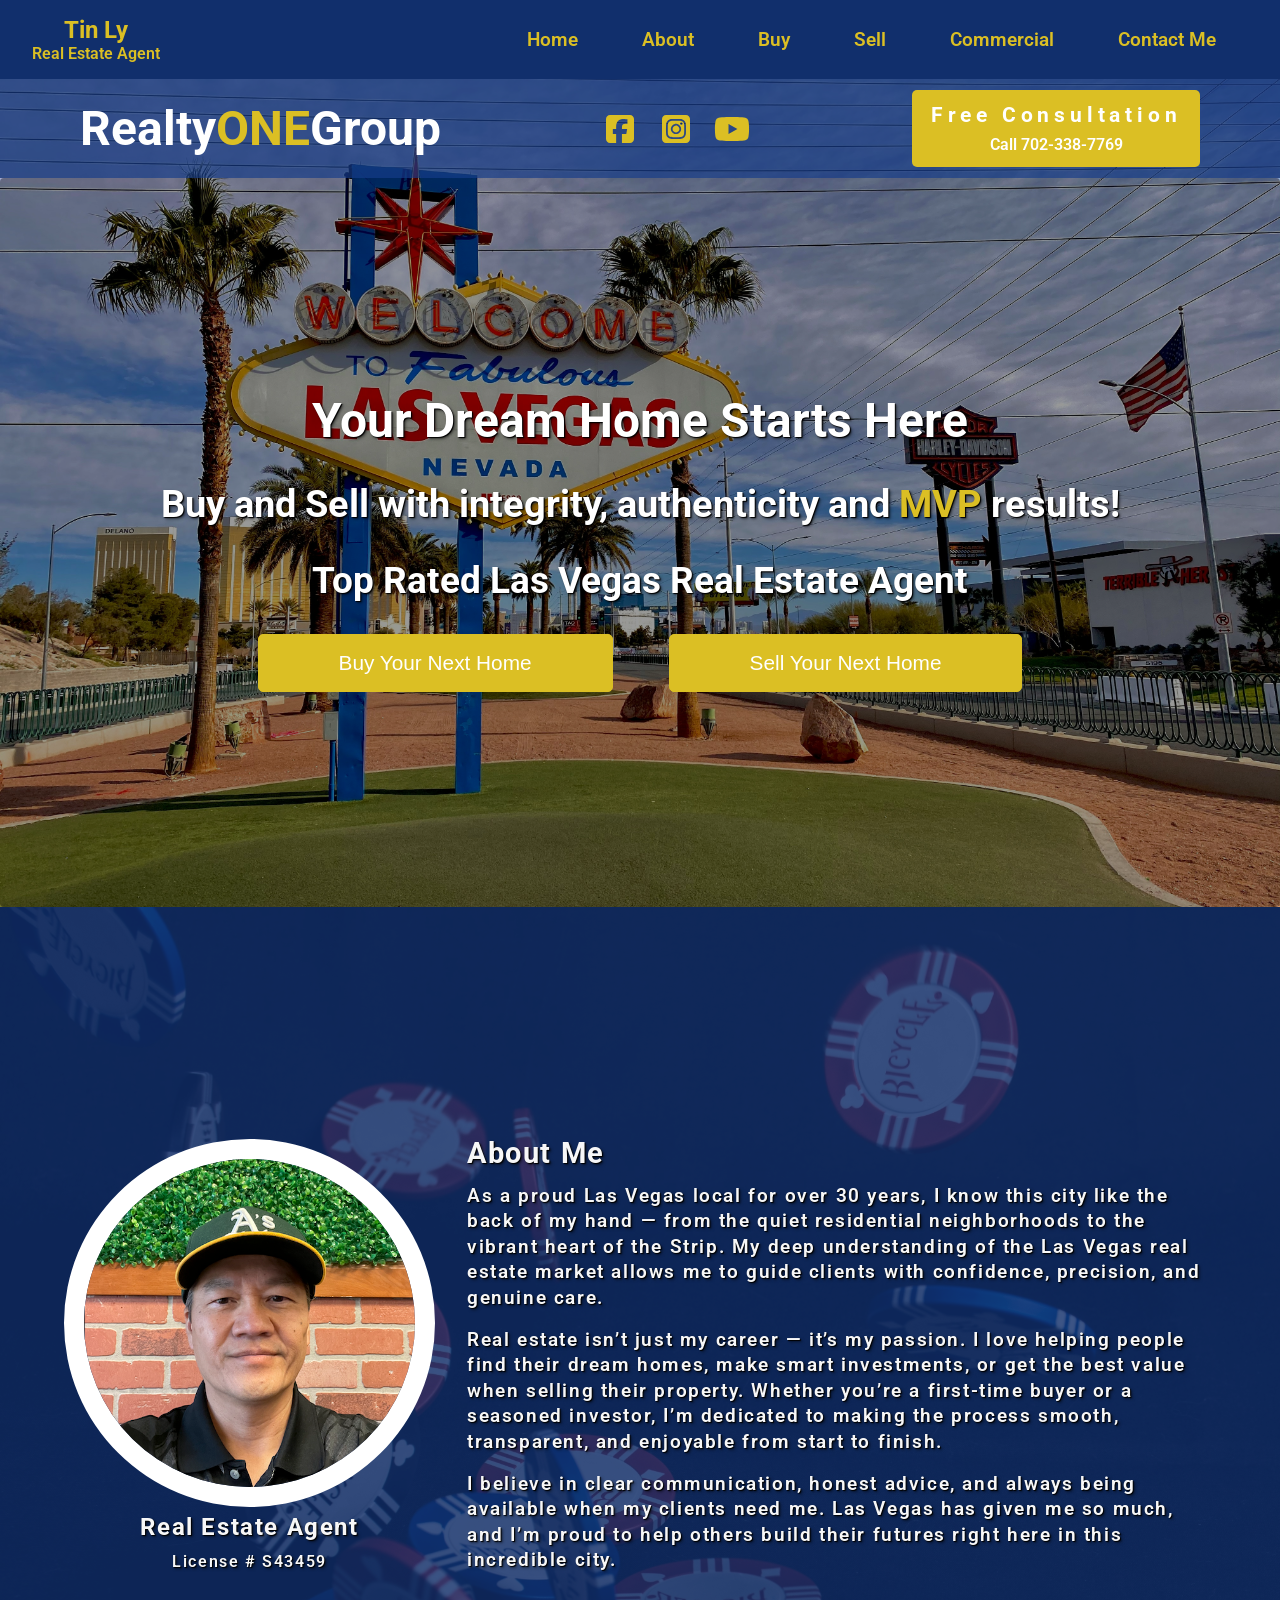
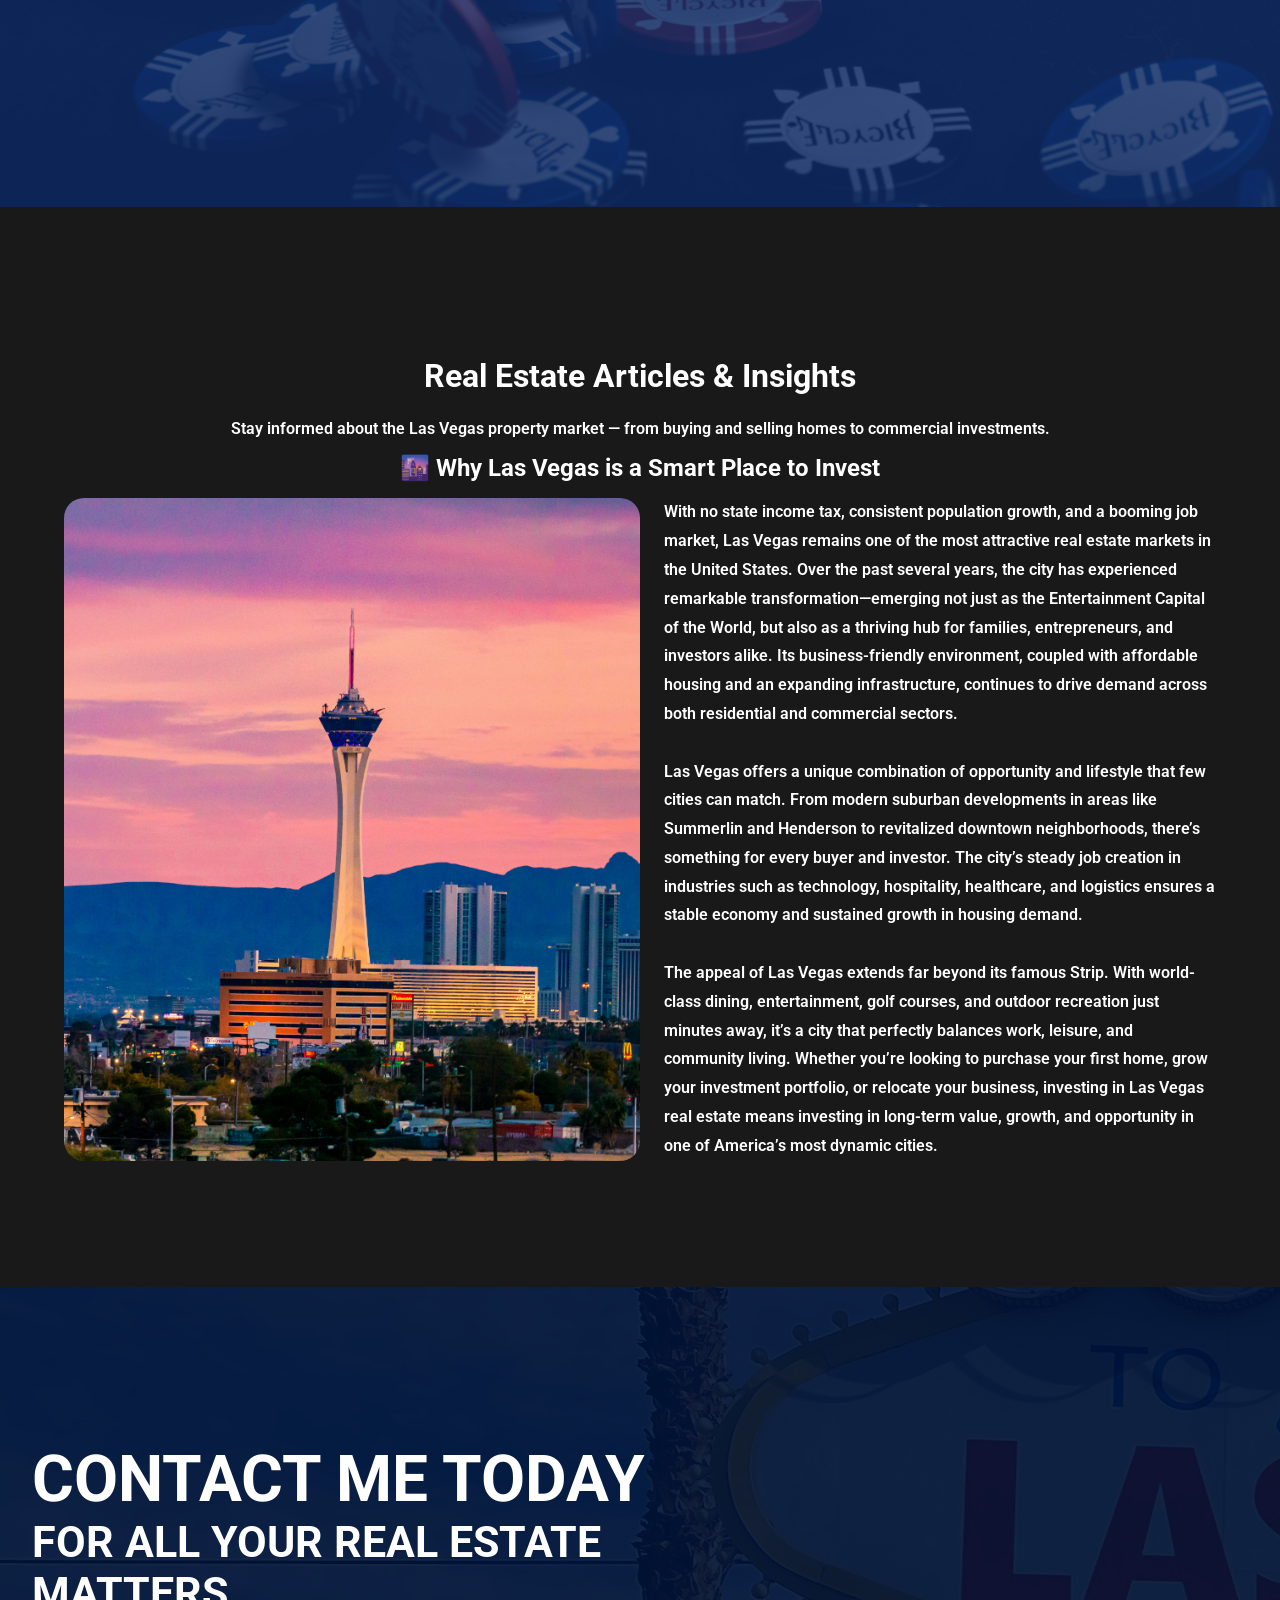
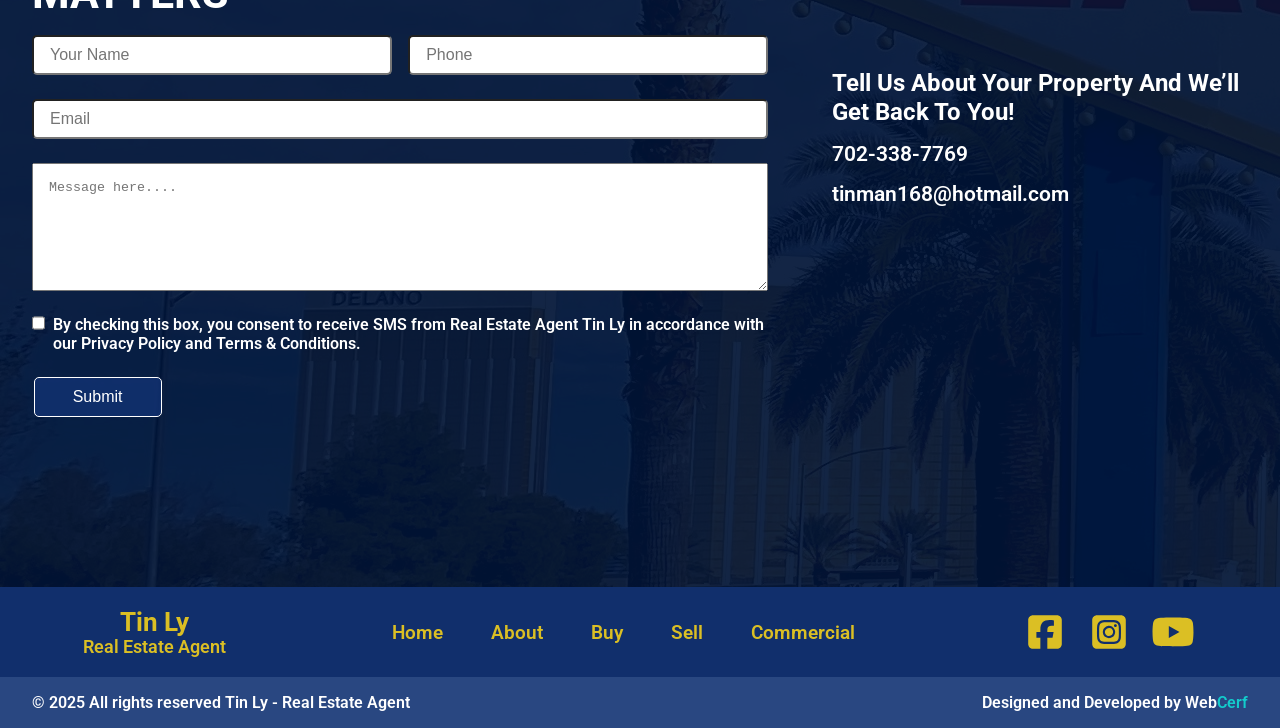
<file: CLIENTS DEPLOYED WEBSITE REALESTATE/index.html>
<!DOCTYPE html>
<html lang="en">
    <head>
        <meta charset="UTF-8">
        <meta http-equiv="X-UA-Compatible" content="IE=edge">
        <meta name="viewport" content="width=device-width, initial-scale=1.0">
        <meta name="description" content="Las Vegas real estate services for buying, selling, and commercial properties. Work with trusted agent Tin Ly for expert guidance and top results.">
        <title>Tinman Real-estate</title>
        <!--GOOGLE FONTS-->
        <link rel="preconnect" href="https://fonts.googleapis.com">
        <link rel="preconnect" href="https://fonts.gstatic.com" crossorigin>
        <link href="https://fonts.googleapis.com/css2?family=Roboto:ital,wght@0,100..900;1,100..900&display=swap" rel="stylesheet">
        <link rel="stylesheet" href="styles.css">
        <link rel="stylesheet" href="mediaquery.css">
   
    </head>

    <body>
        <header>
            <nav id="desktop-navigation"> 

                <div class="desktop-nav-logo">
                    <h1>Tin Ly</h1>
                    <p>Real Estate Agent</p>
                </div>

                <ul class="desktop-nav-container">
                    <li><a href="index.html#desktop-section">Home</a></li>
                    <li><a href="#about-section">About</a></li>
                    <li><a href="form.html">Buy</a></li>
                    <li><a href="sell.html">Sell</a></li>
                    <li><a href="commercial.html">Commercial</a></li>
                    <li><a href="#footer">Contact Me</a></li>
                </ul>
            </nav>

            <!--HAMBURGER NAV BAR-->
               <nav id="hamburger-nav">
                    <div class="hamburger-nav-logo">
                    <h1>Tin Ly</h1>
                    <p>Real Estate Agent</p>
                </div>
            <div class="hamburger-menu">
                <div class="hamburger-icon" onclick="toggleMenu()">
                    <span></span>
                    <span></span>
                    <span></span>
                </div>
                <div class="menu-links">
                    <li><a href="index.html#desktop-section" onclick="toggleMenu()">Home</a></li>
                    <li><a href="#about-section" onclick="toggleMenu()">About</a></li>
                    <li><a href="form.html" onclick="toggleMenu()">Buy</a></li>
                    <li><a href="sell.html" onclick="toggleMenu()">Sell</a></li>
                    <li><a href="commercial.html" onclick="toggleMenu()">Commercial</a></li>
                    <li><a href="#footer" onclick="toggleMenu()">Contact Me</a></li>
                </div>
            </div>
        </nav>

        </header>
    
        <main>

            <section id="hero-section">

                <div class="hero-heading">
                    <h2>Realty<span>ONE</span>Group</h2>
          
                    <div class="hero-socmed">
                        <img src="./assets/square-facebook-brands-solid-full (1).svg" alt="Facbook Social Media Icon Link">
                        <img src="./assets/square-instagram-brands-solid-full (1).svg" alt="Instagram Icon Social Media Icon Link">
                        <img src="./assets/youtube-brands-solid-full.svg" alt="Youtube Social Media Icon Link">
                    </div>
                    <div id="js-callBtn" class="hero-contact-info">
                    <h3>Free Consultation</h3>
                    <p>Call 702-338-7769</p>
                    </div>
                </div>

                <div class="title-container">
                    <h1>Your Dream Home Starts Here</h1>
                    <h2>Buy and Sell with integrity, authenticity and <span>MVP</span> results!</h2>
                    <h3>Top Rated Las Vegas Real Estate Agent</h3>
                

                    <div class="hero-btn">
                        <div>
                            <button id="js-heroBtnOne" class="hero-btn-1">Buy Your Next Home</button>
                        </div>
                        <div>
                            <button id="js-heroBtnTwo" class="hero-btn-2">Sell Your Next Home</button>
                        </div>
                    </div>

                </div>

            </section>


            <section id="about-section">
             

                <div class="about-profile-container">
                <div class="about-profile">
                    <div class="about-img">
                        <img src="./assets/profileimg.jpg" alt="Profile picture of the Real Estate Agent">
                        <h2>Real Estate Agent</h2>
                        <p>License # S43459</p>
                    </div>
                    <div class="about-text">
                        <h2>About Me</h2>
                        <p>
                            As a proud Las Vegas local for over 30 years, I know this city like the back of my hand — from the quiet 
                            residential neighborhoods to the vibrant heart of the Strip. My deep understanding of the Las Vegas real 
                            estate market allows me to guide clients with confidence, precision, and genuine care.
                        </p>
                        
                        <p>
                            Real estate isn’t just my career — it’s my passion. I love helping people find their dream homes, make 
                            smart investments, or get the best value when selling their property. Whether you’re a first-time buyer or a 
                            seasoned investor, I’m dedicated to making the process smooth, transparent, and enjoyable from start to finish.
                        </p>
                        
                        <p>    
                            I believe in clear communication, honest advice, and always being available when my clients need me. Las
                             Vegas has given me so much, and I’m proud to help others build their futures right here in this incredible city.
                        </p>
                    </div>
                    </div>
                </div>
            </section>

            <section id="properties-section">
                <div class="article-title">
                    <h2>Real Estate Articles & Insights</h2>
                     <p class="article-text">
                        Stay informed about the Las Vegas property market — 
                        from buying and selling homes to commercial investments.
                    </p>
                </div>

                     <h3>🌆 Why Las Vegas is a Smart Place to Invest</h3>

                    <div class="article-card">
                       
                 <img src="./assets/investmentimg.jpg" alt="Las Vegas skyline">
                    <div class="article-in-text"> 
                    <p>
                        With no state income tax, consistent population growth, and a booming job market, 
                        Las Vegas remains one of the most attractive real estate markets in the United States.  
                         Over the past several years, the city has experienced remarkable transformation—emerging   
                         not just as the Entertainment Capital of the World, but also as a thriving hub for families,   
                          entrepreneurs, and investors alike. Its business-friendly environment, coupled with affordable    
                          housing and an expanding infrastructure, continues to drive demand across both residential and commercial sectors.
                        <br><br>
                        Las Vegas offers a unique combination of opportunity and lifestyle that few cities can match.
                         From modern suburban developments in areas like Summerlin and Henderson to revitalized downtown
                          neighborhoods, there’s something for every buyer and investor. The city’s steady job creation
                           in industries such as technology, hospitality, healthcare, and logistics ensures a stable 
                           economy and sustained growth in housing demand.
                        <br><br>
                        The appeal of Las Vegas extends far beyond its famous Strip. With world-class dining, entertainment,
                         golf courses, and outdoor recreation just minutes away, it’s a city that perfectly balances work, leisure, 
                         and community living. Whether you’re looking to purchase your first home, grow your investment portfolio, 
                         or relocate your business, investing in Las Vegas real estate means investing in long-term value, growth, 
                         and opportunity in one of America’s most dynamic cities.
                    </p>
                    </div>
                    </div>

                </div>
            </section>


            <section id="contact-section">
              
                <div class="bg-mask">
            
                <div class="form-container">

                    <h2>CONTACT ME TODAY</h2>
                    <h3>FOR ALL YOUR REAL ESTATE MATTERS</h3>

                    <form action="https://formspree.io/f/myzbrlda" method="POST" id="clientContactForm">
                        <div class="input-flex-items">
                        <input type="text" name="name" placeholder="Your Name" required>
                        <input type="tel" name="phone" placeholder="Phone" pattern="[0-9]{10}" required>
                        </div>
                        <input type="email" name="email" placeholder="Email" required>
                        <textarea name="message" placeholder="Message here...." required></textarea>


                        <input type="hidden" name="_subject" value="New Client Inquiry from Website">
                        <input type="hidden" name="_captcha" value="false">

                        <label for="consentCheckbox">
                                <input type="checkbox" id="consentCheckbox" required>
                                <span>
                                    By checking this box, you consent to receive SMS from Real Estate Agent Tin Ly
                                    in accordance with our Privacy Policy and Terms & Conditions.
                                </span>
                         </label>


                        <input type="submit"> 
                    </form>

                </div>
                <div class="contact-info">
                    <div class="contact-container">
                    <h3>Tell Us About Your Property And We’ll Get Back To You!</h3>

                    <p>702-338-7769</p>
                    <p>tinman168@hotmail.com</p>
                    </div>

                </div>
                
                </div>
            </sectiopn>






        </main>


        <footer id="footer">
         <div class="footer-nav">
            <div class="footer-logo">
                <h2>Tin Ly</h2>
                <p>Real Estate Agent</p>
            </div>
            <div class="footer-nav-links">
                <ul>
                    <li><a href="#desktop-navigation">Home</a></li>
                    <li><a href="#about-section">About</a></li>
                    <li><a href="form.html">Buy</a></li>
                    <li><a href="form.html">Sell</a></li>
                    <li><a href="commercial.html">Commercial</a></li>
                </ul>
            </div>
            <div class="footer-icon">
                <img src="./assets/square-facebook-brands-solid-full (1).svg" alt="Facebook icon">
                <img src="./assets/square-instagram-brands-solid-full (1).svg" alt="Instagram icon">
                <img src="./assets/youtube-brands-solid-full.svg" alt="Youtube icon">
            </div>
         </div>



        <div id="developer">
            <div class="text">&copy; 2025 All rights reserved Tin Ly - Real Estate Agent</div>
            <div class="logo"><span class="color-white">Designed and Developed by</span> Web<span class="color-blue-variant">Cerf</span></div>
         </div>



        </footer>

  

        <script src="script.js"></script>
   
    </body>

</html>
</file>
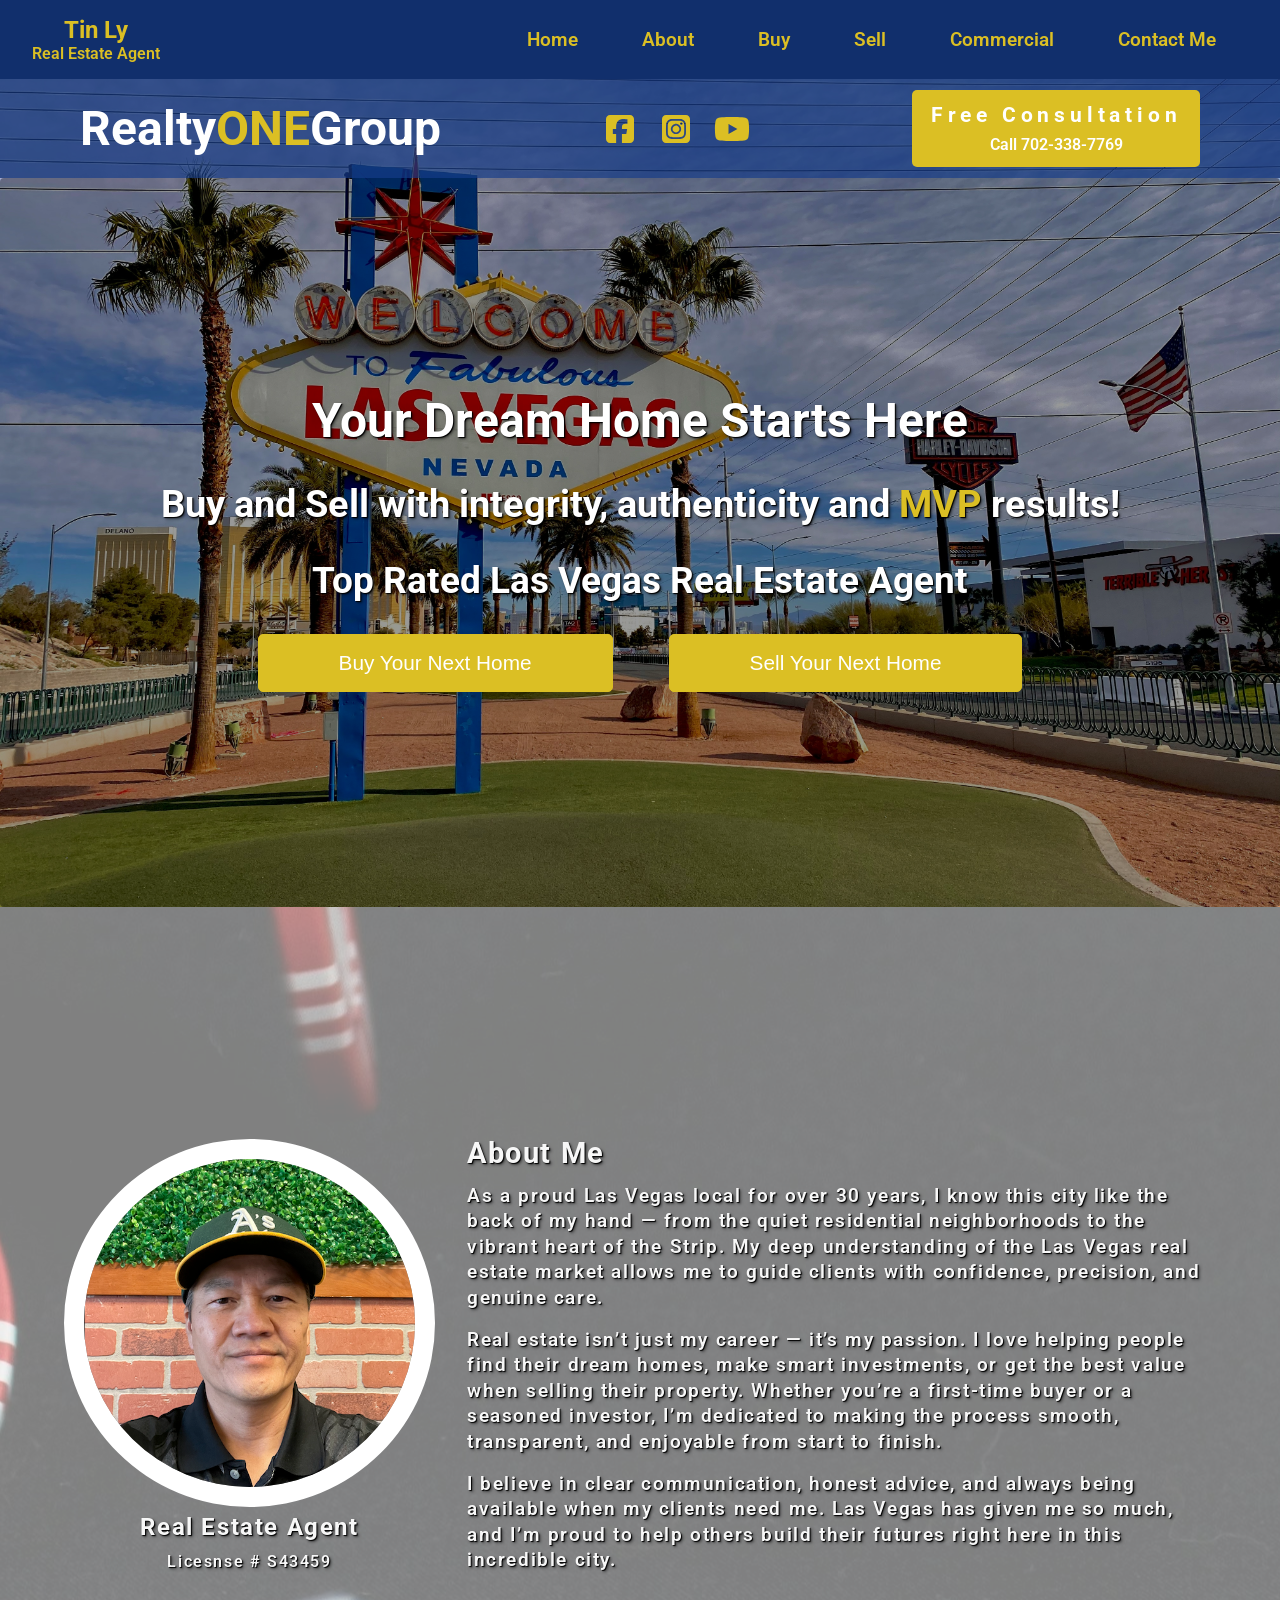
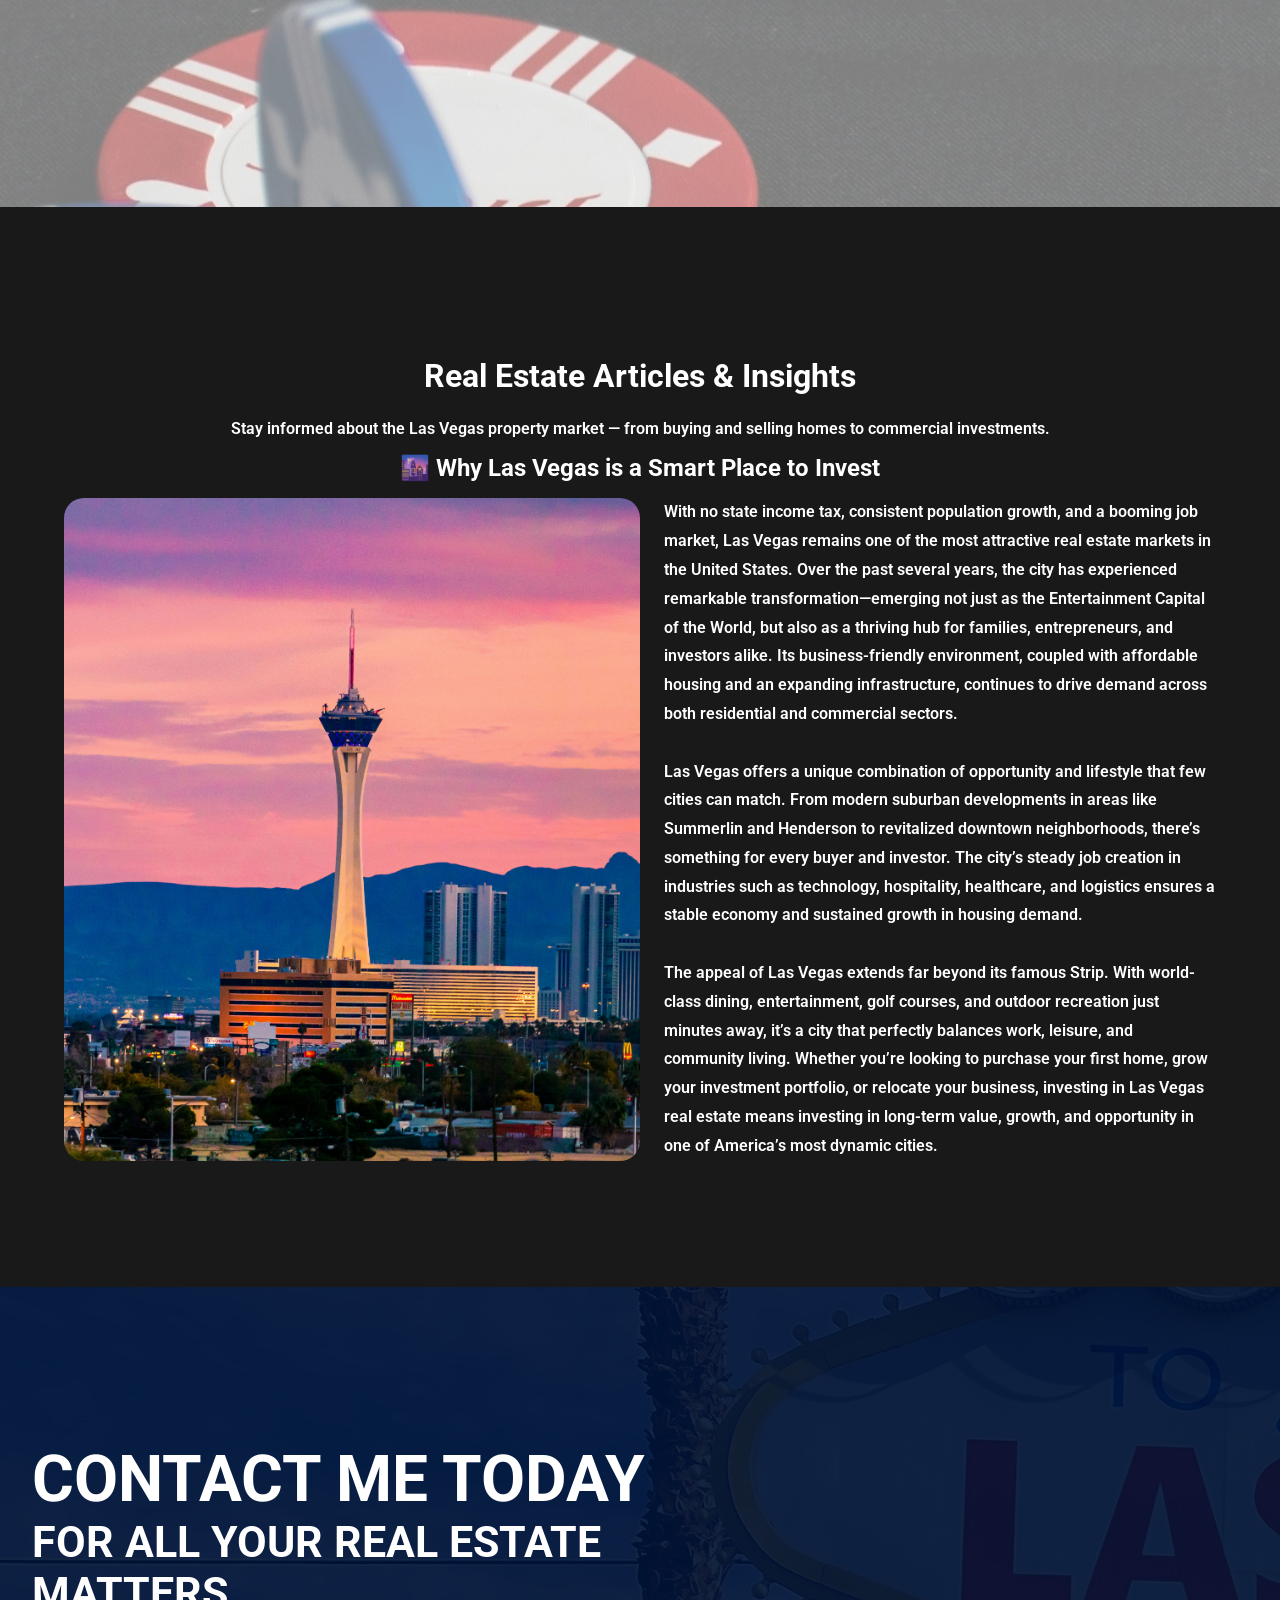
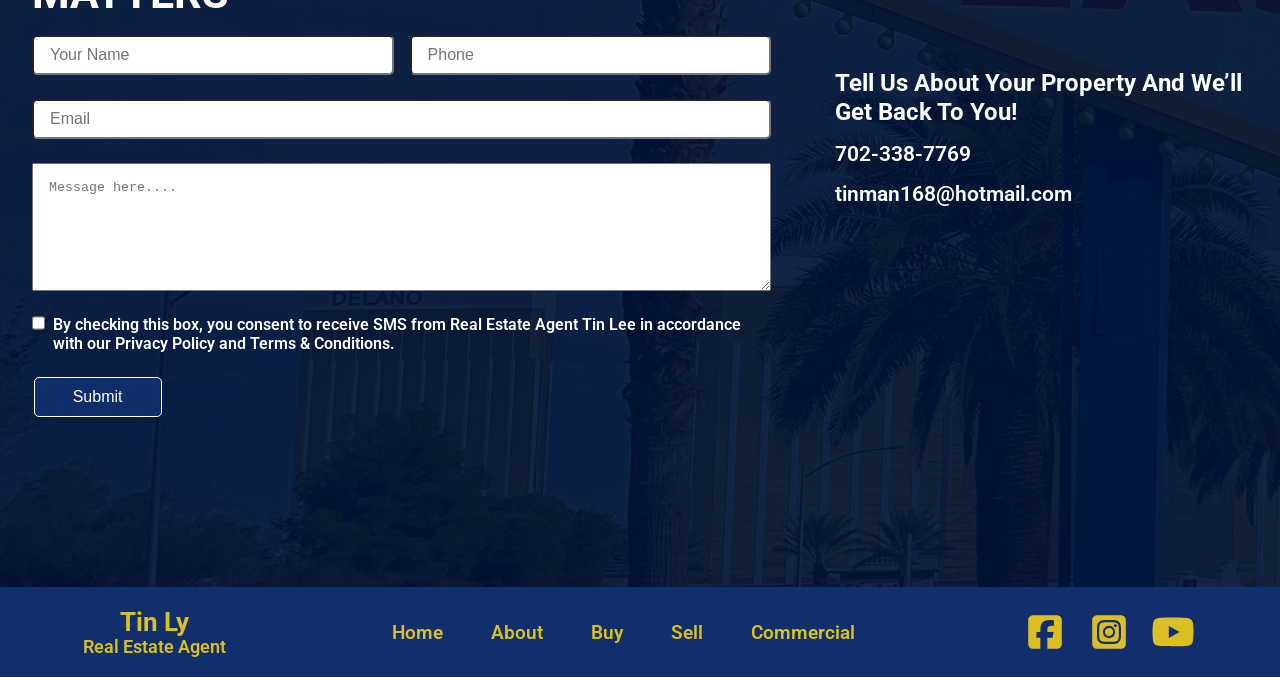
<file: REAL ESTATE WEBSITE/index.html>
<!DOCTYPE html>
<html lang="en">
    <head>
        <meta charset="UTF-8">
        <meta http-equiv="X-UA-Compatible" content="IE=edge">
        <meta name="viewport" content="width=device-width, initial-scale=1.0">
        <meta name="description" content="your website description here">
        <title>Tinman Real-estate</title>
        <!--GOOGLE FONTS-->
        <link rel="preconnect" href="https://fonts.googleapis.com">
        <link rel="preconnect" href="https://fonts.gstatic.com" crossorigin>
        <link href="https://fonts.googleapis.com/css2?family=Roboto:ital,wght@0,100..900;1,100..900&display=swap" rel="stylesheet">
        <link rel="stylesheet" href="styles.css">
        <link rel="stylesheet" href="mediaquery.css">
   
    </head>

    <body>






        <header>
            <nav id="desktop-navigation"> 

                <div class="desktop-nav-logo">
                    <h1>Tin Ly</h1>
                    <p>Real Estate Agent</p>
                </div>

                <ul class="desktop-nav-container">
                    <li><a href="index.html#desktop-section">Home</a></li>
                    <li><a href="#about-section">About</a></li>
                    <li><a href="form.html">Buy</a></li>
                    <li><a href="sell.html">Sell</a></li>
                    <li><a href="commercial.html">Commercial</a></li>
                    <li><a href="#footer">Contact Me</a></li>
                </ul>
            </nav>

            <!--HAMBURGER NAV BAR-->
               <nav id="hamburger-nav">
                    <div class="hamburger-nav-logo">
                    <h1>Tin Ly</h1>
                    <p>Real Estate Agent</p>
                </div>
            <div class="hamburger-menu">
                <div class="hamburger-icon" onclick="toggleMenu()">
                    <span></span>
                    <span></span>
                    <span></span>
                </div>
                <div class="menu-links">
                    <li><a href="index.html#desktop-section" onclick="toggleMenu()">Home</a></li>
                    <li><a href="#about-section" onclick="toggleMenu()">About</a></li>
                    <li><a href="form.html" onclick="toggleMenu()">Buy</a></li>
                    <li><a href="sell.html" onclick="toggleMenu()">Sell</a></li>
                    <li><a a href="commercial.html" onclick="toggleMenu()">Commercial</a></li>
                    <li><a a href="#footer" onclick="toggleMenu()">Contact Me</a></li>
                </div>
            </div>
        </nav>

        </header>
    
        <main>

            <section id="hero-section">

                <div class="hero-heading">
                    <h2>Realty<span>ONE</span>Group</h2>
          
                    <div class="hero-socmed">
                        <img src="./assets/square-facebook-brands-solid-full (1).svg" alt="Facbook Social Media Icon Link">
                        <img src="./assets/square-instagram-brands-solid-full (1).svg" alt="Youtube Icon Social Media Icon Link">
                        <img src="./assets/youtube-brands-solid-full.svg" alt="Instagram Social Media Icon Link">
                    </div>
                    <div id="js-callBtn" class="hero-contact-info">
                    <h3>Free Consultation</h3>
                    <p>Call 702-338-7769</p>
                    </div>
                </div>

                <div class="title-container">
                    <h1>Your Dream Home Starts Here</h1>
                    <h2>Buy and Sell with integrity, authenticity and <span>MVP</span> results!</h2>
                    <h3>Top Rated Las Vegas Real Estate Agent</h3>
                

                    <div class="hero-btn">
                        <div>
                            <button id="js-heroBtnOne" class="hero-btn-1">Buy Your Next Home</button>
                        </div>
                        <div>
                            <button id="js-heroBtnTwo" class="hero-btn-2">Sell Your Next Home</button>
                        </div>
                    </div>

                </div>

            </section>


            <section id="about-section">
             

                <div class="about-profile-container">
                <div class="about-profile">
                    <div class="about-img">
                        <img src="./assets/profileimg.jpg" alt="Profile picture of the Real Estate Agent">
                        <h2>Real Estate Agent</h2>
                        <p>Licesnse # S43459</p>
                    </div>
                    <div class="about-text">
                        <h2>About Me</h2>
                        <p>
                            As a proud Las Vegas local for over 30 years, I know this city like the back of my hand — from the quiet 
                            residential neighborhoods to the vibrant heart of the Strip. My deep understanding of the Las Vegas real 
                            estate market allows me to guide clients with confidence, precision, and genuine care.
                        </p>
                        
                        <p>
                            Real estate isn’t just my career — it’s my passion. I love helping people find their dream homes, make 
                            smart investments, or get the best value when selling their property. Whether you’re a first-time buyer or a 
                            seasoned investor, I’m dedicated to making the process smooth, transparent, and enjoyable from start to finish.
                        </p>
                        
                        <p>    
                            I believe in clear communication, honest advice, and always being available when my clients need me. Las
                             Vegas has given me so much, and I’m proud to help others build their futures right here in this incredible city.
                        </p>
                    </div>
                    </div>
                </div>
            </section>

            <section id="properties-section">
                <div class="article-title">
                    <h2>Real Estate Articles & Insights</h2>
                     <p class="article-text">
                        Stay informed about the Las Vegas property market — 
                        from buying and selling homes to commercial investments.
                    </p>
                </div>

                     <h3>🌆 Why Las Vegas is a Smart Place to Invest</h3>

                    <div class="article-card">
                       
                 <img src="./assets/investmentimg.jpg" alt="Las Vegas skyline">
                    <div class="article-in-text"> 
                    <p>
                        With no state income tax, consistent population growth, and a booming job market, 
                        Las Vegas remains one of the most attractive real estate markets in the United States.  
                         Over the past several years, the city has experienced remarkable transformation—emerging   
                         not just as the Entertainment Capital of the World, but also as a thriving hub for families,   
                          entrepreneurs, and investors alike. Its business-friendly environment, coupled with affordable    
                          housing and an expanding infrastructure, continues to drive demand across both residential and commercial sectors.
                        <br><br>
                        Las Vegas offers a unique combination of opportunity and lifestyle that few cities can match.
                         From modern suburban developments in areas like Summerlin and Henderson to revitalized downtown
                          neighborhoods, there’s something for every buyer and investor. The city’s steady job creation
                           in industries such as technology, hospitality, healthcare, and logistics ensures a stable 
                           economy and sustained growth in housing demand.
                        <br><br>
                        The appeal of Las Vegas extends far beyond its famous Strip. With world-class dining, entertainment,
                         golf courses, and outdoor recreation just minutes away, it’s a city that perfectly balances work, leisure, 
                         and community living. Whether you’re looking to purchase your first home, grow your investment portfolio, 
                         or relocate your business, investing in Las Vegas real estate means investing in long-term value, growth, 
                         and opportunity in one of America’s most dynamic cities.
                    </p>
                    </div>
                    </div>

                </div>
            </section>


            <sectiopn id="contact-section">
              
                <div class="bg-mask">
            
                <div class="form-container">

                    <h2>CONTACT ME TODAY</h2>
                    <h3>FOR ALL YOUR REAL ESTATE MATTERS</h3>

                    <form action="https://formspree.io/f/myzbrlda" method="POST" id="clientContactForm">
                        <div class="input-flex-items">
                        <input type="text" name="name" placeholder="Your Name" required>
                        <input type="tel" name="phone" placeholder="Phone" pattern="[0-9]{7,15}" required>
                        </div>
                        <input type="email" name="email" placeholder="Email" required>
                        <textarea placeholder="Message here...."></textarea>


                        <input type="hidden" name="_subject" value="New Client Inquiry from Website">
                        <input type="hidden" name="_captcha" value="false">

                        <label>
                                <input type="checkbox" id="consentCheckbox" required>
                                <span>
                                    By checking this box, you consent to receive SMS from Real Estate Agent Tin Lee
                                    in accordance with our Privacy Policy and Terms & Conditions.
                                </span>
                         </label>


                        <input type="submit"> 
                    </form>

                </div>
                <div class="contact-info">
                    <div class="contact-container">
                    <h3>Tell Us About Your Property And We’ll Get Back To You!</h3>

                    <p>702-338-7769</p>
                    <p>tinman168@hotmail.com</p>
                    </div>

                </div>
                
                </div>
            </sectiopn>






        </main>


        <footer id="footer">
         <div class="footer-nav">
            <div class="footer-logo">
                <h2>Tin Ly</h2>
                <p>Real Estate Agent</p>
            </div>
            <div class="footer-nav-links">
                <ul>
                    <li><a href="#desktop-navigation">Home</a></li>
                    <li><a href="#about-section">About</a></li>
                    <li><a href="form.html">Buy</a></li>
                    <li><a href="form.html">Sell</a></li>
                    <li><a href="commercial.html">Commercial</a></li>
                </ul>
            </div>
            <div class="footer-icon">
                <img src="./assets/square-facebook-brands-solid-full (1).svg">
                <img src="./assets/square-instagram-brands-solid-full (1).svg">
                <img src="./assets/youtube-brands-solid-full.svg">
            </div>
         </div>
        </footer>

  

        <script src="script.js"></script>
   
    </body>

</html>
</file>
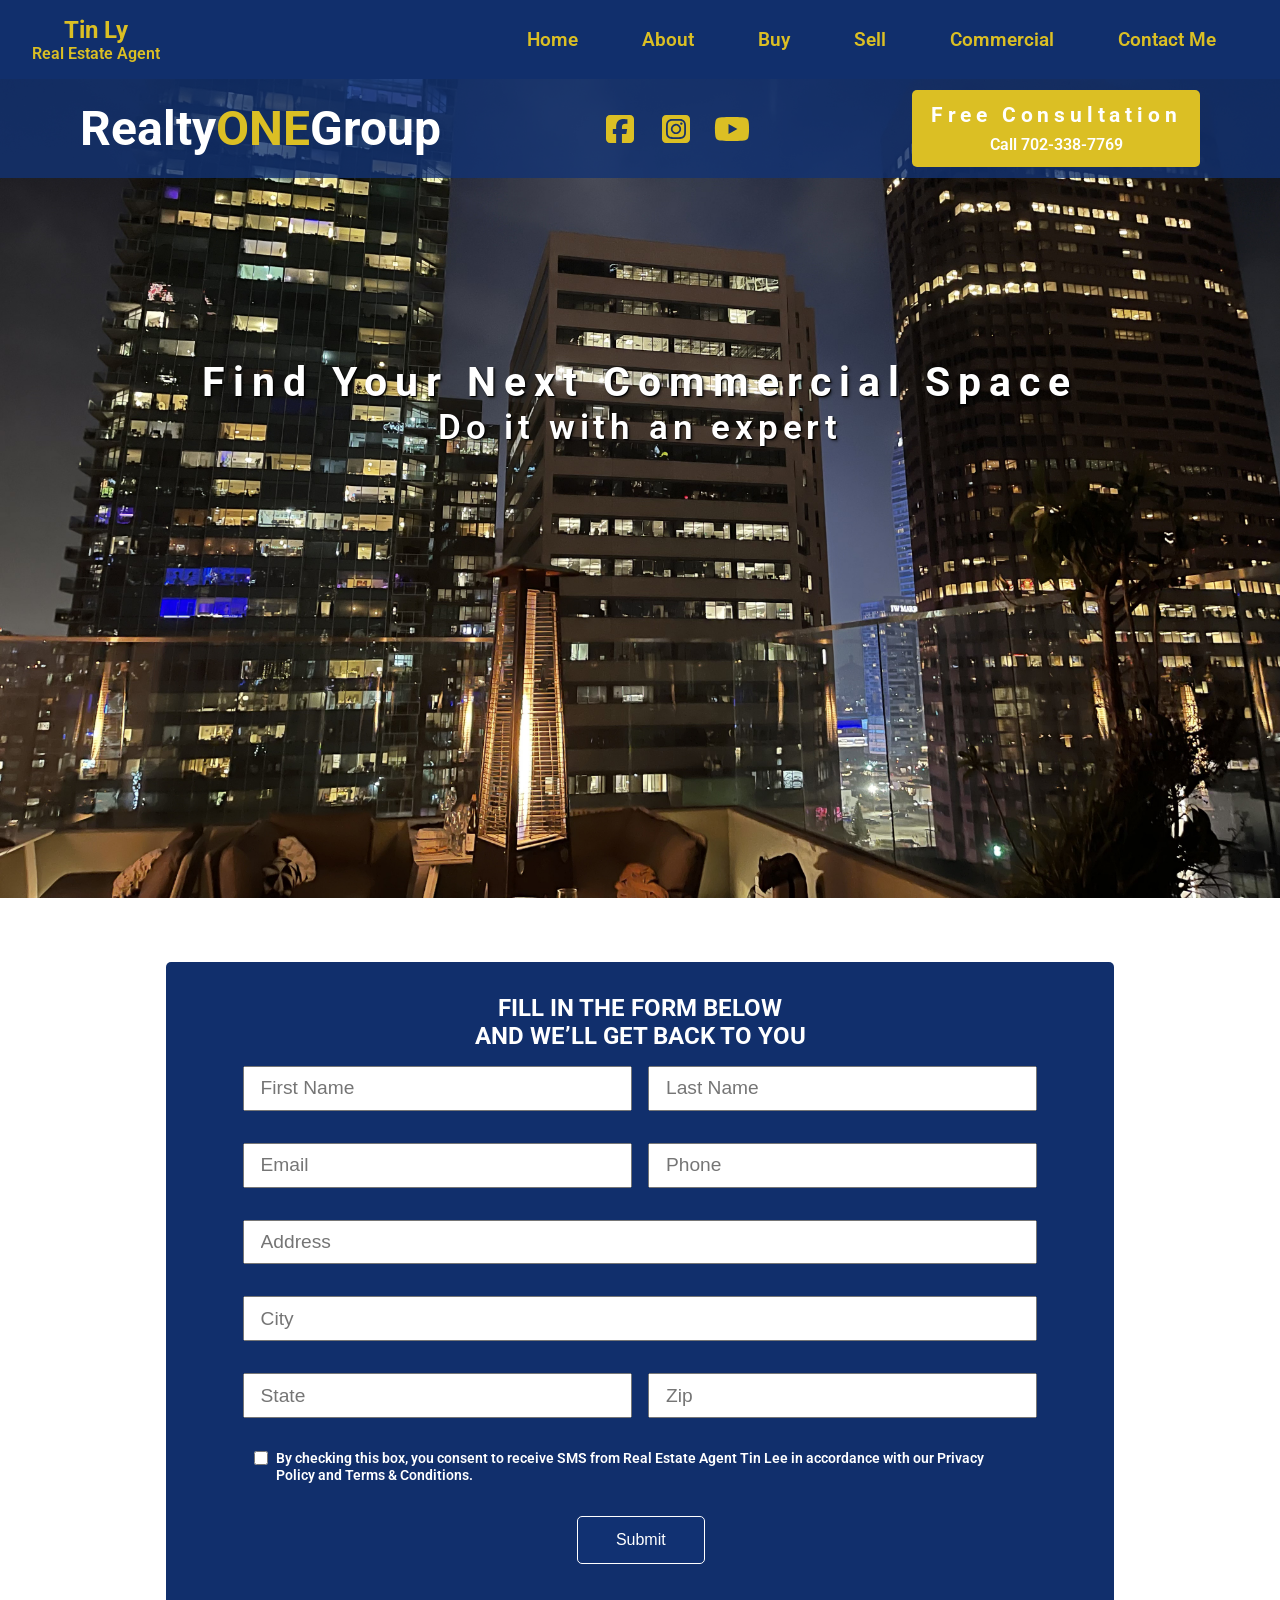
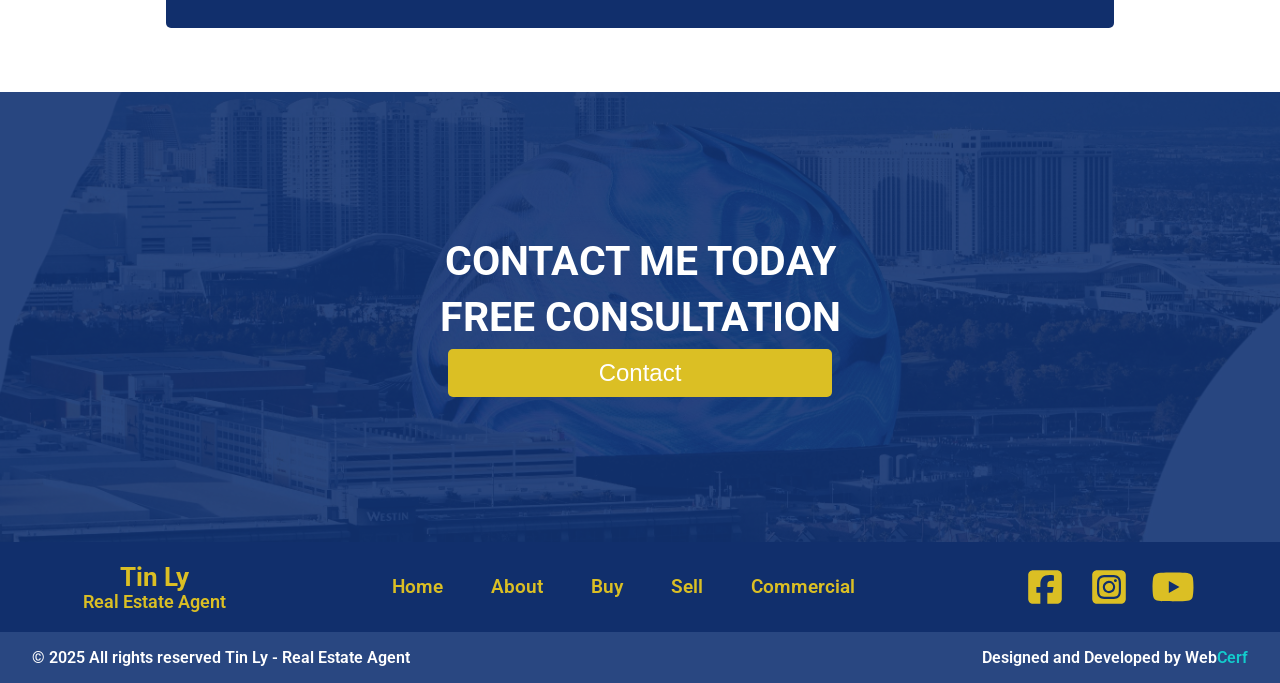
<file: CLIENTS DEPLOYED WEBSITE REALESTATE/commercial.html>
<!DOCTYPE html>
<html lang="en">
    <head>
        <meta charset="UTF-8">
        <meta http-equiv="X-UA-Compatible" content="IE=edge">
        <meta name="viewport" content="width=device-width, initial-scale=1.0">
        <meta name="description" content="your website description here">
        <title>Tinman Real-estate</title>
        <!--GOOGLE FONTS-->
        <link rel="preconnect" href="https://fonts.googleapis.com">
        <link rel="preconnect" href="https://fonts.gstatic.com" crossorigin>
        <link href="https://fonts.googleapis.com/css2?family=Roboto:ital,wght@0,100..900;1,100..900&display=swap" rel="stylesheet">
        <link rel="stylesheet" href="commercial.css">
        <link rel="stylesheet" href="submediaquery.css">
   
    </head>
    <body>
        <header>
            <nav id="desktop-navigation"> 

                <div class="desktop-nav-logo">
                    <h1>Tin Ly</h1>
                    <p>Real Estate Agent</p>
                </div>

                <ul class="desktop-nav-container">
                    <li><a href="index.html#desktop-section">Home</a></li>
                    <li><a href="index.html#about-section">About</a></li>
                    <li><a href="form.html">Buy</a></li>
                    <li><a href="sell.html">Sell</a></li>
                    <li><a href="commercial.html">Commercial</a></li>
                    <li><a href="index.html#footer">Contact Me</a></li>
                </ul>
            </nav>

      <!--HAMBURGER NAV BAR-->
               <nav id="hamburger-nav">
                    <div class="hamburger-nav-logo">
                    <h1>Tin Ly</h1>
                    <p>Real Estate Agent</p>
                </div>
            <div class="hamburger-menu">
                <div class="hamburger-icon" onclick="toggleMenu()">
                    <span></span>
                    <span></span>
                    <span></span>
                </div>
                <div class="menu-links">
                    <li><a href="index.html#desktop-section" onclick="toggleMenu()">Home</a></li>
                    <li><a href="#about-section" onclick="toggleMenu()">About</a></li>
                    <li><a href="form.html" onclick="toggleMenu()">Buy</a></li>
                    <li><a href="sell.html" onclick="toggleMenu()">Sell</a></li>
                    <li><a href="commercial.html" onclick="toggleMenu()">Commercial</a></li>
                    <li><a href="#footer" onclick="toggleMenu()">Contact Me</a></li>
                </div>
            </div>
        </nav>

        </header>

        <main>

           <section id="hero-section">

                <div class="hero-heading">
                    <h2>Realty<span>ONE</span>Group</h2>
          
                    <div class="hero-socmed">
                        <img src="./assets/square-facebook-brands-solid-full (1).svg" alt="Facebook Social Media Icon Link">
                        <img src="./assets/square-instagram-brands-solid-full (1).svg" alt="Instagram Icon Social Media Icon Link">
                        <img src="./assets/youtube-brands-solid-full.svg" alt="Youtube Social Media Icon Link">
                    </div>
                    <div class="hero-contact-info">
                    <h3>Free Consultation</h3>
                    <p>Call 702-338-7769</p>
                    </div>
                </div>


                    <div class="hero-section">
                        <div class="hero-title">
                            <h1>Find Your Next Commercial Space</h1>
                            <p>Do it with an expert</p>
                        </div>
                    </div>
           </section>
      

                 <section id="form-section">
                    <div class="form-container">
                        <div class="form-title">
                            <h2>FILL IN THE FORM BELOW<br>
                            AND WE’LL GET BACK TO YOU</h2>
                        </div>
                        <div class="input-container">
                            <form action="https://formspree.io/f/mwpwgaro" method="POST" id="clientCommercialForm">
                                <div class="name-input">
                                    <input type="text" name="firstName" placeholder="First Name" required>
                                    <input type="text" name="lastName" placeholder="Last Name" required>
                                </div>
                                <div class="contact-info">
                                    <input type="email" name="email" placeholder="Email" required>
                                    <input type="tel" name="phone" placeholder="Phone" pattern="[0-9]{7,15}" required>
                                </div>
                                <div class="address-input">
                                    <input type="text" name="address" placeholder="Address" maxlength="100" required>
                                    <input type="text" name="city" placeholder="City" maxlength="50" required>
                                </div>
                                <div class="state-input">
                                    <input type="text" name="state" placeholder="State" required>
                                    <input type="text" name="zip" placeholder="Zip" pattern="[0-9]{5}(-[0-9]{4})?" required>
                                </div>
                                    
                                <label for="consentCheckbox">
                                    <input type="checkbox" id="consentCheckbox" required>
                                <span>
                                    By checking this box, you consent to receive SMS from Real Estate Agent Tin Lee 
                                    in accordance with our Privacy Policy and Terms & Conditions.
                                </span>
                                </label>

                                <!--Hidden Fields-->

                                <input type="hidden" name="_subject" value="New Client Inquiry from Website">
                                <input type="hidden" name="_captcha" value="false">

                                <!--Submit Button-->
                                <button type="submit" class="submit-btn">Submit</button>

                                <p id="form-status"></p>

                            </form>
                        </div>
                    </div>
                    </section>

                <section id="contact-btn-section">
                    <div class="background-mask">
                        <div class="btn-container">
                            <h1>CONTACT ME TODAY</h1>
                            <h2>FREE CONSULTATION</h2>
                            <button id="js-contactBtn" class="contact-btn">Contact</button>
                        </div>
                    </div>
                </section>


            </main>
        
        <footer id="footer">
         <div class="footer-nav">
            <div class="footer-logo">
                <h2>Tin Ly</h2>
                <p>Real Estate Agent</p>
            </div>
            <div class="footer-nav-links">
                <ul>
                    <li><a href="index.html">Home</a></li>
                    <li><a href="index.html#about-section">About</a></li>
                    <li><a href="form.html">Buy</a></li>
                    <li><a href="form.html">Sell</a></li>
                    <li><a href="commercial.html">Commercial</a></li>
                </ul>
            </div>
            <div class="footer-icon">
                <img src="./assets/square-facebook-brands-solid-full (1).svg" alt="Facebook icon">
                <img src="./assets/square-instagram-brands-solid-full (1).svg" alt="Instagram icon">
                <img src="./assets/youtube-brands-solid-full.svg" alt="Youtube icon">
            </div>
         </div>
    

        <div id="developer">
            <div class="text">&copy; 2025 All rights reserved Tin Ly - Real Estate Agent</div>
            <div class="logo"><span class="color-white">Designed and Developed by</span> Web<span class="color-blue-variant">Cerf</span></div>
         </div>


        </footer>
        
        <script src="script.js" defer></script>
        </body>
 
            </html>
</file>
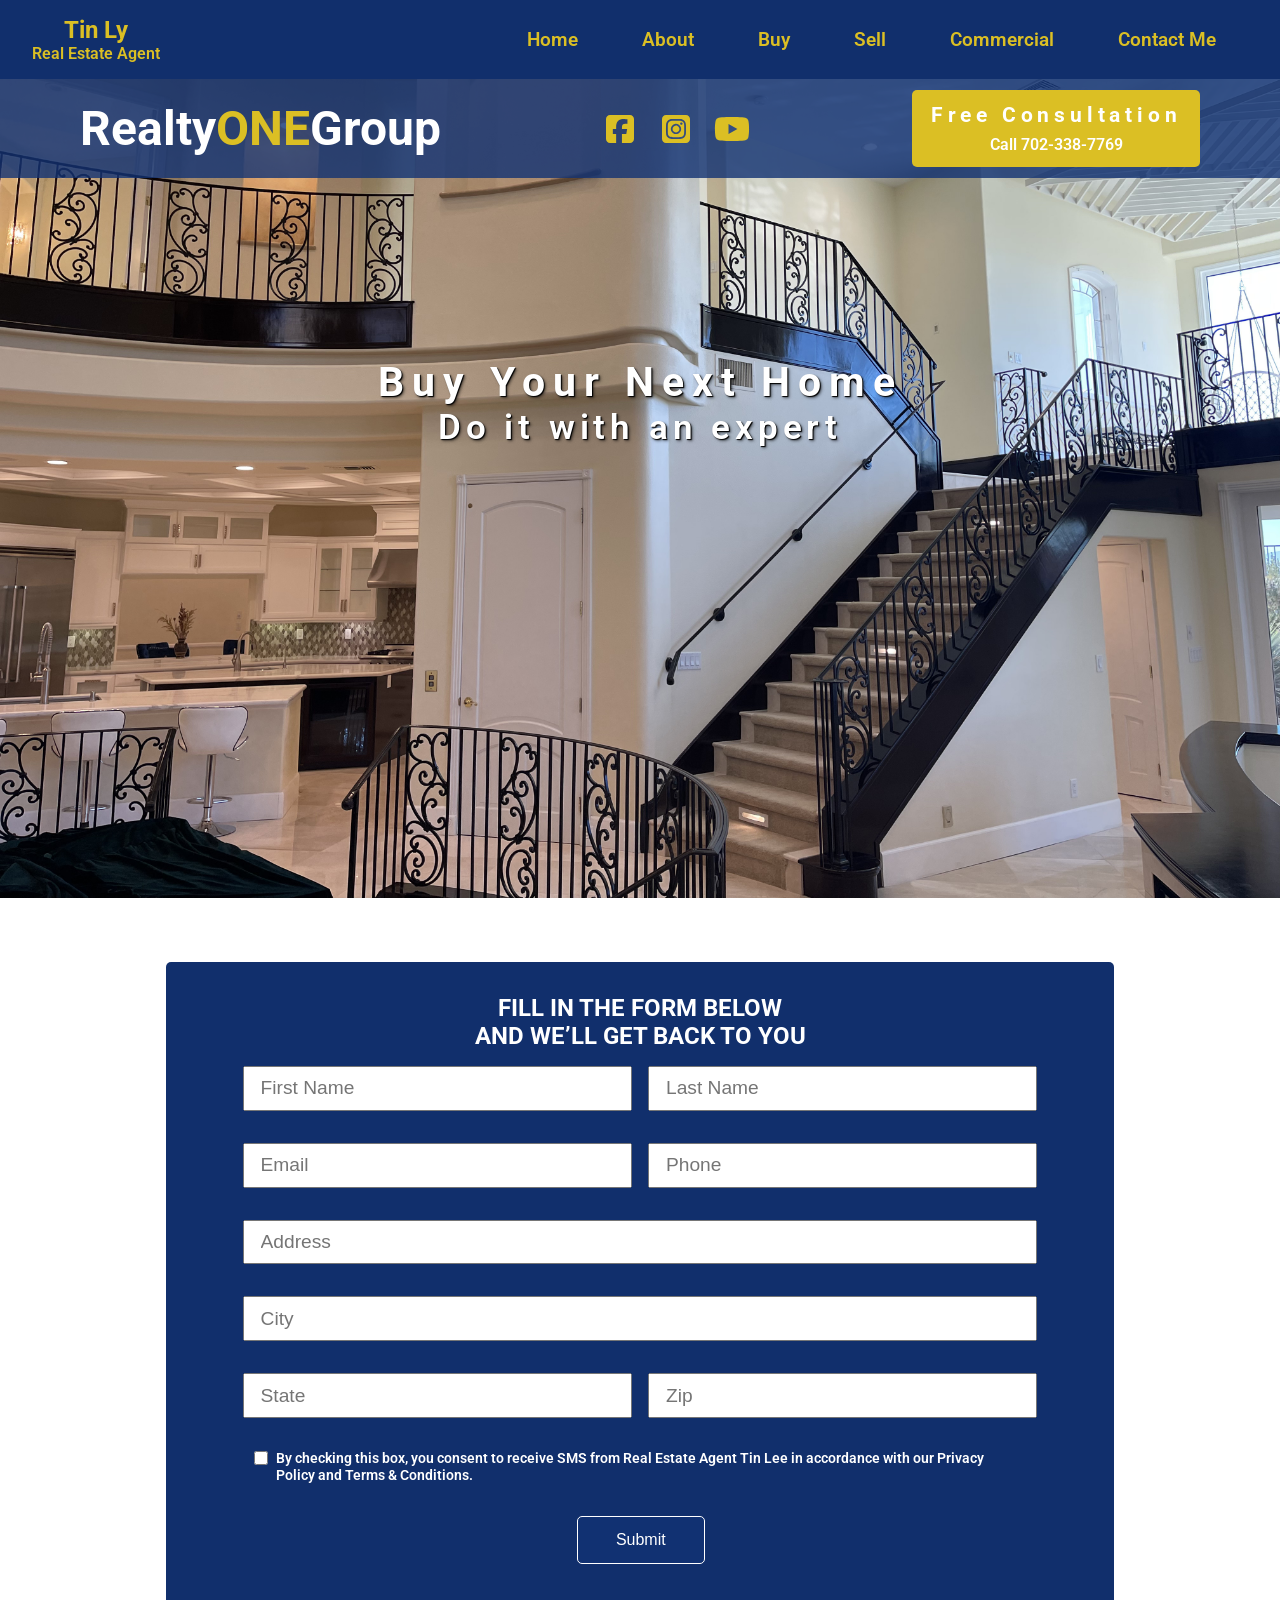
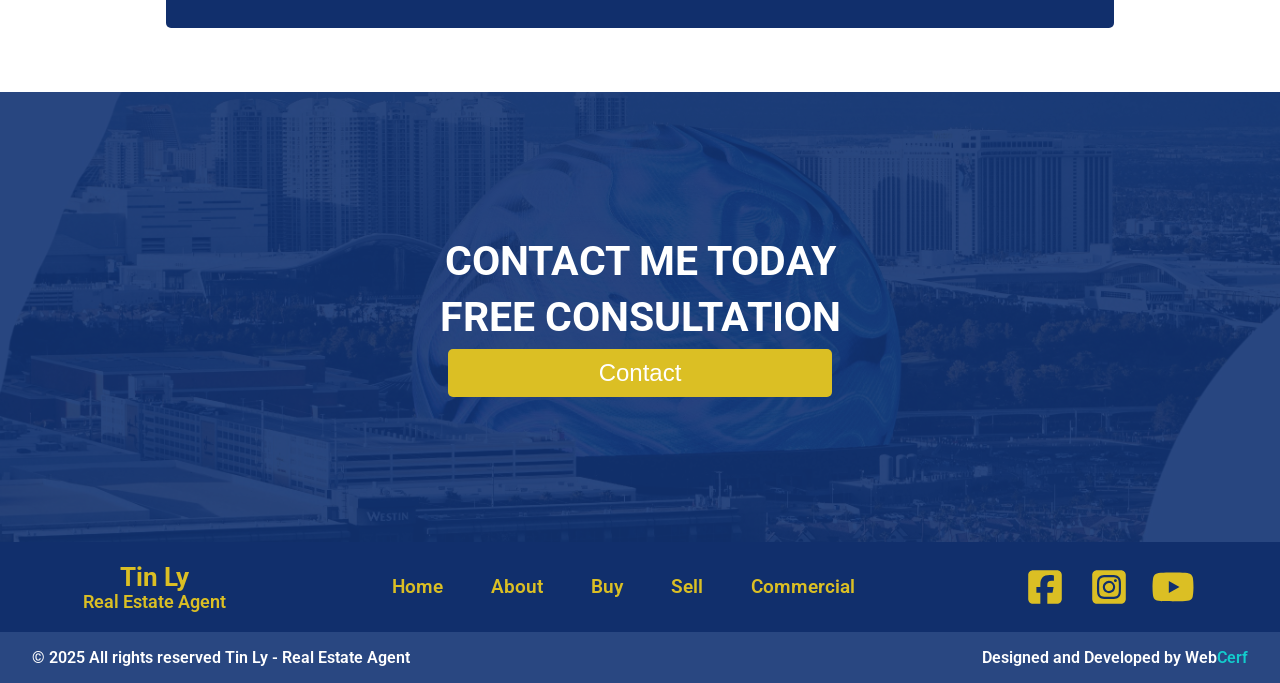
<file: CLIENTS DEPLOYED WEBSITE REALESTATE/form.html>
<!DOCTYPE html>
<html lang="en">
    <head>
        <meta charset="UTF-8">
        <meta http-equiv="X-UA-Compatible" content="IE=edge">
        <meta name="viewport" content="width=device-width, initial-scale=1.0">
        <meta name="description" content="your website description here">
        <title>Tinman Real-estate</title>
        <!--GOOGLE FONTS-->
        <link rel="preconnect" href="https://fonts.googleapis.com">
        <link rel="preconnect" href="https://fonts.gstatic.com" crossorigin>
        <link href="https://fonts.googleapis.com/css2?family=Roboto:ital,wght@0,100..900;1,100..900&display=swap" rel="stylesheet">
        <link rel="stylesheet" href="form.css">
        <link rel="stylesheet" href="submediaquery.css">
    </head>
    <body>
        <header>
            <nav id="desktop-navigation"> 

                <div class="desktop-nav-logo">
                    <h1>Tin Ly</h1>
                    <p>Real Estate Agent</p>
                </div>

                <ul class="desktop-nav-container">
                    <li><a href="index.html#desktop-section">Home</a></li>
                    <li><a href="index.html#about-section">About</a></li>
                    <li><a href="form.html">Buy</a></li>
                    <li><a href="sell.html">Sell</a></li>
                    <li><a href="commercial.html">Commercial</a></li>
                    <li><a href="index.html#footer">Contact Me</a></li>
                </ul>
            </nav>


            <!--HAMBURGER NAV BAR-->
               <nav id="hamburger-nav">
                    <div class="hamburger-nav-logo">
                    <h1>Tin Ly</h1>
                    <p>Real Estate Agent</p>
                </div>
            <div class="hamburger-menu">
                <div class="hamburger-icon" onclick="toggleMenu()">
                    <span></span>
                    <span></span>
                    <span></span>
                </div>
                <div class="menu-links">
                    <li><a href="index.html#desktop-section" onclick="toggleMenu()">Home</a></li>
                    <li><a href="#about-section" onclick="toggleMenu()">About</a></li>
                    <li><a href="form.html" onclick="toggleMenu()">Buy</a></li>
                    <li><a href="sell.html" onclick="toggleMenu()">Sell</a></li>
                    <li><a href="commercial.html" onclick="toggleMenu()">Commercial</a></li>
                    <li><a href="#footer" onclick="toggleMenu()">Contact Me</a></li>
                </div>
            </div>
        </nav>

        </header>

        <main>

           <section id="hero-section">

                <div class="hero-heading">
                    <h2>Realty<span>ONE</span>Group</h2>
          
                    <div class="hero-socmed">
                        <img src="./assets/square-facebook-brands-solid-full (1).svg" alt="Facebook Social Media Icon Link">
                        <img src="./assets/square-instagram-brands-solid-full (1).svg" alt="Instagram Icon Social Media Icon Link">
                        <img src="./assets/youtube-brands-solid-full.svg" alt="Youtube Social Media Icon Link">
                    </div>
                    <div class="hero-contact-info">
                    <h3>Free Consultation</h3>
                    <p>Call 702-338-7769</p>
                    </div>
                </div>


                    <div class="hero-section">
                        <div class="hero-title">
                            <h1>Buy Your Next Home</h1>
                            <p>Do it with an expert</p>
                        </div>
                            
                        
                    </div>
           </section>
      

                <section id="form-section">
                    <div class="form-container">
                        <div class="form-title">
                            <h2>FILL IN THE FORM BELOW<br>
                            AND WE’LL GET BACK TO YOU</h2>
                        </div>
                        <div class="input-container">
                            <form action="https://formspree.io/f/xzzknkdg" method="POST" id="clientinquiryForm">
                                <div class="name-input">
                                    <input type="text" name="firstName" placeholder="First Name" required>
                                    <input type="text" name="lastName" placeholder="Last Name" required>
                                </div>
                                <div class="contact-info">
                                    <input type="email" name="email" placeholder="Email" required>
                                    <input type="tel" name="phone" placeholder="Phone" pattern="[0-9]{7,15}" required>
                                </div>
                                <div class="address-input">
                                    <input type="text" name="address" placeholder="Address" maxlength="100" required>
                                    <input type="text" name="city" placeholder="City" maxlength="50" required>
                                </div>
                                <div class="state-input">
                                    <input type="text" name="state" placeholder="State" required>
                                    <input type="text" name="zip" placeholder="Zip" pattern="[0-9]{5}(-[0-9]{4})?" required>
                                </div>
                                    
                                <label for="consentCheckbox">
                                    <input for="consentCheckbox" type="checkbox" id="consentCheckbox" required>
                                
                                    <span>                                                   
                                    By checking this box, you consent to receive SMS from Real Estate Agent Tin Lee 
                                    in accordance with our Privacy Policy and Terms & Conditions.
                                    </span>
                                </label>

                                <!--Hidden Fields-->

                                <input type="hidden" name="_subject" value="New Client Inquiry from Website">
                                <input type="hidden" name="_captcha" value="false">

                                <!--Submit Button-->
                                <button type="submit" class="submit-btn">Submit</button>

                                <p id="form-status"></p>

                            </form>
                        </div>
                    </div>
                    </section>

                <section id="contact-btn-section">
                    <div class="background-mask">
                        <div class="btn-container">
                            <h1>CONTACT ME TODAY</h1>
                            <h2>FREE CONSULTATION</h2>
                            <button id="js-contactBtn"  class="contact-btn">Contact</button>
                        </div>
                    </div>
                </section>


            </main>
        
        <footer id="footer">
         <div class="footer-nav">
            <div class="footer-logo">
                <h2>Tin Ly</h2>
                <p>Real Estate Agent</p>
            </div>
            <div class="footer-nav-links">
                <ul>
                    <li><a href="index.html">Home</a></li>
                    <li><a href="index.html#about-section">About</a></li>
                    <li><a href="form.html">Buy</a></li>
                    <li><a href="form.html">Sell</a></li>
                    <li><a href="commercial.html">Commercial</a></li>
                </ul>
            </div>
            <div class="footer-icon">
                <img src="./assets/square-facebook-brands-solid-full (1).svg" alt="Facebook icon">
                <img src="./assets/square-instagram-brands-solid-full (1).svg" alt="Instagram icon">
                <img src="./assets/youtube-brands-solid-full.svg" alt="Youtube icon">
            </div>
         </div>
         

         <div id="developer">
            <div class="text">&copy; 2025 All rights reserved Tin Ly - Real Estate Agent</div>
            <div class="logo"><span class="color-white">Designed and Developed by</span> Web<span class="color-blue-variant">Cerf</span></div>
         </div>

        </footer>
        <script src="script.js" defer></script>
        </body>
 
            </html>
</file>
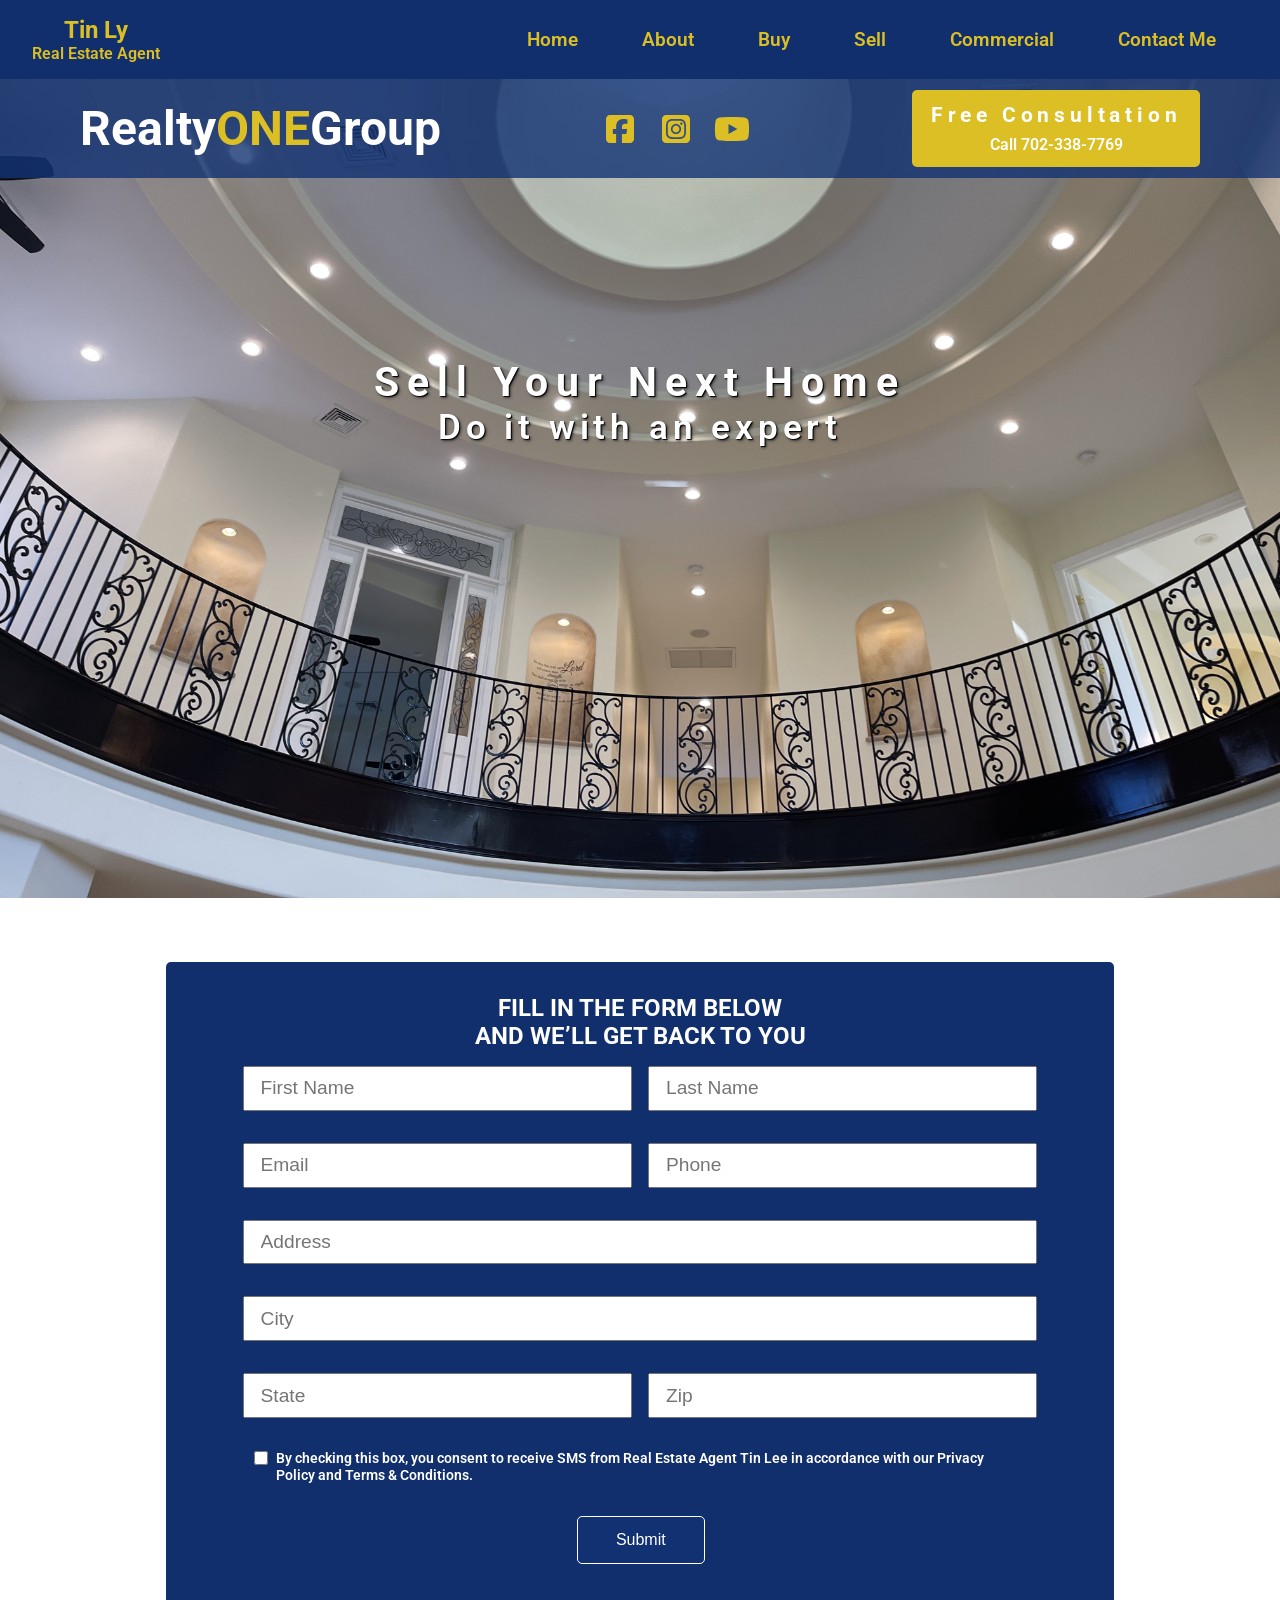
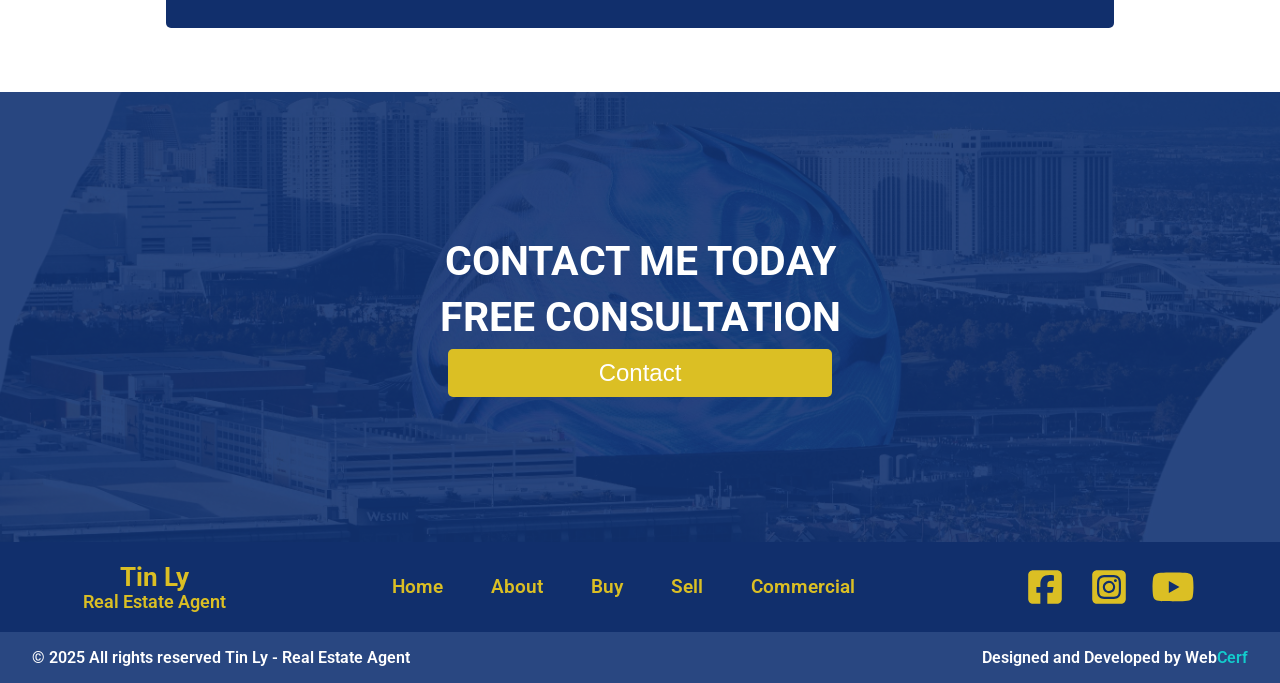
<file: CLIENTS DEPLOYED WEBSITE REALESTATE/sell.html>
<!DOCTYPE html>
<html lang="en">
    <head>
        <meta charset="UTF-8">
        <meta http-equiv="X-UA-Compatible" content="IE=edge">
        <meta name="viewport" content="width=device-width, initial-scale=1.0">
        <meta name="description" content="your website description here">
        <title>Tinman Real-estate</title>
        <!--GOOGLE FONTS-->
        <link rel="preconnect" href="https://fonts.googleapis.com">
        <link rel="preconnect" href="https://fonts.gstatic.com" crossorigin>
        <link href="https://fonts.googleapis.com/css2?family=Roboto:ital,wght@0,100..900;1,100..900&display=swap" rel="stylesheet">
        <link rel="stylesheet" href="sell.css">
        <link rel="stylesheet" href="submediaquery.css">
   
    </head>
    <body>
        <header>
            <nav id="desktop-navigation"> 

                <div class="desktop-nav-logo">
                    <h1>Tin Ly</h1>
                    <p>Real Estate Agent</p>
                </div>

                <ul class="desktop-nav-container">
                    <li><a href="index.html#desktop-section">Home</a></li>
                    <li><a href="index.html#about-section">About</a></li>
                    <li><a href="form.html">Buy</a></li>
                    <li><a href="form.html">Sell</a></li>
                    <li><a href="commercial.html">Commercial</a></li>
                    <li><a href="index.html#footer">Contact Me</a></li>
                </ul>
            </nav>

      <!--HAMBURGER NAV BAR-->
               <nav id="hamburger-nav">
                    <div class="hamburger-nav-logo">
                    <h1>Tin Ly</h1>
                    <p>Real Estate Agent</p>
                </div>
            <div class="hamburger-menu">
                <div class="hamburger-icon" onclick="toggleMenu()">
                    <span></span>
                    <span></span>
                    <span></span>
                </div>
                <div class="menu-links">
                    <li><a href="index.html#desktop-section" onclick="toggleMenu()">Home</a></li>
                    <li><a href="#about-section" onclick="toggleMenu()">About</a></li>
                    <li><a href="form.html" onclick="toggleMenu()">Buy</a></li>
                    <li><a href="sell.html" onclick="toggleMenu()">Sell</a></li>
                    <li><a href="commercial.html" onclick="toggleMenu()">Commercial</a></li>
                    <li><a href="#footer" onclick="toggleMenu()">Contact Me</a></li>
                </div>
            </div>
        </nav>

        </header>

        <main>

           <section id="hero-section">

                <div class="hero-heading">
                    <h2>Realty<span>ONE</span>Group</h2>
          
                    <div class="hero-socmed">
                        <img src="./assets/square-facebook-brands-solid-full (1).svg" alt="Facebook Social Media Icon Link">
                        <img src="./assets/square-instagram-brands-solid-full (1).svg" alt="Instagram Icon Social Media Icon Link">
                        <img src="./assets/youtube-brands-solid-full.svg" alt="Youtube Social Media Icon Link">
                    </div>
                    <div class="hero-contact-info">
                    <h3>Free Consultation</h3>
                    <p>Call 702-338-7769</p>
                    </div>
                </div>


                    <div class="hero-section">
                        <div class="hero-title">
                            <h1>Sell Your Next Home</h1>
                            <p>Do it with an expert</p>
                        </div>
                    </div>
           </section>
          <section id="form-section">
                    <div class="form-container">
                        <div class="form-title">
                            <h2>FILL IN THE FORM BELOW<br>
                            AND WE’LL GET BACK TO YOU</h2>
                        </div>
                        <div class="input-container">
                            <form action="https://formspree.io/f/mvgvedwk" method="POST" id="clientSellForm">
                                <div class="name-input">
                                    <input type="text" name="firstName" placeholder="First Name" required>
                                    <input type="text" name="lastName" placeholder="Last Name" required>
                                </div>
                                <div class="contact-info">
                                    <input type="email" name="email" placeholder="Email" required>
                                    <input type="tel" name="phone" placeholder="Phone" pattern="[0-9]{7,15}" required>
                                </div>
                                <div class="address-input">
                                    <input type="text" name="address" placeholder="Address" maxlength="100" required>
                                    <input type="text" name="city" placeholder="City" maxlength="50" required>
                                </div>
                                <div class="state-input">
                                    <input type="text" name="state" placeholder="State" required>
                                    <input type="text" name="zip" placeholder="Zip" pattern="[0-9]{5}(-[0-9]{4})?" required>
                                </div>
                                    
                                <label for="consentCheckbox">
                                    <input type="checkbox" id="consentCheckbox" required>
                                <span>
                                    By checking this box, you consent to receive SMS from Real Estate Agent Tin Lee 
                                    in accordance with our Privacy Policy and Terms & Conditions.
                                </span>
                                </label>

                                <!--Hidden Fields-->

                                <input type="hidden" name="_subject" value="New Client Inquiry from Website">
                                <input type="hidden" name="_captcha" value="false">

                                <!--Submit Button-->
                                <button type="submit" class="submit-btn">Submit</button>

                                <p id="form-status"></p>

                            </form>
                        </div>
                    </div>
                    </section>

                <section id="contact-btn-section">
                    <div class="background-mask">
                        <div class="btn-container">
                            <h1>CONTACT ME TODAY</h1>
                            <h2>FREE CONSULTATION</h2>
                            <button id="js-contactBtn" class="contact-btn">Contact</button>
                        </div>
                    </div>
                </section>


            </main>
        
        <footer id="footer">
         <div class="footer-nav">
            <div class="footer-logo">
                <h2>Tin Ly</h2>
                <p>Real Estate Agent</p>
            </div>
            <div class="footer-nav-links">
                <ul>
                     <li><a href="index.html">Home</a></li>
                    <li><a href="index.html#about-section">About</a></li>
                    <li><a href="form.html">Buy</a></li>
                    <li><a href="form.html">Sell</a></li>
                    <li><a href="commercial.html">Commercial</a></li>
                </ul>
            </div>
            <div class="footer-icon">
                <img src="./assets/square-facebook-brands-solid-full (1).svg" alt="facebook">
                <img src="./assets/square-instagram-brands-solid-full (1).svg" alt="Instagram">
                <img src="./assets/youtube-brands-solid-full.svg" alt="Youtube">
            </div>
         </div>
    

        <div id="developer">
            <div class="text">&copy; 2025 All rights reserved Tin Ly - Real Estate Agent</div>
            <div class="logo"><span class="color-white">Designed and Developed by</span> Web<span class="color-blue-variant">Cerf</span></div>
         </div>


        </footer>
        

        <script src="script.js" defer></script>
        </body>
 
            </html>
</file>
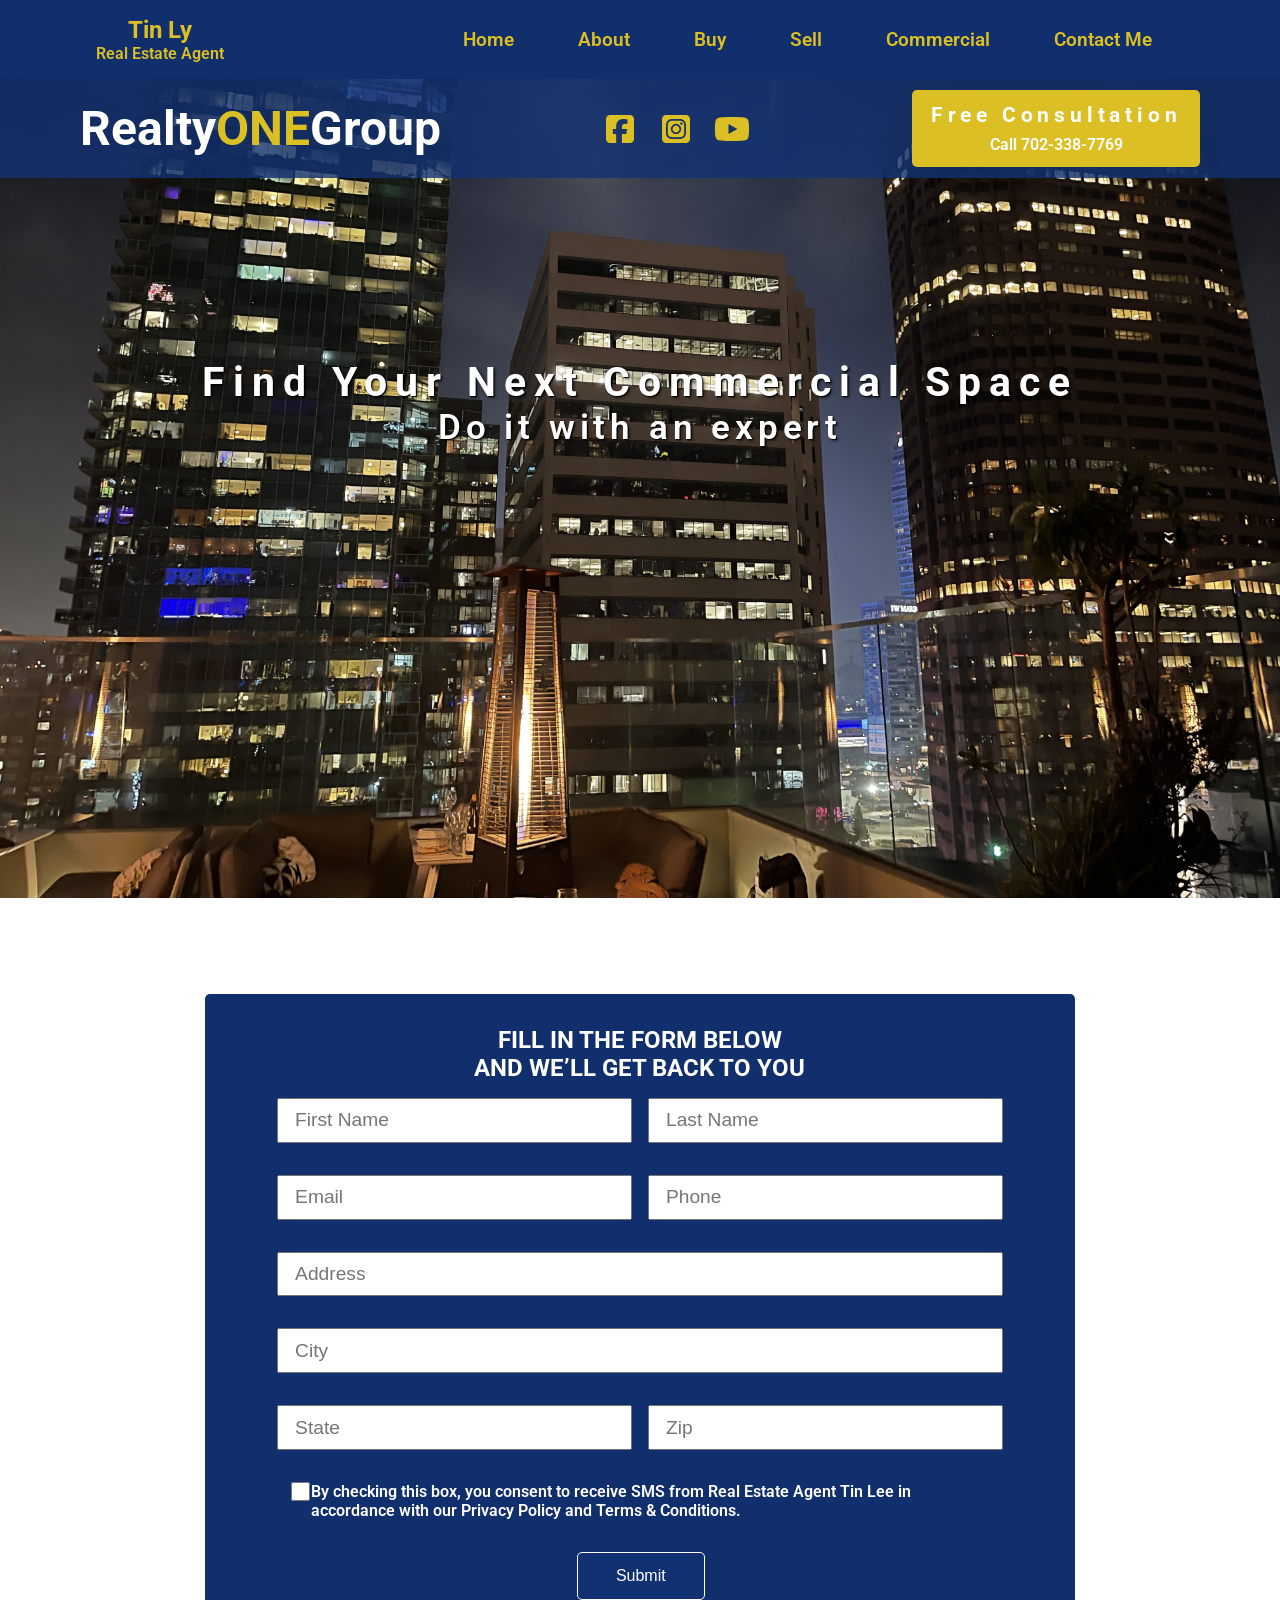
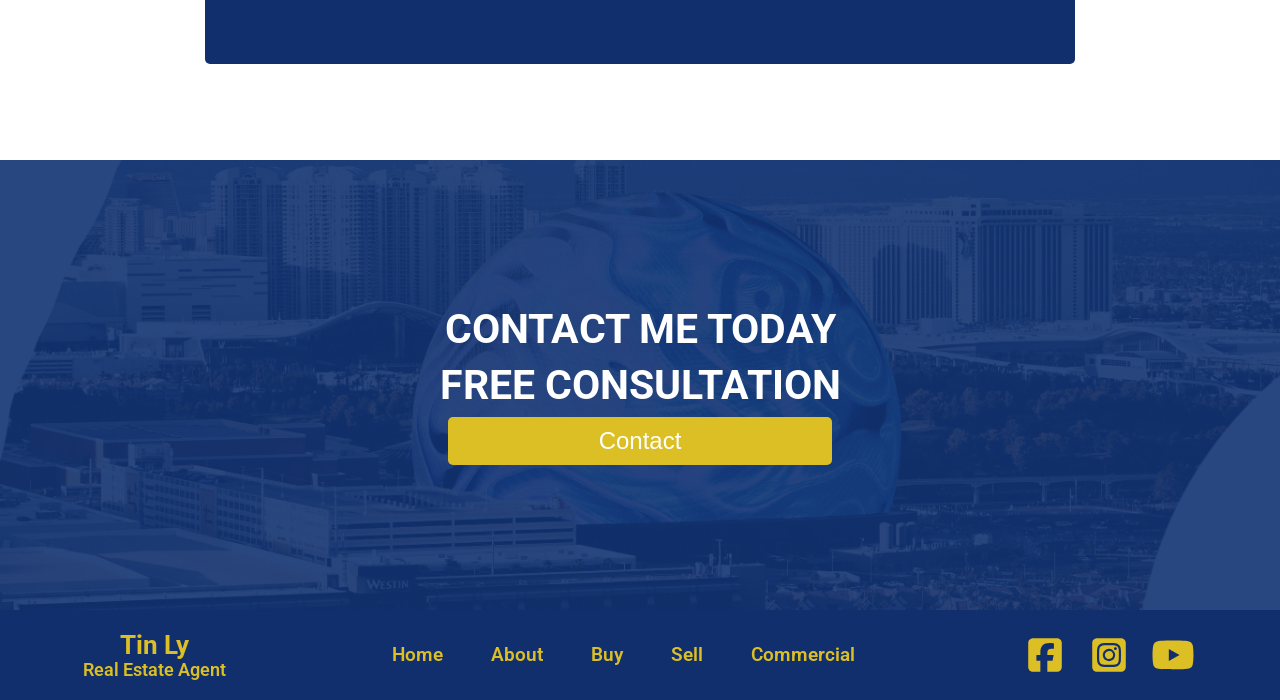
<file: REAL ESTATE WEBSITE/commercial.html>
<!DOCTYPE html>
<html lang="en">
    <head>
        <meta charset="UTF-8">
        <meta http-equiv="X-UA-Compatible" content="IE=edge">
        <meta name="viewport" content="width=device-width, initial-scale=1.0">
        <meta name="description" content="your website description here">
        <title>Tinman Real-estate</title>
        <!--GOOGLE FONTS-->
        <link rel="preconnect" href="https://fonts.googleapis.com">
        <link rel="preconnect" href="https://fonts.gstatic.com" crossorigin>
        <link href="https://fonts.googleapis.com/css2?family=Roboto:ital,wght@0,100..900;1,100..900&display=swap" rel="stylesheet">
        <link rel="stylesheet" href="commercial.css">
   
    </head>
    <body>
        <header>
            <nav id="desktop-navigation"> 

                <div class="desktop-nav-logo">
                    <h1>Tin Ly</h1>
                    <p>Real Estate Agent</p>
                </div>

                <ul class="desktop-nav-container">
                    <li><a href="index.html#desktop-section">Home</a></li>
                    <li><a href="index.html#about-section">About</a></li>
                    <li><a href="form.html">Buy</a></li>
                    <li><a href="sell.html">Sell</a></li>
                    <li><a href="commercial.html">Commercial</a></li>
                    <li><a href="index.html#footer">Contact Me</a></li>
                </ul>
            </nav>


            <nav>
                
            </nav>

        </header>

        <main>

           <section id="hero-section">

                <div class="hero-heading">
                    <h2>Realty<span>ONE</span>Group</h2>
          
                    <div class="hero-socmed">
                        <img src="./assets/square-facebook-brands-solid-full (1).svg" alt="Facbook Social Media Icon Link">
                        <img src="./assets/square-instagram-brands-solid-full (1).svg" alt="Youtube Icon Social Media Icon Link">
                        <img src="./assets/youtube-brands-solid-full.svg" alt="Instagram Social Media Icon Link">
                    </div>
                    <div class="hero-contact-info">
                    <h3>Free Consultation</h3>
                    <p>Call 702-338-7769</p>
                    </div>
                </div>


                    <div class="hero-section">
                        <div class="hero-title">
                            <h1>Find Your Next Commercial Space</h1>
                            <p>Do it with an expert</p>
                        </div>
                    </div>
           </section>
      

                 <section id="form-section">
                    <div class="form-container">
                        <div class="form-title">
                            <h2>FILL IN THE FORM BELOW<br>
                            AND WE’LL GET BACK TO YOU</h2>
                        </div>
                        <div class="input-container">
                            <form action="https://formspree.io/f/mwpwgaro" method="POST" id="clientCommercialForm">
                                <div class="name-input">
                                    <input type="text" name="firstName" placeholder="First Name" required>
                                    <input type="text" name="lastName" placeholder="Last Name" required>
                                </div>
                                <div class="contact-info">
                                    <input type="email" name="email" placeholder="Email" required>
                                    <input type="tel" name="phone" placeholder="Phone" pattern="[0-9]{7,15}" required>
                                </div>
                                <div class="address-input">
                                    <input type="text" name="address" placeholder="Address" maxlength="100" required>
                                    <input type="text" name="city" placeholder="City" maxlength="50" required>
                                </div>
                                <div class="state-input">
                                    <input type="text" name="state" placeholder="State" required>
                                    <input type="text" name="zip" placeholder="Zip" pattern="[0-9]{5}(-[0-9]{4})?" required>
                                </div>
                                    
                                <label>
                                    <input type="checkbox" id="consentCheckbox" required>
                                <span>
                                    By checking this box, you consent to receive SMS from Real Estate Agent Tin Lee 
                                    in accordance with our Privacy Policy and Terms & Conditions.
                                </span>
                                </label>

                                <!--Hidden Fields-->

                                <input type="hidden" name="_subject" value="New Client Inquiry from Website">
                                <input type="hidden" name="_captcha" value="false">

                                <!--Submit Button-->
                                <button type="submit" class="submit-btn">Submit</button>

                                <p id="form-status"></p>

                            </form>
                        </div>
                    </div>
                    </section>

                <section id="contact-btn-section">
                    <div class="background-mask">
                        <div class="btn-container">
                            <h1>CONTACT ME TODAY</h1>
                            <h2>FREE CONSULTATION</h2>
                            <button id="js-contactBtn" class="contact-btn">Contact</button>
                        </div>
                    </div>
                </section>


            </main>
        
        <footer id="footer">
         <div class="footer-nav">
            <div class="footer-logo">
                <h2>Tin Ly</h2>
                <p>Real Estate Agent</p>
            </div>
            <div class="footer-nav-links">
                <ul>
                    <li><a href="index.html">Home</a></li>
                    <li><a href="index.html#about-section">About</a></li>
                    <li><a href="form.html">Buy</a></li>
                    <li><a href="form.html">Sell</a></li>
                    <li><a href="commercial.html">Commercial</a></li>
                </ul>
            </div>
            <div class="footer-icon">
                <img src="./assets/square-facebook-brands-solid-full (1).svg">
                <img src="./assets/square-instagram-brands-solid-full (1).svg">
                <img src="./assets/youtube-brands-solid-full.svg">
            </div>
         </div>
    
        </footer>
        
        <script src="script.js" defer></script>
        </body>
 
            </html>
</file>
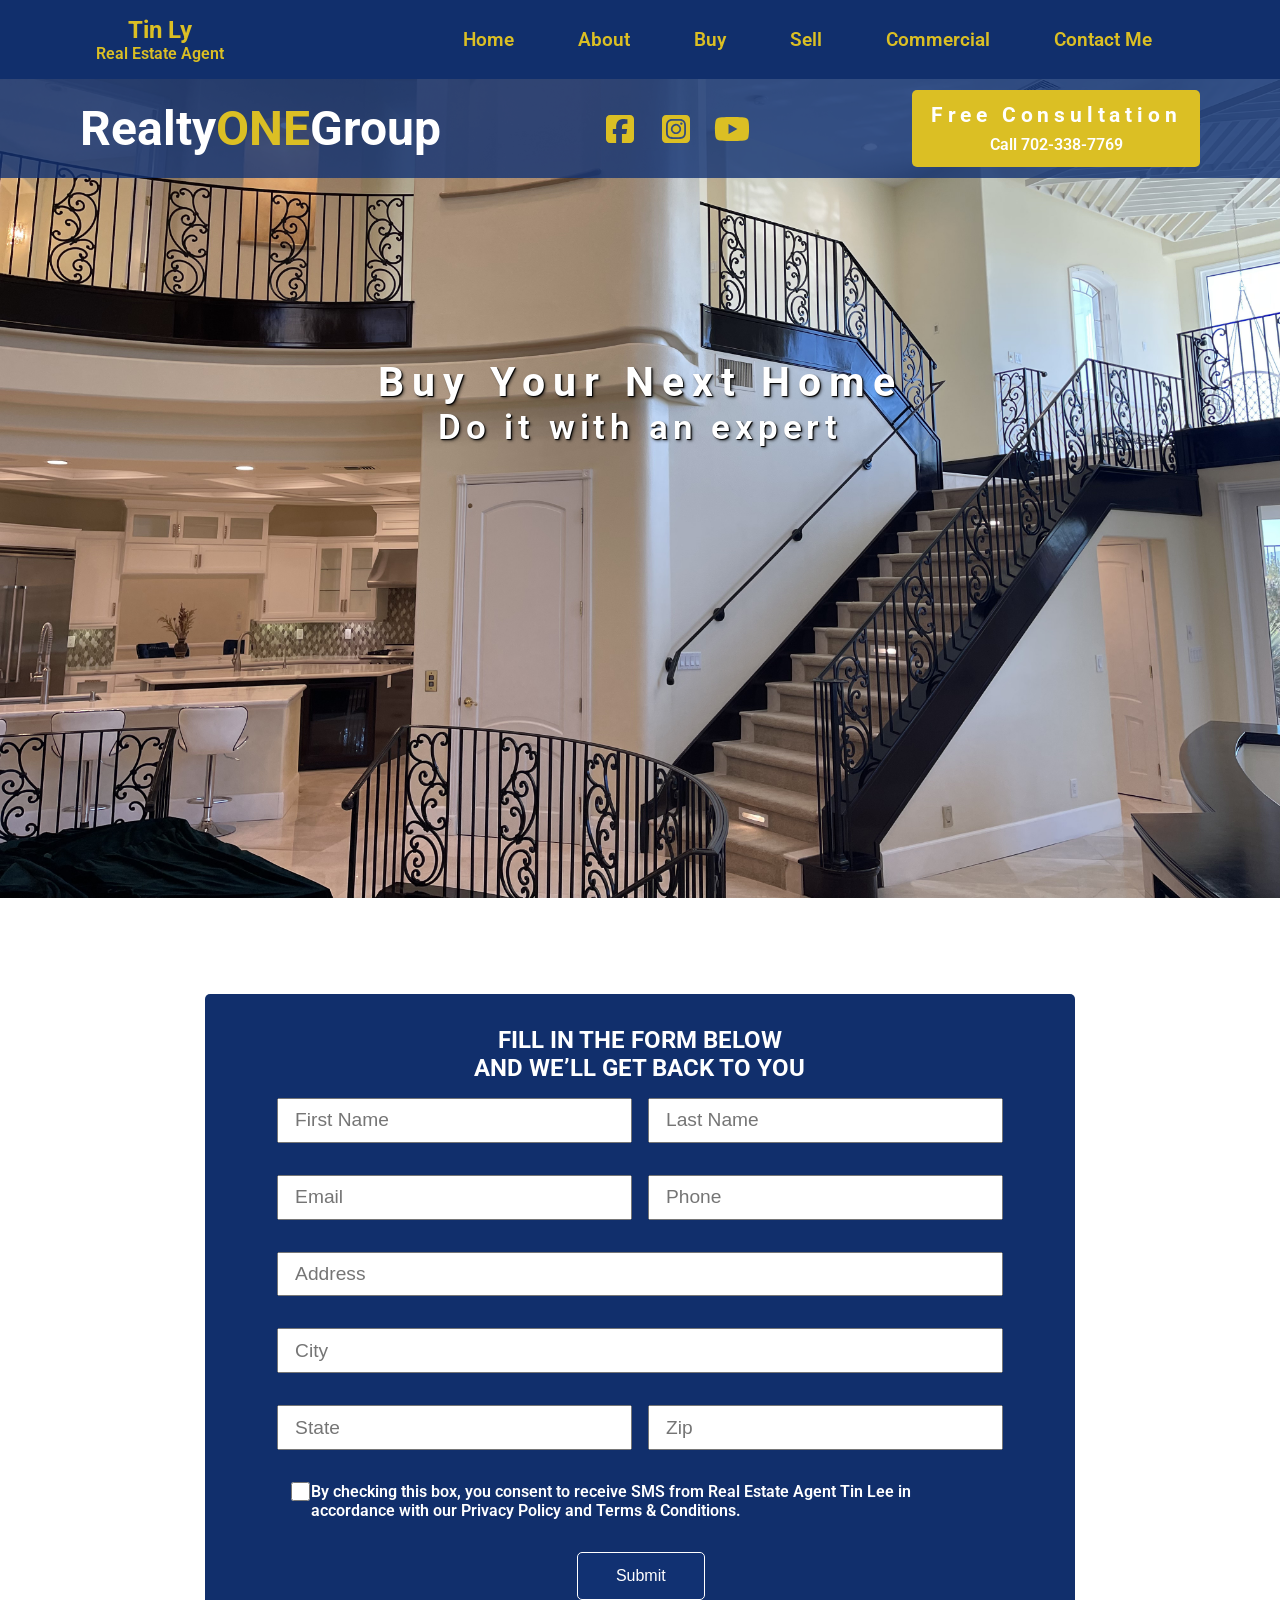
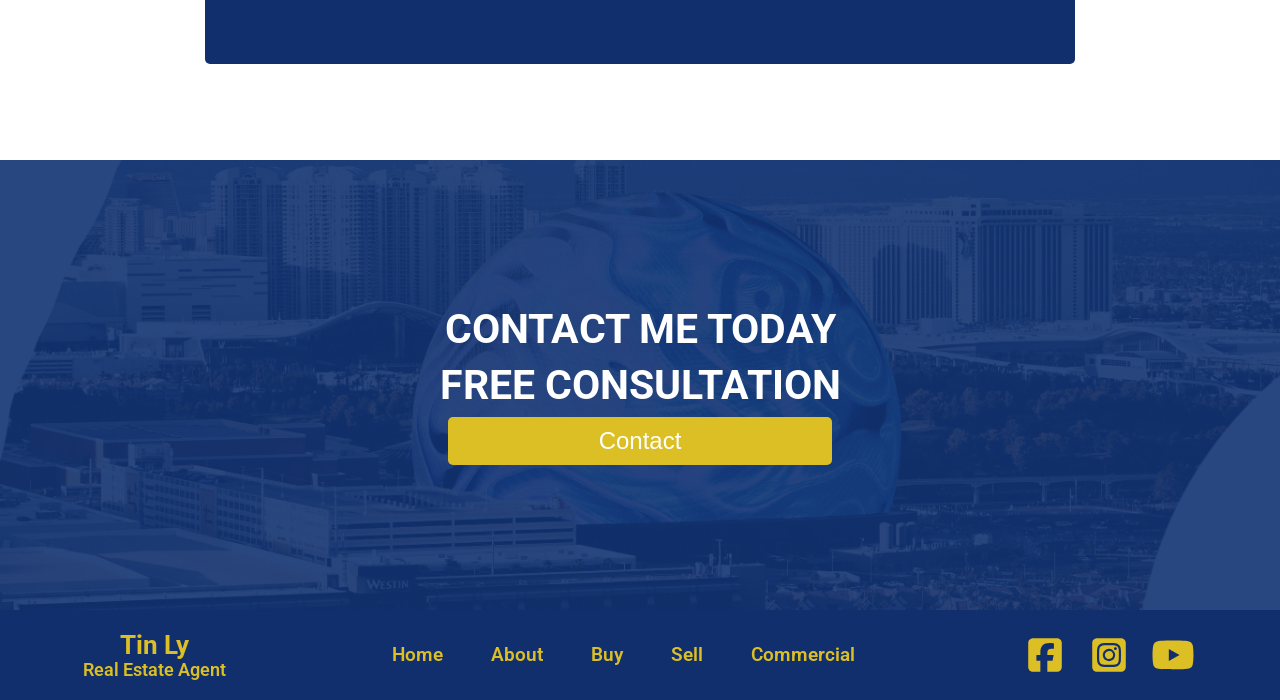
<file: REAL ESTATE WEBSITE/form.html>
<!DOCTYPE html>
<html lang="en">
    <head>
        <meta charset="UTF-8">
        <meta http-equiv="X-UA-Compatible" content="IE=edge">
        <meta name="viewport" content="width=device-width, initial-scale=1.0">
        <meta name="description" content="your website description here">
        <title>Tinman Real-estate</title>
        <!--GOOGLE FONTS-->
        <link rel="preconnect" href="https://fonts.googleapis.com">
        <link rel="preconnect" href="https://fonts.gstatic.com" crossorigin>
        <link href="https://fonts.googleapis.com/css2?family=Roboto:ital,wght@0,100..900;1,100..900&display=swap" rel="stylesheet">
        <link rel="stylesheet" href="form.css">
   
    </head>
    <body>
        <header>
            <nav id="desktop-navigation"> 

                <div class="desktop-nav-logo">
                    <h1>Tin Ly</h1>
                    <p>Real Estate Agent</p>
                </div>

                <ul class="desktop-nav-container">
                    <li><a href="index.html#desktop-section">Home</a></li>
                    <li><a href="index.html#about-section">About</a></li>
                    <li><a href="form.html">Buy</a></li>
                    <li><a href="sell.html">Sell</a></li>
                    <li><a href="commercial.html">Commercial</a></li>
                    <li><a href="index.html#footer">Contact Me</a></li>
                </ul>
            </nav>


            <nav>
                
            </nav>

        </header>

        <main>

           <section id="hero-section">

                <div class="hero-heading">
                    <h2>Realty<span>ONE</span>Group</h2>
          
                    <div class="hero-socmed">
                        <img src="./assets/square-facebook-brands-solid-full (1).svg" alt="Facbook Social Media Icon Link">
                        <img src="./assets/square-instagram-brands-solid-full (1).svg" alt="Youtube Icon Social Media Icon Link">
                        <img src="./assets/youtube-brands-solid-full.svg" alt="Instagram Social Media Icon Link">
                    </div>
                    <div class="hero-contact-info">
                    <h3>Free Consultation</h3>
                    <p>Call 702-338-7769</p>
                    </div>
                </div>


                    <div class="hero-section">
                        <div class="hero-title">
                            <h1>Buy Your Next Home</h1>
                            <p>Do it with an expert</p>
                        </div>
                            
                        
                    </div>
           </section>
      

                <section id="form-section">
                    <div class="form-container">
                        <div class="form-title">
                            <h2>FILL IN THE FORM BELOW<br>
                            AND WE’LL GET BACK TO YOU</h2>
                        </div>
                        <div class="input-container">
                            <form action="https://formspree.io/f/xzzknkdg" method="POST" id="clientinquiryForm">
                                <div class="name-input">
                                    <input type="text" name="firstName" placeholder="First Name" required>
                                    <input type="text" name="lastName" placeholder="Last Name" required>
                                </div>
                                <div class="contact-info">
                                    <input type="email" name="email" placeholder="Email" required>
                                    <input type="tel" name="phone" placeholder="Phone" pattern="[0-9]{7,15}" required>
                                </div>
                                <div class="address-input">
                                    <input type="text" name="address" placeholder="Address" maxlength="100" required>
                                    <input type="text" name="city" placeholder="City" maxlength="50" required>
                                </div>
                                <div class="state-input">
                                    <input type="text" name="state" placeholder="State" required>
                                    <input type="text" name="zip" placeholder="Zip" pattern="[0-9]{5}(-[0-9]{4})?" required>
                                </div>
                                    
                                <label>
                                    <input type="checkbox" id="consentCheckbox" required>
                                
                                    <span>                                                   
                                    By checking this box, you consent to receive SMS from Real Estate Agent Tin Lee 
                                    in accordance with our Privacy Policy and Terms & Conditions.
                                    </span>
                                </label>

                                <!--Hidden Fields-->

                                <input type="hidden" name="_subject" value="New Client Inquiry from Website">
                                <input type="hidden" name="_captcha" value="false">

                                <!--Submit Button-->
                                <button type="submit" class="submit-btn">Submit</button>

                                <p id="form-status"></p>

                            </form>
                        </div>
                    </div>
                    </section>

                <section id="contact-btn-section">
                    <div class="background-mask">
                        <div class="btn-container">
                            <h1>CONTACT ME TODAY</h1>
                            <h2>FREE CONSULTATION</h2>
                            <button id="js-contactBtn"  class="contact-btn">Contact</button>
                        </div>
                    </div>
                </section>


            </main>
        
        <footer id="footer">
         <div class="footer-nav">
            <div class="footer-logo">
                <h2>Tin Ly</h2>
                <p>Real Estate Agent</p>
            </div>
            <div class="footer-nav-links">
                <ul>
                    <li><a href="index.html">Home</a></li>
                    <li><a href="index.html#about-section">About</a></li>
                    <li><a href="form.html">Buy</a></li>
                    <li><a href="form.html">Sell</a></li>
                    <li><a href="commercial.html">Commercial</a></li>
                </ul>
            </div>
            <div class="footer-icon">
                <img src="./assets/square-facebook-brands-solid-full (1).svg">
                <img src="./assets/square-instagram-brands-solid-full (1).svg">
                <img src="./assets/youtube-brands-solid-full.svg">
            </div>
         </div>
    
        </footer>
        <script src="script.js" defer></script>
        </body>
 
            </html>
</file>
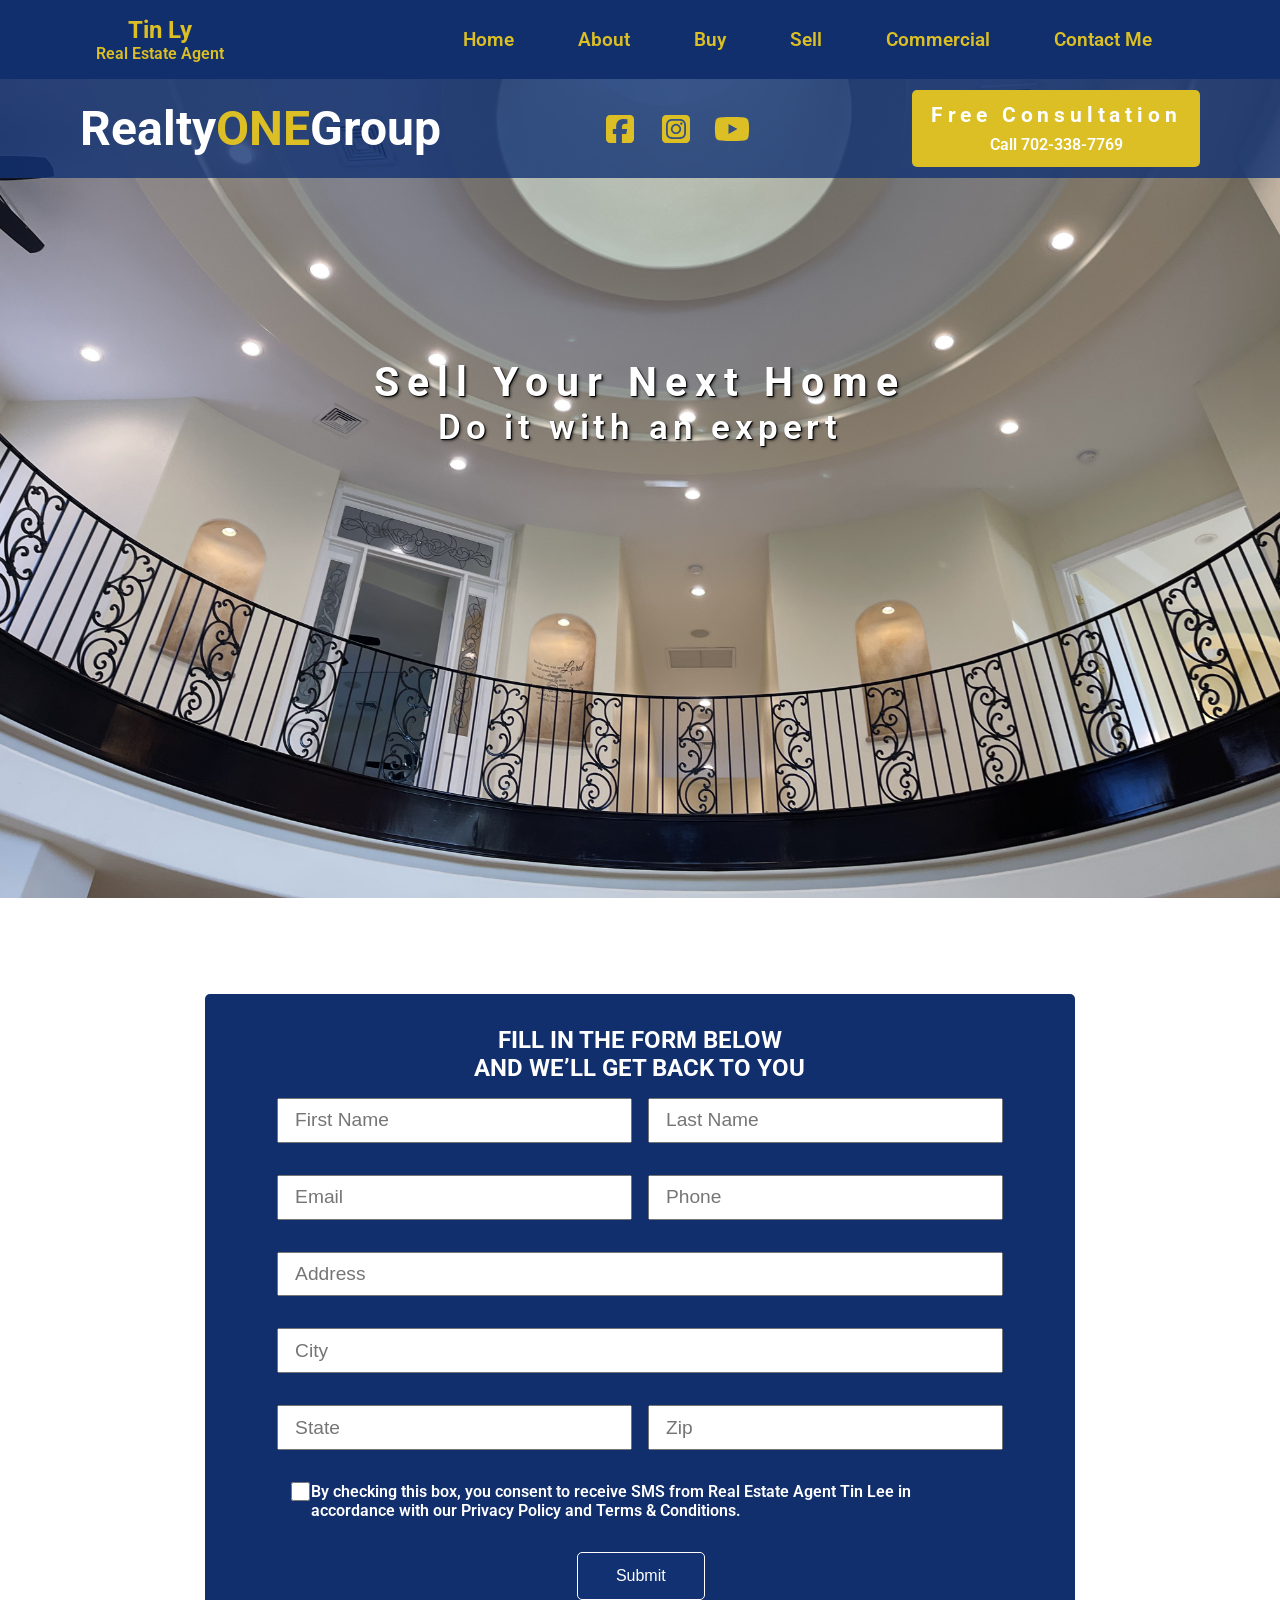
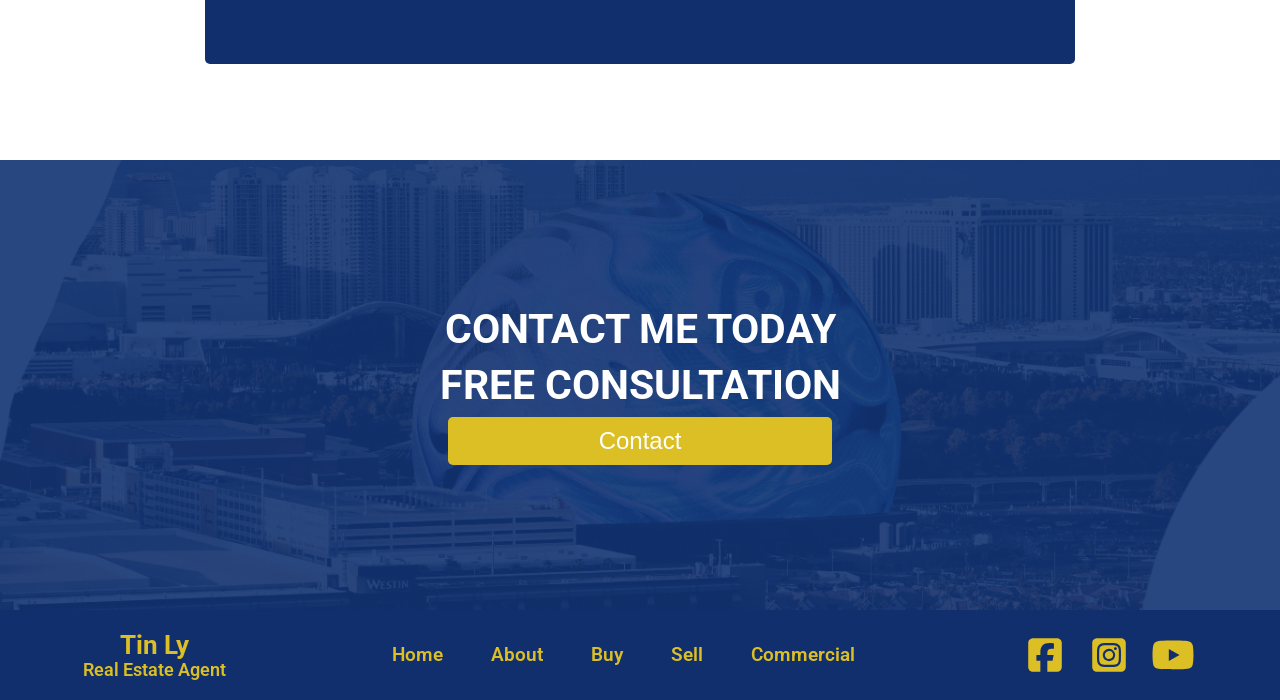
<file: REAL ESTATE WEBSITE/sell.html>
<!DOCTYPE html>
<html lang="en">
    <head>
        <meta charset="UTF-8">
        <meta http-equiv="X-UA-Compatible" content="IE=edge">
        <meta name="viewport" content="width=device-width, initial-scale=1.0">
        <meta name="description" content="your website description here">
        <title>Tinman Real-estate</title>
        <!--GOOGLE FONTS-->
        <link rel="preconnect" href="https://fonts.googleapis.com">
        <link rel="preconnect" href="https://fonts.gstatic.com" crossorigin>
        <link href="https://fonts.googleapis.com/css2?family=Roboto:ital,wght@0,100..900;1,100..900&display=swap" rel="stylesheet">
        <link rel="stylesheet" href="sell.css">
   
    </head>
    <body>
        <header>
            <nav id="desktop-navigation"> 

                <div class="desktop-nav-logo">
                    <h1>Tin Ly</h1>
                    <p>Real Estate Agent</p>
                </div>

                <ul class="desktop-nav-container">
                    <li><a href="index.html#desktop-section">Home</a></li>
                    <li><a href="index.html#about-section">About</a></li>
                    <li><a href="form.html">Buy</a></li>
                    <li><a href="form.html">Sell</a></li>
                    <li><a href="commercial.html">Commercial</a></li>
                    <li><a href="index.html#footer">Contact Me</a></li>
                </ul>
            </nav>


            <nav>
                
            </nav>

        </header>

        <main>

           <section id="hero-section">

                <div class="hero-heading">
                    <h2>Realty<span>ONE</span>Group</h2>
          
                    <div class="hero-socmed">
                        <img src="./assets/square-facebook-brands-solid-full (1).svg" alt="Facbook Social Media Icon Link">
                        <img src="./assets/square-instagram-brands-solid-full (1).svg" alt="Youtube Icon Social Media Icon Link">
                        <img src="./assets/youtube-brands-solid-full.svg" alt="Instagram Social Media Icon Link">
                    </div>
                    <div class="hero-contact-info">
                    <h3>Free Consultation</h3>
                    <p>Call 702-338-7769</p>
                    </div>
                </div>


                    <div class="hero-section">
                        <div class="hero-title">
                            <h1>Sell Your Next Home</h1>
                            <p>Do it with an expert</p>
                        </div>
                    </div>
           </section>
          <section id="form-section">
                    <div class="form-container">
                        <div class="form-title">
                            <h2>FILL IN THE FORM BELOW<br>
                            AND WE’LL GET BACK TO YOU</h2>
                        </div>
                        <div class="input-container">
                            <form action="https://formspree.io/f/mvgvedwk" method="POST" id="clientSellForm">
                                <div class="name-input">
                                    <input type="text" name="firstName" placeholder="First Name" required>
                                    <input type="text" name="lastName" placeholder="Last Name" required>
                                </div>
                                <div class="contact-info">
                                    <input type="email" name="email" placeholder="Email" required>
                                    <input type="tel" name="phone" placeholder="Phone" pattern="[0-9]{7,15}" required>
                                </div>
                                <div class="address-input">
                                    <input type="text" name="address" placeholder="Address" maxlength="100" required>
                                    <input type="text" name="city" placeholder="City" maxlength="50" required>
                                </div>
                                <div class="state-input">
                                    <input type="text" name="state" placeholder="State" required>
                                    <input type="text" name="zip" placeholder="Zip" pattern="[0-9]{5}(-[0-9]{4})?" required>
                                </div>
                                    
                                <label>
                                    <input type="checkbox" id="consentCheckbox" required>
                                <span>
                                    By checking this box, you consent to receive SMS from Real Estate Agent Tin Lee 
                                    in accordance with our Privacy Policy and Terms & Conditions.
                                </span>
                                </label>

                                <!--Hidden Fields-->

                                <input type="hidden" name="_subject" value="New Client Inquiry from Website">
                                <input type="hidden" name="_captcha" value="false">

                                <!--Submit Button-->
                                <button type="submit" class="submit-btn">Submit</button>

                                <p id="form-status"></p>

                            </form>
                        </div>
                    </div>
                    </section>

                <section id="contact-btn-section">
                    <div class="background-mask">
                        <div class="btn-container">
                            <h1>CONTACT ME TODAY</h1>
                            <h2>FREE CONSULTATION</h2>
                            <button id="js-contactBtn" class="contact-btn">Contact</button>
                        </div>
                    </div>
                </section>


            </main>
        
        <footer id="footer">
         <div class="footer-nav">
            <div class="footer-logo">
                <h2>Tin Ly</h2>
                <p>Real Estate Agent</p>
            </div>
            <div class="footer-nav-links">
                <ul>
                     <li><a href="index.html">Home</a></li>
                    <li><a href="index.html#about-section">About</a></li>
                    <li><a href="form.html">Buy</a></li>
                    <li><a href="form.html">Sell</a></li>
                    <li><a href="commercial.html">Commercial</a></li>
                </ul>
            </div>
            <div class="footer-icon">
                <img src="./assets/square-facebook-brands-solid-full (1).svg">
                <img src="./assets/square-instagram-brands-solid-full (1).svg">
                <img src="./assets/youtube-brands-solid-full.svg">
            </div>
         </div>
    
        </footer>
        

        <script src="script.js" defer></script>
        </body>
 
            </html>
</file>
<file: CLIENTS DEPLOYED WEBSITE REALESTATE/styles.css>
*,
*::before,
*::after {
  box-sizing: border-box;
  margin: 0;
  padding: 0;
}

body, header {
  font-family: "Roboto", sans-serif;
  font-optical-sizing: auto;
  font-weight: 600;
  font-style: normal;

}


li {
    list-style: none;
}

html {
    scroll-behavior: smooth;
}

/* Desktop Navigation Section*/ 

.desktop-nav-container li {
    list-style: none;
}

#desktop-navigation {
    display: flex;
    align-items: center;
    justify-content: space-between;
    padding: 1rem 6rem;
    background-color: rgb(17, 47, 108);
    color: rgb(219, 191, 36);

}

.desktop-nav-container {
    display: flex;
    font-size: 1.2rem;
}

.desktop-nav-container li a {
    padding: 0 2rem;
    text-decoration: none;
    color: rgb(219, 191, 36);
    display: inline-block;
    transition: transform 0.3s ease, color 0.3s ease;
}

.desktop-nav-container li a:hover {
    transform: translateY(-5px);
    color: white;
}

.desktop-nav-logo {
    text-align: center;
}


/*HAMBURGER NAVIGATION*/

#hamburger-nav {
    display: none;
}

.hamburger-menu {
    position: relative;
    display: inline-block;    
}

.hamburger-icon {
    display: flex;
    flex-direction: column;
    justify-content: space-between;
    height: 24px;
    width: 30px;
    cursor: pointer;
}

.hamburger-icon span {
    width: 100%;
    height: 2px;
    background-color: black;
    transition: all 0.3s ease-in-out;
}

.menu-links {
    position: absolute;
    top: 220%;
    right: -79%;
   border-bottom-left-radius: 10px;
    background-color: rgba(18, 51, 116, 0.8);
    width: fit-content;
    max-height: 0;
    overflow: hidden;
    transition: all 0.3s ease-in-out;
}

.menu-links a {
    display: block;
    padding: 10px;
    text-align: center;
    font-size: 1.4rem;
    color: white;
    text-decoration: none;
    transition: all 0.3s ease-in-out;
}

.menu-links a:hover {
    color: rgb(219, 191, 36);
}

.menu-links li {
    list-style: none;
}

.menu-links.open {
    max-height: 300px;
}

.hamburger-icon.open span:first-child {
    transform: rotate(45deg) translate(10px, 5px);
}

.hamburger-icon.open span:nth-child(2) {
    opacity: 0;
}

.hamburger-icon.open span:last-child {
    transform: rotate(-45deg) translate(10px, -5px);
}

.hamburger-icon span:first-child {
    transform: none;
    opacity: 1;
}


/*Hero Section*/

#hero-section {
    height: 92vh;
    width: auto;
    background-image: url('./assets/heroimg.jpg');
    background-size: cover;
    background-repeat: no-repeat;
    background-position: center 60%;
}

#hero-section 
.title-container {
    height: 88%;       
    flex-direction: column;
    justify-content: center;
    align-items: center;
    display: flex;
    color: white;
    font-size: 2rem;
    gap: 2rem;
    text-shadow: 1px 1px 1px black, 2px 2px 3px rgba(0,0,0,0.5);
} 

.title-container {
    background-color: rgba(0,0,0,0.4); 
    padding: 2px 6px; 
    border-radius: 4px;
}

.title-container span {
    color: rgb(219, 191, 36);

}

/*--Hero Buttons--*/

.hero-btn {
    height: auto;
    width: auto;
    display: flex;
    gap: 3.5rem;
}

.hero-btn button {
    padding: 1rem 5rem;
    border-radius: 5px;
    border: none;
    font-size: 1.3rem;
    background-color: rgb(219, 191, 36);
    color: white;
    transition: all 0.3s ease;
    cursor: pointer;
     border: 1px solid rgb(219, 191, 36);
}

.hero-btn-1:hover, 
.hero-btn-2:hover {
    background-color: rgba(219, 191, 36, 0);
    border: 1px solid white;
} 

/*--Hero Heading--*/

.hero-heading {
    height: 11vh;
    color: white;
    display: flex;
    justify-content: space-around;
    align-items: center;
    background-color: rgba(18, 51, 116, 0.8);

}

.hero-heading h2 {
    font-size: 3rem;
}

.hero-contact-info {
    text-align: center;
    padding: 0.8rem;
    height: auto;
    width: 18rem;
    border-radius: 5px;
    background-color: rgb(219, 191, 36);
    cursor: pointer;
    transition: all 0.3s ease;
}

.hero-contact-info:hover {
    border: 1px solid white;
    background-color: rgba(219, 191, 36, 0.5);
    color: rgb(219, 191, 36);
      box-shadow: 0 0 20px rgba(200, 155, 60, 0.8), 
              0 0 40px rgba(200, 155, 60, 0.6), 
              0 0 60px rgba(200, 155, 60, 0.4);
  transform: translateY(-2px); 
}


.hero-contact-info h3 {
    letter-spacing: 0.3rem;
    font-size: 1.3rem;
    padding-bottom: 0.5rem;
}

.hero-heading span {
    color: rgb(219, 191, 36);
    font-size: 3rem;
}

.hero-socmed {
    display: flex;
    justify-content: center;
    align-items: center;
    gap: 1rem;
    
}

.hero-socmed img {
    cursor: pointer;
    height: 2.5rem;
    transition: all 0.3s ease;
}

.hero-socmed img:hover {
    transform: translateY(-5px);
}



/*About Section*/

#about-section {
    height: 100vh;
    width: auto;
    background-image: url('./assets/aboutbg.jpg');
    background-size: cover;
    background-position: center;
    background-repeat: repeat;
}

.about-img {
    display: flex;
    flex-direction: column;
    justify-content: center;
    align-items: center;
    gap: 0.5rem;

}


.about-profile-container {
    width: 100%;
    display: flex;
    justify-content: center;

  
}

.about-profile {
   display: flex;
   width: 80%;
    gap: 2rem;
    background-color: rgba(17, 47, 108, 0.8);
    height: 100vh;
    width: auto;
    padding: 0 14rem;
    letter-spacing: 0.1rem;
    line-height: 1.6rem;
    text-shadow: 1px 1px 1px black, 2px 2px 3px rgba(0,0,0,0.5);
    color: rgb(247, 247, 247);

}

.about-text {
    display: flex;
    flex-direction: column;
    justify-content: center;
    gap: 1rem;
    font-size: 1.2rem;
    
}



.about-img img {
    border-radius: 100%;
    height: 23rem;
    border: 20px solid white;
    transition: transform 0.3s ease, box-shadow 0.3s ease;
    
}

.about-img img:hover {
    transform: scale(1.05);
    box-shadow: 0 10px 20px rgba(0, 0, 0, 0.4);
}

.about-image-container {
    height: 35vh;
    width: 100%;
  

}

.about-image-container img {
    height: 100%;
    width: 100%;
    object-fit: cover;
}

/*PROPERTIES SECTION*/

#properties-section {
    height: 100vh;
    display: flex;
    flex-direction: column;
    align-items: center;
    justify-content: center;
    background-color: rgba(0, 0, 0, 0.9);
    color: white;
    text-shadow: 1px;
}

#properties-section h2 {
    font-size: 2rem;
    text-align: center;
    padding: 1.5rem 0;
}

#properties-section h3 {
    font-size: 1.5rem;
    margin: 1rem 0;
}

.article-card img {
    height: 100%;
    width: 50%;
    border-radius: 20px;
}

.article-card img:hover {
    transform: scale(1.05);
    box-shadow: 0 10px 20px rgba(0, 0, 0, 0.4);
    transition: transform 0.3s ease, box-shadow 0.3s ease;
}


.article-card {
    display: flex;
    gap: 1.5rem;
    width: 90%;
   
}

.article-in-text {
    display: flex;
    align-items: center;
    font-size: 1rem;
    line-height: 1.8rem;
}



/*CONTACT SECTION*/

#contact-section {
    height: 100vh;
    width: auto;
    display: flex;
    justify-content: center;
    background-image: url('./assets/heroimg.jpg');
    background-position: left;
    background-size: fill;
}

form {
    display: flex;
    flex-direction: column;
    padding: 1rem 0;
    gap: 1.5rem;
}

form input {
    height: 2.5rem;
    border-radius: 5px;
    padding: 0 1rem;
    font-size: 1rem;
}

.input-flex-items {
    width: 100%;
    display: flex;
    gap: 1rem;
}

.input-flex-items input {
    width: 50%;
}

.form-container {
    margin: 0 2rem;
}

.form-container h2 {
    font-size: 4rem;
}

.form-container h3 {
    font-size: 2.7rem;
}

form textarea {
    height: 8rem;
       padding: 1rem;
}

input[type="submit"] {
    width: 8rem;
    background-color: rgba(18, 51, 116, 0.8);
    border: 1px solid white;
    color: white;
    cursor: pointer;
    transition: all 0.3s ease;
    margin-left: 0.1rem;
} 

input[type="submit"]:hover {
    background-color: rgba(18, 51, 116, 0.1);
    color: rgb(219, 191, 36);
}



.bg-mask {
    background-color: rgba(0, 20, 55, 0.927);
    height: 100%;
    width: 100%;
    color: white;
    display: flex;
    justify-content: center;
    align-items: center;
    gap: 2em;
}

.contact-container {
    display: flex;
    flex-direction: column;
    font-size: 1.3rem;
    gap: 1rem;
    padding-right: 1rem;
}

label {
    display: flex;
    align-items: flex-start;
    gap: 0.5rem;
}

label input[type="checkbox"] {
    height: 1rem;   
}


/*Footer Section*/

.footer-nav{
    height: 10vh;
    width: auto;
    background-color: rgb(17, 47, 108);
    display: flex;
    justify-content: space-around;
    align-items: center;
    color:  rgb(219, 191, 36);
}

.footer-logo {
    font-size: 1.1rem;
    text-align: center;
}

.footer-nav-links ul {
    list-style: none;
    display: flex;
    gap: 3rem;
    font-size: 1.2rem;
}

.footer-nav-links ul li a {
     color: rgb(219, 191, 36);
     text-decoration: none;
     transition: all 0.3s ease;
     display: inline-block;
}

.footer-nav-links ul li a:hover {
    transform: translateY(-5px);
    color: white;
}

.footer-icon {
    display: flex;
    gap: 1rem;
}

.footer-icon img {
    height: 3rem;
    transition: all 0.3s ease;
    cursor: pointer;
}

.footer-icon img:hover{
    transform: translateY(-5px);
}

.footer-logo {
    cursor: pointer;
}



#developer {
    display: flex;
    justify-content: space-between;
    padding: 1rem 2rem;
    color: white;
    background-color: rgba(18, 51, 116, 0.9);
}

.color-blue-variant {
    color: rgb(19, 204, 204);
}
</file>
<file: CLIENTS DEPLOYED WEBSITE REALESTATE/mediaquery.css>
/* Large → Medium (max 1280px) */
@media (max-width: 1280px) {
   
    /*HERO SECTION*/

    #desktop-navigation {
        padding: 1rem 2rem;
    }


    .title-container h2 {
        font-size: 2.4rem;
        padding: 0 2rem;
    }

    /*ABOUT SECTION*/

    .about-profile {
        padding: 0 4rem;
    }

    /*PROPERTIES (ARTICLE) SECTION*/


    #properties-section {
        height: 120vh;
    }

    .article-card img {
        object-fit: cover;
    }

    /*CONTACT SECTION*/

    .contact-info {
        width: auto;
        padding: 1rem;
    }

    .bg-mask {
        gap: 1rem;
    }
  
}

/* Medium → Tablet (max 1024px) */
@media (max-width: 1024px) {
    
    /*HEADER SECTION - NAVIGATION SECTION*/

    #desktop-navigation {
        padding: 1rem 4rem;
    }

    .desktop-nav-logo h1 {
        font-size: 1.5rem;
    }

    .desktop-nav-container li a {
        font-size: 1rem;
    }

    /*HERO HEADING*/

    .hero-heading h2,
    .hero-heading span {
        font-size: 2.5rem;
    }

    .hero-socmed {
        display: none;
    }

    .title-container h2 {
        font-size: 2.2rem;
    }

    .title-container h3 {
        padding-bottom: 9rem;
    }

    /*ABOUT SECTION*/

    .about-profile {
        padding: 0 2rem;
    }

    /*PROPERTIES-ARCTICLE SECTION*/

    #properties-section {
        height: 130vh;
    }

    .article-card {
        flex-wrap: wrap;
        gap: 0;
        height: 100vh;
    }

    .article-card img {
        width: 100%;
        height: 50%;
    }

    .article-in-text {
        text-align: center;
    }

    /*CONTACT SECTION*/

    #contact-section {
        height: 90vh;
        background-position: center;
    }

    .form-container h2 {
        font-size: 2.6rem;
    } 

    .form-container h3 {
        font-size: 1.8rem;
    }

    form {
    width: 90%;
    }


    .bg-mask {
        gap: 1rem;
    }

    .contact-container {
        font-size: 1.2rem;
    }

    /*FOOTER SECTION*/

    .footer-icon img {
        height: 2.3rem;
    }

    .footer-nav-links ul li a {
        font-size: 1.1rem;
    }

}


/* Mid - Tablet → Phone (max 970px) */
@media (max-width: 970px) {

     /*HAMBURGER NAVIGATION*/

    #desktop-nav {
        display: none;
    }

    #hamburger-nav {
        display: flex;
        justify-content: space-between;
        align-items: center;
        padding: 1rem 1.5rem;
        background-color: rgb(17, 47, 108);
        color: rgb(219, 191, 36);
    }

    .hamburger-nav-logo  {
        font-size: 0.9rem;
        text-align: center;
       
    }

    .hamburger-icon span{
       background-color: rgb(219, 191, 36);
    }

    
    /*HEADER - NAVIGATION SECTION*/

    #desktop-navigation {
       display: none;
    }

    .title-container  {
        text-align: center;
    }

    .title-container h1 {
        font-size: 3rem;
    }

    .title-container h2 {
        display: none;
    }

    .title-container h3 {
        font-size: 2rem;
        padding-bottom: 2.5rem;
    }

    .hero-btn {
        flex-wrap: wrap;
        padding: 0 2rem;
        justify-content: center;
    }

    /*ABOUT SECTION*/

    #about-section {
        height: 108vh;
    }

    .about-profile {
        flex-direction: column;
        padding: 3rem;
        height: 108vh;
    }

    /*PROPERTIES - ARTICLE SECTION*/

    #properties-section {
     height: 145vh;
     justify-content: flex-start;
    }

    .article-text {
        text-align: center;
        padding: 0 2rem;
    }

    .article-title {
        padding-top: 3rem;
    }

    .article-in-text {
        padding-top: 1rem;
    }

    /*CONTACT-SECTION*/ 

    .bg-mask {
        flex-direction: column;
    }

    .form-container {
        margin: 0;
        justify-items: center;
    }

    form {
        width: 80%;
    }

    .footer-icon {
        display: none;
    }

}

 /* universal landscape tweaks */
@media screen and (max-width: 932px) and (orientation: landscape) {
   
    /*HERO HEADING SECTION*/
    
    #hero-section {
        height: 125vh;
    }

    .hero-heading  {
        height: auto;
    }


    /*ABOUT-SECTION*/ 

    #about-section {
        height: 220vh;
    }

    .about-profile {
        height: 220vh;
    }

    /*PROPERTIES-ARTICLE SECTION*/ 

    #properties-section {
        height: 290vh;
    }

    .article-card img {
        object-fit: cover;
        object-position: center;
        height: auto;
    }

    /*CONTACT SECTION*/

    #contact-section {
        height: 190vh;
    }

    .form-container {
        display: flex;
        flex-direction: column;
        align-items: center;
    }

    /*FOOTER SECTION*/
    
    .footer-nav {
        height: 15vh;
    }

}




/* Tablet → Phone (max 768px) */
@media (max-width: 768px) {

    /*HEADER NAVIGATION SECTION*/

    .hero-heading h2,
    .hero-socmed {
        display: none;

    }

    .desktop-nav-container {
        display: none;
    }

    /*HEADER - HERO SECTION*/


    .title-container {
        height: 100%;
    }

    .title-container h1 {
        font-size: 3rem;
        padding-bottom: 2rem;
        
    }

    .title-container h2 {
        display: none;
        
    }

    .title-container h3 {
        font-size: 2.2rem;
    }

    /*HERO BUTTON*/
    
    .hero-btn {
        flex-wrap: wrap;
        justify-content: center;
    }

    .hero-btn .hero-btn-1 {
        background-color: rgba(219, 191, 36, 0);
        border: 1px solid white;
    }


    /*ABOUT SECTION*/

    #about-section {
        height: 140vh;
    }

    .about-profile {
        flex-direction: column;
        justify-content: center;
        padding-top: 3rem;
        height: 140vh;
    }

    .about-text {
        display: flex;
        justify-content: flex-start;
        align-items: flex-start;
    
    }


    .about-img img {
        height: 20rem;
    
    }

/*ARTICLE SECTION - PROPERTIES*/

    #properties-section {
        height: 190vh;
        display: flex;
        flex-direction: column;
        justify-content: flex-start;
        padding-top: 2rem;
    }

    #properties-section h3 {
        font-size: 1.3rem;
    }

    .article-card {
        gap: 1.5rem;
    }

    .article-title {
        padding: 0 1.5rem;
        line-height: 2rem;
        text-align: center;
    }

    /*CONTACT SECTION*/

    #contact-section {
        height: 100vh;
    }

    .bg-mask{
        flex-direction: column;
        width: 100%;
    }

    .input-flex-items {
        flex-wrap: wrap;
    }

    .input-flex-items input[name="name"],
    .input-flex-items input[name="phone"] {
        width: 100%;
    }

    .contact-info {
        padding: 0 3rem;
    }

    .form-container {
        text-align: center;
        padding: 0 1rem;
    }

    label {
        gap: 0;
    }

    /*FOOTER SECTION*/

    .footer-nav {
        display: none;
    }
  
    #developer {
        font-size: 0.9rem;
        flex-direction: column;
        align-items: center;
        text-align: center;
        gap: 0.5rem;
        background-color: rgb(17, 47, 108);
    }
}

/* Small phones (max 480px) */
@media (max-width: 480px) {


    /*HEADER - HERO SECTION*/

    .title-container {
        text-align: center;
        padding-top: 2.5rem;
    }

    .title-container h1 {
        font-size: 2.5rem;
    }

    .title-container h3 {
        font-size: 1.5rem;
        padding: 0 2rem;
    }
 

    /*HERO BUTTON*/
    
    .hero-btn {
        flex-wrap: wrap;
        justify-content: center;
    }

    .hero-btn .hero-btn-1 {
        background-color: rgba(219, 191, 36, 0);
        border: 1px solid white;
    }

    .hero-btn .hero-btn-1, 
    .hero-btn .hero-btn-2 {
        font-size: 1rem;
        padding: 1rem 2rem;
    }


    /*ABOUT SECTION*/

    #about-section {
        height: 140vh;
    }

    .about-profile {
        height: 140vh;
   text-align: center;
    }

  .about-text{
    display: flex;
    flex-direction: column;
    align-items: center;
    font-size: 1rem;
  }

  .about-img img {
    height: 14rem;
    border: 10px solid white;
  }





/*ARTICLE SECTION - PROPERTIES*/

    #properties-section {
        height: 205vh;
        padding: 0;
    }

    .article-title {
        padding: 0 1.8rem;
    }

    .article-title h2 {
        line-height: 2.1rem;
    }

    #properties-section h3 {
        font-size: 1rem;
        padding: 0 1rem;
    }

    #properties-section img {
        height: 40%;
    }

    .article-text {
        padding: 0;
    }

    /*CONTACT SECTION*/

    .bg-mask{
        flex-direction: column;
        width: 100%;
    }

    .contact-info {
        padding: 0 2rem;
    }

   form {
    width: 100%;
   }
    
   .contact-container {
    font-size: 1rem;
   }

   label span {
    font-size: 0.8rem;
   }


    /*FOOTER SECTION*/

   

}
</file>
<file: REAL ESTATE WEBSITE/styles.css>
*,
*::before,
*::after {
  box-sizing: border-box;
  margin: 0;
  padding: 0;
}

body, header {
  font-family: "Roboto", sans-serif;
  font-optical-sizing: auto;
  font-weight: 600;
  font-style: normal;

}


li {
    list-style: none;
}

html {
    scroll-behavior: smooth;
}

/* Desktop Navigation Section*/ 

.desktop-nav-container li {
    list-style: none;
}

#desktop-navigation {
    display: flex;
    align-items: center;
    justify-content: space-between;
    padding: 1rem 6rem;
    background-color: rgb(17, 47, 108);
    color: rgb(219, 191, 36);

}

.desktop-nav-container {
    display: flex;
    font-size: 1.2rem;
}

.desktop-nav-container li a {
    padding: 0 2rem;
    text-decoration: none;
    color: rgb(219, 191, 36);
    display: inline-block;
    transition: transform 0.3s ease, color 0.3s ease;
}

.desktop-nav-container li a:hover {
    transform: translateY(-5px);
    color: white;
}

.desktop-nav-logo {
    text-align: center;
}


/*HAMBURGER NAVIGATION*/

#hamburger-nav {
    display: none;
}

.hamburger-menu {
    position: relative;
    display: inline-block;    
}

.hamburger-icon {
    display: flex;
    flex-direction: column;
    justify-content: space-between;
    height: 24px;
    width: 30px;
    cursor: pointer;
}

.hamburger-icon span {
    width: 100%;
    height: 2px;
    background-color: black;
    transition: all 0.3s ease-in-out;
}

.menu-links {
    position: absolute;
    top: 100;
    right: 0;
    border-radius: 10px;
    background-color: rgba(18, 51, 116, 0.8);
    width: fit-content;
    max-height: 0;
    overflow: hidden;
    transition: all 0.3s ease-in-out;
}

.menu-links a {
    display: block;
    padding: 10px;
    text-align: center;
    font-size: 1.5rem;
    color: white;
    text-decoration: none;
    transition: all 0.3s ease-in-out;
}

.menu-links a:hover {
    color: rgb(219, 191, 36);
}

.menu-links li {
    list-style: none;
}

.menu-links.open {
    max-height: 300px;
}

.hamburger-icon.open span:first-child {
    transform: rotate(45deg) translate(10px, 5px);
}

.hamburger-icon.open span:nth-child(2) {
    opacity: 0;
}

.hamburger-icon.open span:last-child {
    transform: rotate(-45deg) translate(10px, -5px);
}

.hamburger-icon span:first-child {
    transform: none;
}

.hamburger-icon span:first-child {
    opacity: 1;
}

.hamburger-icon span:first-child {
    transform: none;
}




/*Hero Section*/

#hero-section {
    height: 92vh;
    width: auto;
    background-image: url('./assets/heroimg.jpg');
    background-size: cover;
    background-repeat: no-repeat;
    background-position: center 60%;
}

#hero-section 
.title-container {
    height: 88%;       
    flex-direction: column;
    justify-content: center;
    align-items: center;
    display: flex;
    color: white;
    font-size: 2rem;
    gap: 2rem;
    text-shadow: 1px 1px 1px black, 2px 2px 3px rgba(0,0,0,0.5);
} 

.title-container {
    background-color: rgba(0,0,0,0.4); 
    padding: 2px 6px; 
    border-radius: 4px;
}

.title-container span {
    color: rgb(219, 191, 36);

}

/*--Hero Buttons--*/

.hero-btn {
    height: auto;
    width: auto;
    display: flex;
    gap: 3.5rem;
}

.hero-btn button {
    padding: 1rem 5rem;
    border-radius: 5px;
    border: none;
    font-size: 1.3rem;
    background-color: rgb(219, 191, 36);
    color: white;
    transition: all 0.3s ease;
    cursor: pointer;
     border: 1px solid rgb(219, 191, 36);
}

.hero-btn-1:hover, 
.hero-btn-2:hover {
    background-color: rgba(219, 191, 36, 0);;
    border: 1px solid white;
} 

/*--Hero Heading--*/

.hero-heading {
    height: 11vh;
    color: white;
    display: flex;
    justify-content: space-around;
    align-items: center;
    background-color: rgba(18, 51, 116, 0.8);

}

.hero-heading h2 {
    font-size: 3rem;
}

.hero-contact-info {
    text-align: center;
    padding: 0.8rem;
    height: auto;
    width: 18rem;
    border-radius: 5px;
    background-color: rgb(219, 191, 36);
    cursor: pointer;
    transition: all 0.3s ease;
}

.hero-contact-info:hover {
    border: 1px solid white;
    background-color: rgba(219, 191, 36, 0.5);
    color: rgb(219, 191, 36);
      box-shadow: 0 0 20px rgba(200, 155, 60, 0.8), 
              0 0 40px rgba(200, 155, 60, 0.6), 
              0 0 60px rgba(200, 155, 60, 0.4);
  transform: translateY(-2px); 
}


.hero-contact-info h3 {
    letter-spacing: 0.3rem;
    font-size: 1.3rem;
    padding-bottom: 0.5rem;
}

.hero-heading span {
    color: rgb(219, 191, 36);
    font-size: 3rem;
}

.hero-socmed {
    display: flex;
    justify-content: center;
    align-items: center;
    gap: 1rem;
    
}

.hero-socmed img {
    cursor: pointer;
    height: 2.5rem;
    transition: all 0.3s ease;
}

.hero-socmed img:hover {
    transform: translateY(-5px);
}



/*About Section*/

#about-section {
    height: 100vh;
    width: auto;
    background-image: url('./assets/aboutbg.jpg');
    background-size: fill;
    background-position: center;
    background-repeat: repeat;

    
}

.about-img {
    display: flex;
    flex-direction: column;
    justify-content: center;
    align-items: center;
    gap: 0.5rem;

}


.about-profile-container {
    width: 100%;
    display: flex;
    justify-content: center;

  
}

.about-profile {
   display: flex;
   width: 80%;
    gap: 2rem;
    background-color: rgba(255, 255, 255, 0.5);
    height: 100vh;
    width: auto;
    padding: 0 14rem;
    letter-spacing: 0.1rem;
    line-height: 1.6rem;
    text-shadow: 1px 1px 1px black, 2px 2px 3px rgba(0,0,0,0.5);
    color: rgb(247, 247, 247);

}

.about-text {
    display: flex;
    flex-direction: column;
    justify-content: center;
    gap: 1rem;
    font-size: 1.2rem;
    
}



.about-img img {
    border-radius: 100%;
    height: 23rem;
    border: 20px solid white;
    transition: transform 0.3s ease, box-shadow 0.3s ease;
    
}

.about-img img:hover {
    transform: scale(1.05);
    box-shadow: 0 10px 20px rgba(0, 0, 0, 0.4);
}

.about-image-container {
    height: 35vh;
    width: 100%;
  

}

.about-image-container img {
    height: 100%;
    width: 100%;
    object-fit: cover;
}

/*PROPERTIES SECTION*/

#properties-section {
    height: 100vh;
    display: flex;
    flex-direction: column;
    align-items: center;
    justify-content: center;
    background-color: rgba(0, 0, 0, 0.9);
    color: white;
    text-shadow: 1px;
}

#properties-section h2 {
    font-size: 2rem;
    text-align: center;
    padding: 1.5rem 0;
}

#properties-section h3 {
    font-size: 1.5rem;
    margin: 1rem 0;
}

.article-card img {
    height: 100%;
    width: 50%;
    border-radius: 20px;
}

.article-card {
    display: flex;
    gap: 1.5rem;
    width: 90%;
   
}

.article-in-text {
    display: flex;
    align-items: center;
    font-size: 1rem;
    line-height: 1.8rem;
}



/*CONTACT SECTION*/

#contact-section {
    height: 100vh;
    width: auto;
    display: flex;
    justify-content: center;
    background-image: url('./assets/heroimg.jpg');
    background-position: left;
    background-size: fill;
}

form {
    display: flex;
    flex-direction: column;
    padding: 1rem 0;
    gap: 1.5rem
}

form input {
    height: 2.5rem;
    border-radius: 5px;
    padding: 0 1rem;
    font-size: 1rem;
}

.input-flex-items {
    width: 100%;
    display: flex;
    gap: 1rem;
}

.input-flex-items input {
    width: 50%;
}

.form-container {
    margin: 0 2rem;
}

.form-container h2 {
    font-size: 4rem;
}

.form-container h3 {
    font-size: 2.7rem;
}

form textarea {
    height: 8rem;
       padding: 1rem;
}

input[type="submit"] {
    width: 8rem;
    background-color: rgba(18, 51, 116, 0.8);
    border: 1px solid white;
    color: white;
    cursor: pointer;
    transition: all 0.3s ease;
    margin-left: 0.1rem;
} 

input[type="submit"]:hover {
    background-color: rgba(18, 51, 116, 0.1);
    color: rgb(219, 191, 36);
}



.bg-mask {
    background-color: rgba(0, 20, 55, 0.927);
    height: 100%;
    width: 100%;
    color: white;
    display: flex;
    justify-content: center;
    align-items: center;
    gap: 2em;
}

.contact-container {
    display: flex;
    flex-direction: column;
    font-size: 1.3rem;
    gap: 1rem;
    padding-right: 1rem;
}

label {
    display: flex;
    align-items: flex-start;
    gap: 0.5rem;
}

label input[type="checkbox"] {
    height: 1rem;   
}


/*Footer Section*/

.footer-nav{
    height: 10vh;
    width: auto;
    background-color: rgb(17, 47, 108);
    color: white;
    display: flex;
    justify-content: space-around;
    align-items: center;
    color:  rgb(219, 191, 36);
}

.footer-logo {
    font-size: 1.1rem;
    text-align: center;
}

.footer-nav-links ul {
    list-style: none;
    display: flex;
    gap: 3rem;
    font-size: 1.2rem;
}

.footer-nav-links ul li a {
     color: rgb(219, 191, 36);
     text-decoration: none;
     transition: all 0.3s ease;
     display: inline-block;
}

.footer-nav-links ul li a:hover {
    transform: translateY(-5px);
    color: white;
}

.footer-icon {
    display: flex;
    gap: 1rem;
}

.footer-icon img {
    height: 3rem;
    transition: all 0.3s ease;
    cursor: pointer;
}

.footer-icon img:hover{
    transform: translateY(-5px);
}

.footer-logo {
    cursor: pointer;
}
</file>
<file: REAL ESTATE WEBSITE/mediaquery.css>
/* Large → Medium (max 1280px) */
@media (max-width: 1280px) {
   
    /*HERO SECTION*/

    #desktop-navigation {
        padding: 1rem 2rem;
    }


    .title-container h2 {
        font-size: 2.4rem;
        padding: 0 2rem;
    }

    /*ABOUT SECTION*/

    .about-profile {
        padding: 0 4rem;
    }

    /*PROPERTIES (ARTICLE) SECTION*/


    #properties-section {
        height: 120vh;
    }

    .article-card img {
        object-fit: cover;
    }

    /*CONTACT SECTION*/

    .contact-info {
        width: auto;
        padding: 1rem;
    }

    .bg-mask {
        gap: 1rem;
    }
  
}

/* Medium → Tablet (max 1024px) */
@media (max-width: 1024px) {
    
    /*HEADER SECTION - NAVIGATION SECTION*/

    #desktop-navigation {
        padding: 1rem 4rem;
    }

    .desktop-nav-logo h1 {
        font-size: 1.5rem;
    }

    .desktop-nav-container li a {
        font-size: 1rem;
    }

    /*HERO HEADING*/

    .hero-heading h2,
    .hero-heading span {
        font-size: 2.5rem;
    }

    .hero-socmed {
        display: none;
    }

    .title-container h2 {
        font-size: 2.2rem;
    }

    .title-container h3 {
        padding-bottom: 9rem;
    }

    /*ABOUT SECTION*/

    .about-profile {
        padding: 0 2rem;
    }

    /*PROPERTIES-ARCTICLE SECTION*/

    #properties-section {
        height: 130vh;
    }

    .article-card {
        flex-wrap: wrap;
        gap: 0;
        height: 100vh;
    }

    .article-card img {
        width: 100%;
        height: 50%;
    }

    .article-in-text {
        text-align: center;
    }

    /*CONTACT SECTION*/

    #contact-section {
        height: 90vh;
        background-position: center;
    }

    .form-container h2 {
        font-size: 2.6rem;
    } 

    .form-container h3 {
        font-size: 1.8rem;
    }

    form {
        width: 55vh;
    }

    .bg-mask {
        gap: 1rem;
    }

    .contact-container {
        font-size: 1.2rem;
    }

    /*FOOTER SECTION*/

    .footer-icon img {
        height: 2.3rem;
    }

    .footer-nav-links ul li a {
        font-size: 1.1rem;
    }

}


/* Mid - Tablet → Phone (max 970px) */
@media (max-width: 970px) {

     /*HAMBURGER NAVIGATION*/

    #desktop-nav {
        display: none;
    }

    #hamburger-nav {
        display: flex;
        justify-content: space-between;
        align-items: center;
        padding: 1rem 3rem;
        background-color: rgb(17, 47, 108);
        color: rgb(219, 191, 36);
    }

    .hamburger-nav-logo  {
        font-size: 0.9rem;
        text-align: center;
       
    }

    .hamburger-icon span{
       background-color: rgb(219, 191, 36);
    }

    
    /*HEADER - NAVIGATION SECTION*/

    #desktop-navigation {
       display: none;
    }

    .title-container  {
        text-align: center;
    }

    .title-container h1 {
        font-size: 3rem;
    }

    .title-container h2 {
        display: none;
    }

    .title-container h3 {
        font-size: 2rem;
    }

    .hero-btn {
        flex-wrap: wrap;
        padding: 0 2rem;
        justify-content: center;
    }

    /*ABOUT SECTION*/

    #about-section {
        height: 108vh;
    }

    .about-profile {
        flex-direction: column;
        padding: 3rem;
        height: 108vh;
    }

    /*PROPERTIES - ARTICLE SECTION*/

    #properties-section {
     height: 145vh;
     justify-content: flex-start;
    }

    .article-text {
        text-align: center;
        padding: 0 2rem;
    }

    .article-title {
        padding-top: 3rem;
    }

    .article-in-text {
        padding-top: 1rem;
    }

    /*CONTACT-SECTION*/ 

    .bg-mask {
        flex-direction: column;
    }

    .form-container {
        margin: 0;
        justify-items: center;
    }

    form {
        width: 80%;
    }

    .footer-icon {
        display: none;
    }

}



/* Tablet → Phone (max 768px) */
@media (max-width: 768px) {

    /*HEADER NAVIGATION SECTION*/

    .hero-heading h2,
    .her0-socmed {
        display: none;

    }

    .desktop-nav-container {
        display: none;
    }

    /*HEADER - HERO SECTION*/


    .title-container {
        height: 100%;
    }

    .title-container h1 {
        font-size: 3rem;
        padding-bottom: 2rem;
        
    }

    .title-container h2 {
        display: none;
        
    }

    .title-container h3 {
        font-size: 2.2rem;
    }

    /*HERO BUTTON*/
    
    .hero-btn {
        flex-wrap: wrap;
        justify-content: center;
    }

    .hero-btn .hero-btn-1 {
        background-color: rgba(219, 191, 36, 0);
        border: 1px solid white;
    }


    /*ABOUT SECTION*/

    #about-section {
        height: 140vh;
    }

    .about-profile {
        flex-direction: column;
        justify-content: center;
        padding-top: 3rem;
        height: 140vh;
    }

    .about-text {
        display: flex;
        justify-content: flex-start;
        align-items: flex-start;
    
    }


    .about-img img {
        height: 20rem;
    
    }

/*ARTICLE SECTION - PROPERTIES*/

    #properties-section {
        height: 190vh;
        display: flex;
        flex-direction: column;
        justify-content: flex-start;
        padding-top: 2rem;
    }

    #properties-section h3 {
        font-size: 1.3rem;
    }

    .article-card {
        gap: 1.5rem;
    }

    .article-title {
        padding: 0 1.5rem;
        line-height: 2rem;
        text-align: center;
    }

    /*CONTACT SECTION*/

    #contact-section {
        height: 100vh;
    }

    .bg-mask{
        flex-direction: column;
        width: 100%;
    }

    .input-flex-items {
        flex-wrap: wrap;
    }

    .input-flex-items input[name="name"],
    .input-flex-items input[name="phone"] {
        width: 100%;
    }

    .contact-info {
        padding: 0 3rem;
    }

    .form-container {
        text-align: center;
        padding: 0 1rem;
    }

    /*FOOTER SECTION*/

    .footer-nav {
        display: none;
    }
  
}

/* Small phones (max 480px) */
@media (max-width: 480px) {


    /*HEADER - HERO SECTION*/

    .title-container {
        text-align: center;
        padding-top: 8rem;
    }

    .title-container h1 {
        font-size: 2.5rem;
    }

    .title-container h3 {
        font-size: 1.5rem;
        padding: 0 2rem;
    }
 

    /*HERO BUTTON*/
    
    .hero-btn {
        flex-wrap: wrap;
        justify-content: center;
    }

    .hero-btn .hero-btn-1 {
        background-color: rgba(219, 191, 36, 0);
        border: 1px solid white;
    }

    .hero-btn .hero-btn-1, 
    .hero-btn .hero-btn-2 {
        font-size: 1rem;
        padding: 1rem 2rem;
    }


    /*ABOUT SECTION*/

    #about-section {
        height: 140vh;
    }

    .about-profile {
        height: 140vh;
   text-align: center;
    }

  .about-text{
    display: flex;
    flex-direction: flex;
    align-items: center;
    font-size: 1rem;
  }

  .about-img img {
    height: 14rem;
    border: 10px solid white;
  }





/*ARTICLE SECTION - PROPERTIES*/

    #properties-section {
        height: 205vh;
        padding: 0;
    }

    .article-title {
        padding: 0 1.8rem;
    }

    .article-title h2 {
        line-height: 2.1rem;
    }

    #properties-section h3 {
        font-size: 1rem;
        padding: 0 1rem;
    }

    #properties-section img {
        height: 40%;
    }

    .article-text {
        padding: 0;
    }

    /*CONTACT SECTION*/

    .bg-mask{
        flex-direction: column;
        width: 100%;
    }

    .contact-info {
        padding: 0 2rem;
    }

   form {
    width: 100%;
   }
    
   .contact-container {
    font-size: 1rem;
   }

   label span {
    font-size: 0.8rem;
   }


    /*FOOTER SECTION*/

   

}
</file>
<file: CLIENTS DEPLOYED WEBSITE REALESTATE/commercial.css>
*,
*::before,
*::after {
  box-sizing: border-box;
  margin: 0;
  padding: 0;
}

body, header {
  font-family: "Roboto", sans-serif;
  font-optical-sizing: auto;
  font-weight: 600;
  font-style: normal;

}

li {
    list-style: none;
}

html {
    scroll-behavior: smooth;
}


/* Desktop Navigation Section*/ 

.desktop-nav-container li {
    list-style: none;
}

#desktop-navigation {
    display: flex;
    align-items: center;
    justify-content: space-between;
    padding: 1rem 6rem;
    background-color: rgb(17, 47, 108);
    color: rgb(219, 191, 36);

}

.desktop-nav-container {
    display: flex;
    font-size: 1.2rem;
}

.desktop-nav-container li a {
    padding: 0 2rem;
    text-decoration: none;
    color: rgb(219, 191, 36);
}

.desktop-nav-logo {
    text-align: center;
}

/*HAMBURGER NAVIGATION*/

#hamburger-nav {
    display: none;
}

.hamburger-menu {
    position: relative;
    display: inline-block;    
}

.hamburger-icon {
    display: flex;
    flex-direction: column;
    justify-content: space-between;
    height: 24px;
    width: 30px;
    cursor: pointer;
}

.hamburger-icon span {
    width: 100%;
    height: 2px;
    background-color: black;
    transition: all 0.3s ease-in-out;
}

.menu-links {
    position: absolute;
    top: 220%;
    right: -79%;
   border-bottom-left-radius: 10px;
    background-color: rgba(18, 51, 116, 0.8);
    width: fit-content;
    max-height: 0;
    overflow: hidden;
    transition: all 0.3s ease-in-out;
}

.menu-links a {
    display: block;
    padding: 10px;
    text-align: center;
    font-size: 1.4rem;
    color: white;
    text-decoration: none;
    transition: all 0.3s ease-in-out;
}

.menu-links a:hover {
    color: rgb(219, 191, 36);
}

.menu-links li {
    list-style: none;
}

.menu-links.open {
    max-height: 300px;
}

.hamburger-icon.open span:first-child {
    transform: rotate(45deg) translate(10px, 5px);
}

.hamburger-icon.open span:nth-child(2) {
    opacity: 0;
}

.hamburger-icon.open span:last-child {
    transform: rotate(-45deg) translate(10px, -5px);
}

.hamburger-icon span:first-child {
    transform: none;
}

.hamburger-icon span:first-child {
    opacity: 1;
}

.hamburger-icon span:first-child {
    transform: none;
}

/*--Hero Heading--*/

.hero-heading {
    height: 11vh;
    color: white;
    display: flex;
    justify-content: space-around;
    align-items: center;
    background-color: rgba(18, 51, 116, 0.8);

}

.hero-heading h2 {
    font-size: 3rem;
}

.hero-contact-info {
    text-align: center;
    padding: 0.8rem;
    height: auto;
    width: 18rem;
    border-radius: 5px;
    background-color: rgb(219, 191, 36);
    cursor: pointer;
    transition: all 0.3s ease;
}

.hero-contact-info:hover {
    border: 1px solid white;
    background-color: rgba(219, 191, 36, 0.5);
    color: rgb(219, 191, 36);
      box-shadow: 0 0 20px rgba(200, 155, 60, 0.8), 
              0 0 40px rgba(200, 155, 60, 0.6), 
              0 0 60px rgba(200, 155, 60, 0.4);
  transform: translateY(-2px); 
}


.hero-contact-info h3 {
    letter-spacing: 0.3rem;
    font-size: 1.3rem;
    padding-bottom: 0.5rem;
}


.hero-heading span {
    color: rgb(219, 191, 36);
    font-size: 3rem;
}

.hero-socmed {
    display: flex;
    justify-content: center;
    align-items: center;
    gap: 1rem;
    
}

.hero-socmed img {
    cursor: pointer;
    height: 2.5rem;
    transition: all 0.3s ease;
}

.hero-socmed img:hover {
    transform: translateY(-5px);
}




/*HERO-BG-SECTION*/

#hero-section {
    background-image: url('./assets/commercialimg.jpg');
    height: 91vh;
    background-position: bottom;
    background-size: cover;
}

.hero-section {
    height: 20vh;
}

.hero-title {
    font-size: 1.7rem;
    display: flex;
    flex-direction: column;
    align-items: center;
    justify-content: center;
    height: 50vh;
    color: white;
}

.hero-title h1 {
    letter-spacing: 0.5rem;
    text-shadow: 1px 1px 1px black, 2px 2px 3px rgba(0,0,0,0.5);
}

.hero-title p {
    letter-spacing: 0.3rem;
    font-size: 2.2rem;
    text-shadow: 1px 1px 1px black, 2px 2px 3px rgba(0,0,0,0.5);
}

.hero-title {
    text-align: center;
    margin: 0 1rem;
}

/*FORM SECTION*/
#form-section {
    margin: 6rem;
    display: flex;
    justify-content: center;
    align-items: center;
}

.form-container {
    display: flex;
    flex-direction: column;
    align-items: center;
    background-color: gray;
    width: 80%;
    height: 65%;
    background-color: rgb(17, 47, 108);
    color: white;
    padding: 2rem;
    border-radius: 5px;
}

.form-title {
    text-align: center;
    padding-bottom: 1rem;
}

form {
    display: flex;
    flex-direction: column;
    align-items: center;
    gap: 2rem;
    width: 100%;
}

.name-input,
.contact-info,
.state-input {
    gap: 1rem;
    width: 90%;
    display: flex;
    border-radius: 5px;  

}

.address-input {
    gap: 2rem;
    width: 90%;
    display: flex;
    align-items: center;
    flex-direction: column;
}

form input {
    height: 2.8rem;
    width: 100%;
    font-size: 1rem;
    padding: 1rem;
    font-size: 1.2rem;
}

.input-container {
    width: 100%;
}



label input[type="checkbox"] {
    height: 1rem;
    width: 1rem;
}

label {
    display: flex;
    justify-content: flex-start;
    padding: 0 3.5rem;
    font-size: 0.9rem;
    gap: 0.5rem;
}


form button {
    height: 3rem;
    width: 8rem;
    background-color: rgba(18, 51, 116, 0.8);
    border: 1px solid white;
    color: white;
    font-size: 1rem;
    cursor: pointer;
    transition: all 0.3s ease;
    margin-left: 0.1rem;
    border-radius: 5px;
} 

form button:hover {
    background-color: rgb(11, 30, 68);
    color: white;
}


/*Footer Section*/



.footer-nav{
    height: 10vh;
    width: auto;
    background-color: rgb(17, 47, 108);
    color: white;
    display: flex;
    justify-content: space-around;
    align-items: center;
    color:  rgb(219, 191, 36);
}

.footer-logo {
    font-size: 1.1rem;
    text-align: center;
}

.footer-nav-links ul {
    list-style: none;
    display: flex;
    gap: 3rem;
    font-size: 1.2rem;
}

.footer-nav-links ul li a {
     color: rgb(219, 191, 36);
     text-decoration: none;
     transition: all 0.3s ease;
     display: inline-block;
}

.footer-nav-links ul li a:hover {
    transform: translateY(-5px);
    color: white;
}

.footer-icon {
    display: flex;
    gap: 1rem;
}

.footer-icon img {
    height: 3rem;
    transition: all 0.3s ease;
    cursor: pointer;
}

.footer-icon img:hover{
    transform: translateY(-5px);
}

#developer {
    display: flex;
    justify-content: space-between;
    padding: 1rem 2rem;
    color: white;
    background-color: rgba(18, 51, 116, 0.9);
}

.color-blue-variant {
    color: rgb(19, 204, 204);
}



/*COTACT BUTTON SECTION*/

#contact-btn-section {
    height: 50vh;
    background-image: url('./assets/aboutimg.jpg');
    background-position: center;
    background-repeat: no-repeat;
    background-size: cover;
}

.background-mask {
    background-color: rgba(18, 51, 116, 0.9);
    height: 100%;
}

.btn-container {
    font-size: 1.7rem;
    gap: 0.5rem;
    display: flex;
    flex-direction: column;
    align-items: center;
    justify-content: center;
    height: 100%;
    color: white;
}

.contact-btn {
    height: 3rem;
    width: 30%;
    color: white;
    background-color: rgb(219, 191, 36);
    border: none;
    border-radius: 5px;
    font-size: 1.5rem;
    cursor: pointer;
    transition: all 0.3s ease;
}

.contact-btn:hover {
    background-color: rgba(219, 191, 36, 0);
    color: rgb(219, 191, 36);
    border: 1px solid white;
}
</file>
<file: CLIENTS DEPLOYED WEBSITE REALESTATE/submediaquery.css>
/* Large → Medium (max 1280px) */
@media (max-width: 1280px) {
   
    /*HERO SECTION*/

    #desktop-navigation {
        padding: 1rem 2rem;
    }

    /*FORM SECTION*/

    #form-section {
        margin: 4rem 3rem;
    }

    .form-container {
        width: 80%;
    }


}

/* Medium → Tablet (max 1024px) */
@media (max-width: 1024px) {
    
    /*HEADER SECTION - NAVIGATION SECTION*/

    #desktop-navigation {
        padding: 1rem 4rem;
    }

    .desktop-nav-logo h1 {
        font-size: 1.5rem;
    }

    .desktop-nav-container li a {
        font-size: 1rem;
    }

    /*HERO HEADING*/

    .hero-heading h2,
    .hero-heading span {
        font-size: 2.5rem;
    }

    .hero-socmed {
        display: none;
    }

    /*FORM SECTION*/ 

    #form-section {
        margin: 3rem;
    }

    .form-container {
        width: 100%;
    }
   

    /*FOOTER SECTION*/

    .footer-icon img {
        height: 2.3rem;
    }

    .footer-nav-links ul li a {
        font-size: 1.1rem;
    }

}


/* Mid - Tablet → Phone (max 970px) */
@media (max-width: 970px) {

     /*HAMBURGER NAVIGATION*/

    #desktop-nav {
        display: none;
    }

    #hamburger-nav {
        display: flex;
        justify-content: space-between;
        align-items: center;
        padding: 1rem 1.5rem;
        background-color: rgb(17, 47, 108);
        color: rgb(219, 191, 36);
    }

    .hamburger-nav-logo  {
        font-size: 0.9rem;
        text-align: center;
       
    }

    .hamburger-icon span{
       background-color: rgb(219, 191, 36);
    }

    
    /*HEADER - NAVIGATION SECTION*/

    #desktop-navigation {
       display: none;
    }

    /*FOOTER SECTION*/

    .footer-icon {
        display: none;
    }


}



/* Tablet → Phone (max 768px) */
@media (max-width: 768px) {

    /*HEADER NAVIGATION SECTION*/

    .hero-heading h2,
    .her0-socmed {
        display: none;

    }

    .desktop-nav-container {
        display: none;
    }

    /*HEADER - HERO SECTION*/

    .hero-title {
        text-align: center;
        padding: 0 1rem;
    }

    .hero-title h1 {
        font-size: 2.6rem;
    }

    .hero-title p {
        font-size: 2.2rem;
    }

    /*HERO-TITLE-SUB-QUERY*/

        @media (max-width: 565px) {
        
                .hero-title h1 {
        font-size: 2rem;
    }

    .hero-title p {
        font-size: 2rem;
    }

        }

      #form-section {
        margin: 0.5rem;
      }

      .form-container {
        border-radius: 5px;
      }

      label {
        padding: 0 2rem;
        
      }

      .name-input,
      .contact-info,
      .state-input {
        flex-wrap: wrap;
        gap: 2rem;
      }

      /*CONTACT SECTION*/

      .btn-container h1 {
        font-size: 2.5rem;
      }

      .btn-container h2 {
        font-size: 2rem;
        padding-bottom: 1rem;
      }


    /*FOOTER SECTION*/

    .footer-nav {
        display: none;
    }

    #developer {
        flex-direction: column;
        align-items: center;
        gap: 0.5rem;
    }


  
}

/* Small phones (max 480px) */
@media (max-width: 480px) {


    /*HEADER - HERO SECTION*/

    .hero-title h1 {
        font-size: 2.8rem;
    }

    .hero-title p {
        font-size: 2rem;
        padding-top: 2rem;
        color: rgb(255, 252, 252);
    }


    .hero-title h1,
    .hero-title p {
        text-align: center;
        letter-spacing: 0.4rem;
    }

    /*FORM SECTION*/ 

    .name-input,
    .contact-info,
    .address-input,
    .state-input {
        width: 100%;
    }
    
    label {
        padding: 0.5rem 0;
    }

    .form-title h2 {
        font-size: 1.3rem;
    }

    /*CONTACT SECTION*/

       .btn-container h1 {
        font-size: 2rem;
      }

      .btn-container h2 {
        font-size: 1.6rem;
        padding-bottom: 1rem;
      }

      .contact-btn {
        font-size: 1rem;        
      }

    /*FOOTER SECTION*/

    #developer {
        font-size: 0.8rem;
        text-align: center;
    }
   

}
</file>
<file: CLIENTS DEPLOYED WEBSITE REALESTATE/form.css>
*,
*::before,
*::after {
  box-sizing: border-box;
  margin: 0;
  padding: 0;
}

body, header {
  font-family: "Roboto", sans-serif;
  font-optical-sizing: auto;
  font-weight: 600;
  font-style: normal;

}

li {
    list-style: none;
}

html {
    scroll-behavior: smooth;
}


/* Desktop Navigation Section*/ 

.desktop-nav-container li {
    list-style: none;
}

#desktop-navigation {
    display: flex;
    align-items: center;
    justify-content: space-between;
    padding: 1rem 6rem;
    background-color: rgb(17, 47, 108);
    color: rgb(219, 191, 36);

}

.desktop-nav-container {
    display: flex;
    font-size: 1.2rem;
}

.desktop-nav-container li a {
    padding: 0 2rem;
    text-decoration: none;
    color: rgb(219, 191, 36);
}

.desktop-nav-logo {
    text-align: center;
}

/*HAMBURGER NAVIGATION*/

#hamburger-nav {
    display: none;
}

.hamburger-menu {
    position: relative;
    display: inline-block;    
}

.hamburger-icon {
    display: flex;
    flex-direction: column;
    justify-content: space-between;
    height: 24px;
    width: 30px;
    cursor: pointer;
}

.hamburger-icon span {
    width: 100%;
    height: 2px;
    background-color: black;
    transition: all 0.3s ease-in-out;
}

.menu-links {
    position: absolute;
    top: 220%;
    right: -79%;
   border-bottom-left-radius: 10px;
    background-color: rgba(18, 51, 116, 0.8);
    width: fit-content;
    max-height: 0;
    overflow: hidden;
    transition: all 0.3s ease-in-out;
}

.menu-links a {
    display: block;
    padding: 10px;
    text-align: center;
    font-size: 1.4rem;
    color: white;
    text-decoration: none;
    transition: all 0.3s ease-in-out;
}


.menu-links a:hover {
    color: rgb(219, 191, 36);
}

.menu-links li {
    list-style: none;
}

.menu-links.open {
    max-height: 300px;
}

.hamburger-icon.open span:first-child {
    transform: rotate(45deg) translate(10px, 5px);
}

.hamburger-icon.open span:nth-child(2) {
    opacity: 0;
}

.hamburger-icon.open span:last-child {
    transform: rotate(-45deg) translate(10px, -5px);
}

.hamburger-icon span:first-child {
    transform: none;
}

.hamburger-icon span:first-child {
    opacity: 1;
}

.hamburger-icon span:first-child {
    transform: none;
}

/*--Hero Heading--*/

.hero-heading {
    height: 11vh;
    color: white;
    display: flex;
    justify-content: space-around;
    align-items: center;
    background-color: rgba(18, 51, 116, 0.8);

}

.hero-heading h2 {
    font-size: 3rem;
}

.hero-contact-info {
    text-align: center;
    padding: 0.8rem;
    height: auto;
    width: 18rem;
    border-radius: 5px;
    background-color: rgb(219, 191, 36);
    cursor: pointer;
    transition: all 0.3s ease;
}

.hero-contact-info:hover {
    border: 1px solid white;
    background-color: rgba(219, 191, 36, 0.5);
    color: rgb(219, 191, 36);
      box-shadow: 0 0 20px rgba(200, 155, 60, 0.8), 
              0 0 40px rgba(200, 155, 60, 0.6), 
              0 0 60px rgba(200, 155, 60, 0.4);
  transform: translateY(-2px); 
}

.hero-contact-info h3 {
    letter-spacing: 0.3rem;
    font-size: 1.3rem;
    padding-bottom: 0.5rem;
}


.hero-heading span {
    color: rgb(219, 191, 36);
    font-size: 3rem;
}

.hero-socmed {
    display: flex;
    justify-content: center;
    align-items: center;
    gap: 1rem;
    
}

.hero-socmed img {
    cursor: pointer;
    height: 2.5rem;
    transition: all 0.3s ease;
}

.hero-socmed img:hover {
    transform: translateY(-5px);
}




/*HERO-BG-SECTION*/

#hero-section {
    background-image: url('./assets/buyimg.jpg');
    height: 91vh;
    background-position: bottom;
    background-size: cover;
}

.hero-section {
    height: 100%;
}

.hero-title {
    font-size: 1.7rem;
    display: flex;
    flex-direction: column;
    align-items: center;
    justify-content: center;
    height: 50vh;
    color: white;
    text-shadow: 1px 1px 1px black, 2px 2px 3px rgba(0,0,0,0.5);
}

.hero-title h1 {
    letter-spacing: 0.5rem;
}

.hero-title p {
    letter-spacing: 0.3rem;
    font-size: 2.2rem;
}


/*FORM SECTION*/
#form-section {
    margin: 6rem;
    display: flex;
    justify-content: center;
    align-items: center;
}

.form-container {
    display: flex;
    flex-direction: column;
    align-items: center;
    background-color: gray;
    width: 80%;
    height: 65%;
    background-color: rgb(17, 47, 108);
    color: white;
    padding: 2rem;
    border-radius: 5px;
}

.form-title {
    text-align: center;
    padding-bottom: 1rem;
}

form {
    display: flex;
    flex-direction: column;
    align-items: center;
    gap: 2rem;
    width: 100%;
}

.name-input,
.contact-info,
.state-input {
    gap: 1rem;
    width: 90%;
    display: flex;
    border-radius: 5px;  

}

.address-input {
    gap: 2rem;
    width: 90%;
    display: flex;
    align-items: center;
    flex-direction: column;
}

form input {
    height: 2.8rem;
    width: 100%;
    font-size: 1rem;
    padding: 1rem;
    font-size: 1.2rem;
}

.input-container {
    width: 100%;
}

label input[type="checkbox"] {
    height: 1rem;
    width: 1rem;
}

label {
    display: flex;
    justify-content: flex-start;
    padding: 0 3.5rem;
    font-size: 0.9rem;
    gap: 0.5rem;
}

form button {
    height: 3rem;
    width: 8rem;
    background-color: rgba(18, 51, 116, 0.8);
    border: 1px solid white;
    color: white;
    font-size: 1rem;
    cursor: pointer;
    transition: all 0.3s ease;
    margin-left: 0.1rem;
    border-radius: 5px;
} 

form button:hover {
    background-color: rgb(11, 30, 68);
    color: white;
}


/*Footer Section*/



.footer-nav{
    height: 10vh;
    width: auto;
    background-color: rgb(17, 47, 108);
    color: white;
    display: flex;
    justify-content: space-around;
    align-items: center;
    color:  rgb(219, 191, 36);
}

.footer-logo {
    font-size: 1.1rem;
    text-align: center;
}

.footer-nav-links ul {
    list-style: none;
    display: flex;
    gap: 3rem;
    font-size: 1.2rem;
}

.footer-nav-links ul li a {
     color: rgb(219, 191, 36);
     text-decoration: none;
     transition: all 0.3s ease;
     display: inline-block;
}

.footer-nav-links ul li a:hover {
    transform: translateY(-5px);
    color: white;
}

.footer-icon {
    display: flex;
    gap: 1rem;
}

.footer-icon img {
    height: 3rem;
    transition: all 0.3s ease;
    cursor: pointer;
}

.footer-icon img:hover{
    transform: translateY(-5px);
}

#developer {
    display: flex;
    justify-content: space-between;
    padding: 1rem 2rem;
    color: white;
    background-color: rgba(18, 51, 116, 0.9);
}

.color-blue-variant {
    color: rgb(19, 204, 204);
}

/*COTACT BUTTON SECTION*/

#contact-btn-section {
    height: 50vh;
    background-image: url('./assets/aboutimg.jpg');
    background-position: center;
    background-repeat: no-repeat;
    background-size: cover;
}

.background-mask {
    background-color: rgba(18, 51, 116, 0.9);
    height: 100%
}

.btn-container {
    font-size: 1.7rem;
    gap: 0.5rem;
    display: flex;
    flex-direction: column;
    align-items: center;
    justify-content: center;
    height: 100%;
    color: white;
}

.contact-btn {
    height: 3rem;
    width: 30%;
    color: white;
    background-color: rgb(219, 191, 36);
    border: none;
    border-radius: 5px;
    font-size: 1.5rem;
    cursor: pointer;
    transition: all 0.3s ease;
}

.contact-btn:hover {
    background-color: rgba(219, 191, 36, 0);
    color: rgb(219, 191, 36);
    border: 1px solid white;
}
</file>
<file: CLIENTS DEPLOYED WEBSITE REALESTATE/sell.css>
*,
*::before,
*::after {
  box-sizing: border-box;
  margin: 0;
  padding: 0;
}

body, header {
  font-family: "Roboto", sans-serif;
  font-optical-sizing: auto;
  font-weight: 600;
  font-style: normal;

}

li {
    list-style: none;
}

html {
    scroll-behavior: smooth;
}


/* Desktop Navigation Section*/ 

.desktop-nav-container li {
    list-style: none;
}

#desktop-navigation {
    display: flex;
    align-items: center;
    justify-content: space-between;
    padding: 1rem 6rem;
    background-color: rgb(17, 47, 108);
    color: rgb(219, 191, 36);

}

.desktop-nav-container {
    display: flex;
    font-size: 1.2rem;
}

.desktop-nav-container li a {
    padding: 0 2rem;
    text-decoration: none;
    color: rgb(219, 191, 36);
}

.desktop-nav-logo {
    text-align: center;
}

/*HAMBURGER NAVIGATION*/

#hamburger-nav {
    display: none;
}

.hamburger-menu {
    position: relative;
    display: inline-block;    
}

.hamburger-icon {
    display: flex;
    flex-direction: column;
    justify-content: space-between;
    height: 24px;
    width: 30px;
    cursor: pointer;
}

.hamburger-icon span {
    width: 100%;
    height: 2px;
    background-color: black;
    transition: all 0.3s ease-in-out;
}

.menu-links {
    position: absolute;
    top: 220%;
    right: -79%;
   border-bottom-left-radius: 10px;
    background-color: rgba(18, 51, 116, 0.8);
    width: fit-content;
    max-height: 0;
    overflow: hidden;
    transition: all 0.3s ease-in-out;
}

.menu-links a {
    display: block;
    padding: 10px;
    text-align: center;
    font-size: 1.4rem;
    color: white;
    text-decoration: none;
    transition: all 0.3s ease-in-out;
}


.menu-links a:hover {
    color: rgb(219, 191, 36);
}

.menu-links li {
    list-style: none;
}

.menu-links.open {
    max-height: 300px;
}

.hamburger-icon.open span:first-child {
    transform: rotate(45deg) translate(10px, 5px);
}

.hamburger-icon.open span:nth-child(2) {
    opacity: 0;
}

.hamburger-icon.open span:last-child {
    transform: rotate(-45deg) translate(10px, -5px);
}

.hamburger-icon span:first-child {
    transform: none;
    opacity: 1;
}


/*--Hero Heading--*/

.hero-heading {
    height: 11vh;
    color: white;
    display: flex;
    justify-content: space-around;
    align-items: center;
    background-color: rgba(18, 51, 116, 0.8);

}

.hero-heading h2 {
    font-size: 3rem;
}

.hero-contact-info {
    text-align: center;
    padding: 0.8rem;
    height: auto;
    width: 18rem;
    border-radius: 5px;
    background-color: rgb(219, 191, 36);
    cursor: pointer;
    transition: all 0.3s ease;
}

.hero-contact-info:hover {
    border: 1px solid white;
    background-color: rgba(219, 191, 36, 0.5);
    color: rgb(219, 191, 36);
      box-shadow: 0 0 20px rgba(200, 155, 60, 0.8), 
              0 0 40px rgba(200, 155, 60, 0.6), 
              0 0 60px rgba(200, 155, 60, 0.4);
  transform: translateY(-2px); 
}


.hero-contact-info h3 {
    letter-spacing: 0.3rem;
    font-size: 1.3rem;
    padding-bottom: 0.5rem;
}


.hero-heading span {
    color: rgb(219, 191, 36);
    font-size: 3rem;
}

.hero-socmed {
    display: flex;
    justify-content: center;
    align-items: center;
    gap: 1rem;
    
}

.hero-socmed img {
    cursor: pointer;
    height: 2.5rem;
    transition: all 0.3s ease;
}

.hero-socmed img:hover {
    transform: translateY(-5px);
}




/*HERO-BG-SECTION*/

#hero-section {
    background-image: url('./assets/sellimg.jpg');
    height: 91vh;
    background-position: bottom;
    background-size: cover;
    background-repeat: no-repeat;
}

.hero-section {
    height: 20vh;
}

.hero-title {
    font-size: 1.7rem;
    display: flex;
    flex-direction: column;
    align-items: center;
    justify-content: center;
    height: 50vh;
    color: white;
    text-shadow: 1px 1px 1px black, 2px 2px 3px rgba(0,0,0,0.5);
}

.hero-title h1 {
    letter-spacing: 0.5rem;
}

.hero-title p {
    letter-spacing: 0.3rem;
    font-size: 2.2rem;
}


/*FORM SECTION*/
#form-section {
    margin: 6rem;
    display: flex;
    justify-content: center;
    align-items: center;
}

.form-container {
    display: flex;
    flex-direction: column;
    align-items: center;
    background-color: gray;
    width: 80%;
    height: 65%;
    background-color: rgb(17, 47, 108);
    color: white;
    padding: 2rem;
    border-radius: 5px;
}

.form-title {
    text-align: center;
    padding-bottom: 1rem;
}

form {
    display: flex;
    flex-direction: column;
    align-items: center;
    gap: 2rem;
    width: 100%;
}

.name-input,
.contact-info,
.state-input {
    gap: 1rem;
    width: 90%;
    display: flex;
    border-radius: 5px;  

}

.address-input {
    gap: 2rem;
    width: 90%;
    display: flex;
    align-items: center;
    flex-direction: column;
}

form input {
    height: 2.8rem;
    width: 100%;
    font-size: 1rem;
    padding: 1rem;
    font-size: 1.2rem;
}

.input-container {
    width: 100%;
}

label input[type="checkbox"] {
    height: 1rem;
    width: 1rem;
}

label {
    display: flex;
    justify-content: flex-start;
    padding: 0 3.5rem;
    font-size: 0.9rem;
    gap: 0.5rem;
}

form button {
    height: 3rem;
    width: 8rem;
    background-color: rgba(18, 51, 116, 0.8);
    border: 1px solid white;
    color: white;
    font-size: 1rem;
    cursor: pointer;
    transition: all 0.3s ease;
    margin-left: 0.1rem;
    border-radius: 5px;
} 

form button:hover {
    background-color: rgb(11, 30, 68);
    color: white;
}


/*Footer Section*/



.footer-nav{
    height: 10vh;
    width: auto;
    background-color: rgb(17, 47, 108);
    color: white;
    display: flex;
    justify-content: space-around;
    align-items: center;
    color:  rgb(219, 191, 36);
}

.footer-logo {
    font-size: 1.1rem;
    text-align: center;
}

.footer-nav-links ul {
    list-style: none;
    display: flex;
    gap: 3rem;
    font-size: 1.2rem;
}

.footer-nav-links ul li a {
     color: rgb(219, 191, 36);
     text-decoration: none;
     transition: all 0.3s ease;
     display: inline-block;
}

.footer-nav-links ul li a:hover {
    transform: translateY(-5px);
    color: white;
}

.footer-icon {
    display: flex;
    gap: 1rem;
}

.footer-icon img {
    height: 3rem;
    transition: all 0.3s ease;
    cursor: pointer;
}

.footer-icon img:hover{
    transform: translateY(-5px);
}



#developer {
    display: flex;
    justify-content: space-between;
    padding: 1rem 2rem;
    color: white;
    background-color: rgba(18, 51, 116, 0.9);
}

.color-blue-variant {
    color: rgb(19, 204, 204);
}





/*COTACT BUTTON SECTION*/

#contact-btn-section {
    height: 50vh;
    background-image: url('./assets/aboutimg.jpg');
    background-position: center;
    background-repeat: no-repeat;
    background-size: cover;
}

.background-mask {
    background-color: rgba(18, 51, 116, 0.9);
    height: 100%;
}

.btn-container {
    font-size: 1.7rem;
    gap: 0.5rem;
    display: flex;
    flex-direction: column;
    align-items: center;
    justify-content: center;
    height: 100%;
    color: white;
}

.contact-btn {
    height: 3rem;
    width: 30%;
    color: white;
    background-color: rgb(219, 191, 36);
    border: none;
    border-radius: 5px;
    font-size: 1.5rem;
    cursor: pointer;
    transition: all 0.3s ease;
}

.contact-btn:hover {
    background-color: rgba(219, 191, 36, 0);
    color: rgb(219, 191, 36);
    border: 1px solid white;
}
</file>
<file: REAL ESTATE WEBSITE/commercial.css>
*,
*::before,
*::after {
  box-sizing: border-box;
  margin: 0;
  padding: 0;
}

body, header {
  font-family: "Roboto", sans-serif;
  font-optical-sizing: auto;
  font-weight: 600;
  font-style: normal;

}

li {
    list-style: none;
}

html {
    scroll-behavior: smooth;
}


/* Desktop Navigation Section*/ 

.desktop-nav-container li {
    list-style: none;
}

#desktop-navigation {
    display: flex;
    align-items: center;
    justify-content: space-between;
    padding: 1rem 6rem;
    background-color: rgb(17, 47, 108);
    color: rgb(219, 191, 36);

}

.desktop-nav-container {
    display: flex;
    font-size: 1.2rem;
}

.desktop-nav-container li a {
    padding: 0 2rem;
    text-decoration: none;
    color: rgb(219, 191, 36);
}

.desktop-nav-logo {
    text-align: center;
}


/*--Hero Heading--*/

.hero-heading {
    height: 11vh;
    color: white;
    display: flex;
    justify-content: space-around;
    align-items: center;
    background-color: rgba(18, 51, 116, 0.8);

}

.hero-heading h2 {
    font-size: 3rem;
}

.hero-contact-info {
    text-align: center;
    padding: 0.8rem;
    height: auto;
    width: 18rem;
    border-radius: 5px;
    background-color: rgb(219, 191, 36);
    cursor: pointer;
    transition: all 0.3s ease;
}

.hero-contact-info:hover {
    border: 1px solid white;
    background-color: rgba(219, 191, 36, 0.5);
    color: rgb(219, 191, 36);
      box-shadow: 0 0 20px rgba(200, 155, 60, 0.8), 
              0 0 40px rgba(200, 155, 60, 0.6), 
              0 0 60px rgba(200, 155, 60, 0.4);
  transform: translateY(-2px); 
}


.hero-contact-info h3 {
    letter-spacing: 0.3rem;
    font-size: 1.3rem;
    padding-bottom: 0.5rem;
}


.hero-heading span {
    color: rgb(219, 191, 36);
    font-size: 3rem;
}

.hero-socmed {
    display: flex;
    justify-content: center;
    align-items: center;
    gap: 1rem;
    
}

.hero-socmed img {
    cursor: pointer;
    height: 2.5rem;
    transition: all 0.3s ease;
}

.hero-socmed img:hover {
    transform: translateY(-5px);
}




/*HERO-BG-SECTION*/

#hero-section {
    background-image: url('./assets/commercialimg.jpg');
    height: 91vh;
    background-position: bottom;
    background-size: cover;
}

.hero-section {
    height: 20vh;
}

.hero-title {
    font-size: 1.7rem;
    display: flex;
    flex-direction: column;
    align-items: center;
    justify-content: center;
    height: 50vh;
    color: white;
}

.hero-title h1 {
    letter-spacing: 0.5rem;
    text-shadow: 1px 1px 1px black, 2px 2px 3px rgba(0,0,0,0.5);
}

.hero-title p {
    letter-spacing: 0.3rem;
    font-size: 2.2rem;
    text-shadow: 1px 1px 1px black, 2px 2px 3px rgba(0,0,0,0.5);
}



/*FORM SECTION*/
#form-section {
    margin: 6rem;
    display: flex;
    justify-content: center;
    align-items: center;
}

.form-container {
    display: flex;
    flex-direction: column;
    align-items: center;
    background-color: gray;
    width: 80%;
    height: 65%;
    background-color: rgb(17, 47, 108);
    color: white;
    padding: 2rem;
    border-radius: 5px;
}

.form-title {
    text-align: center;
    padding-bottom: 1rem;
}

form {
    display: flex;
    flex-direction: column;
    align-items: center;
    gap: 2rem;
    width: 100%;
}

.name-input,
.contact-info,
.state-input {
    gap: 1rem;
    width: 90%;
    display: flex;
    border-radius: 5px;  

}

.address-input {
    gap: 2rem;
    width: 90%;
    display: flex;
    align-items: center;
    flex-direction: column;
}

form input {
    height: 2.8rem;
    width: 100%;
    font-size: 1rem;
    padding: 1rem;
    font-size: 1.2rem;
}

.input-container {
    width: 100%;
}



label input[type="checkbox"] {
    height: 1.2rem;
    width: 2rem;
}

label {
    display: flex;
    justify-content: flex-start;
    padding: 0 3.3rem;
}

form button {
    height: 3rem;
    width: 8rem;
    background-color: rgba(18, 51, 116, 0.8);
    border: 1px solid white;
    color: white;
    font-size: 1rem;
    cursor: pointer;
    transition: all 0.3s ease;
    margin-left: 0.1rem;
    border-radius: 5px;
} 

form button:hover {
    background-color: rgb(11, 30, 68);
    color: white;
}


/*Footer Section*/



.footer-nav{
    height: 10vh;
    width: auto;
    background-color: rgb(17, 47, 108);
    color: white;
    display: flex;
    justify-content: space-around;
    align-items: center;
    color:  rgb(219, 191, 36);
}

.footer-logo {
    font-size: 1.1rem;
    text-align: center;
}

.footer-nav-links ul {
    list-style: none;
    display: flex;
    gap: 3rem;
    font-size: 1.2rem;
}

.footer-nav-links ul li a {
     color: rgb(219, 191, 36);
     text-decoration: none;
     transition: all 0.3s ease;
     display: inline-block;
}

.footer-nav-links ul li a:hover {
    transform: translateY(-5px);
    color: white;
}

.footer-icon {
    display: flex;
    gap: 1rem;
}

.footer-icon img {
    height: 3rem;
    transition: all 0.3s ease;
    cursor: pointer;
}

.footer-icon img:hover{
    transform: translateY(-5px);
}

/*COTACT BUTTON SECTION*/

#contact-btn-section {
    height: 50vh;
    background-image: url('./assets/aboutimg.jpg');
    background-position: center;
    background-repeat: no-repeat;
    background-size: cover;
}

.background-mask {
    background-color: rgba(18, 51, 116, 0.9);
    height: 100%
}

.btn-container {
    font-size: 1.7rem;
    gap: 0.5rem;
    display: flex;
    flex-direction: column;
    align-items: center;
    justify-content: center;
    height: 100%;
    color: white;
}

.contact-btn {
    height: 3rem;
    width: 30%;
    color: white;
    background-color: rgb(219, 191, 36);
    border: none;
    border-radius: 5px;
    font-size: 1.5rem;
    cursor: pointer;
    transition: all 0.3s ease;
}

.contact-btn:hover {
    background-color: rgba(219, 191, 36, 0);
    color: rgb(219, 191, 36);
    border: 1px solid white;
}
</file>
<file: REAL ESTATE WEBSITE/form.css>
*,
*::before,
*::after {
  box-sizing: border-box;
  margin: 0;
  padding: 0;
}

body, header {
  font-family: "Roboto", sans-serif;
  font-optical-sizing: auto;
  font-weight: 600;
  font-style: normal;

}

li {
    list-style: none;
}

html {
    scroll-behavior: smooth;
}


/* Desktop Navigation Section*/ 

.desktop-nav-container li {
    list-style: none;
}

#desktop-navigation {
    display: flex;
    align-items: center;
    justify-content: space-between;
    padding: 1rem 6rem;
    background-color: rgb(17, 47, 108);
    color: rgb(219, 191, 36);

}

.desktop-nav-container {
    display: flex;
    font-size: 1.2rem;
}

.desktop-nav-container li a {
    padding: 0 2rem;
    text-decoration: none;
    color: rgb(219, 191, 36);
}

.desktop-nav-logo {
    text-align: center;
}


/*--Hero Heading--*/

.hero-heading {
    height: 11vh;
    color: white;
    display: flex;
    justify-content: space-around;
    align-items: center;
    background-color: rgba(18, 51, 116, 0.8);

}

.hero-heading h2 {
    font-size: 3rem;
}

.hero-contact-info {
    text-align: center;
    padding: 0.8rem;
    height: auto;
    width: 18rem;
    border-radius: 5px;
    background-color: rgb(219, 191, 36);
    cursor: pointer;
    transition: all 0.3s ease;
}

.hero-contact-info:hover {
    border: 1px solid white;
    background-color: rgba(219, 191, 36, 0.5);
    color: rgb(219, 191, 36);
      box-shadow: 0 0 20px rgba(200, 155, 60, 0.8), 
              0 0 40px rgba(200, 155, 60, 0.6), 
              0 0 60px rgba(200, 155, 60, 0.4);
  transform: translateY(-2px); 
}

.hero-contact-info h3 {
    letter-spacing: 0.3rem;
    font-size: 1.3rem;
    padding-bottom: 0.5rem;
}


.hero-heading span {
    color: rgb(219, 191, 36);
    font-size: 3rem;
}

.hero-socmed {
    display: flex;
    justify-content: center;
    align-items: center;
    gap: 1rem;
    
}

.hero-socmed img {
    cursor: pointer;
    height: 2.5rem;
    transition: all 0.3s ease;
}

.hero-socmed img:hover {
    transform: translateY(-5px);
}




/*HERO-BG-SECTION*/

#hero-section {
    background-image: url('./assets/buyimg.jpg');
    height: 91vh;
    background-position: bottom;
    background-size: cover;
}

.hero-section {
    height: 100%;
}

.hero-title {
    font-size: 1.7rem;
    display: flex;
    flex-direction: column;
    align-items: center;
    justify-content: center;
    height: 50vh;
    color: white;
    text-shadow: 1px 1px 1px black, 2px 2px 3px rgba(0,0,0,0.5);
}

.hero-title h1 {
    letter-spacing: 0.5rem;
}

.hero-title p {
    letter-spacing: 0.3rem;
    font-size: 2.2rem;
}


/*FORM SECTION*/
#form-section {
    margin: 6rem;
    display: flex;
    justify-content: center;
    align-items: center;
}

.form-container {
    display: flex;
    flex-direction: column;
    align-items: center;
    background-color: gray;
    width: 80%;
    height: 65%;
    background-color: rgb(17, 47, 108);
    color: white;
    padding: 2rem;
    border-radius: 5px;
}

.form-title {
    text-align: center;
    padding-bottom: 1rem;
}

form {
    display: flex;
    flex-direction: column;
    align-items: center;
    gap: 2rem;
    width: 100%;
}

.name-input,
.contact-info,
.state-input {
    gap: 1rem;
    width: 90%;
    display: flex;
    border-radius: 5px;  

}

.address-input {
    gap: 2rem;
    width: 90%;
    display: flex;
    align-items: center;
    flex-direction: column;
}

form input {
    height: 2.8rem;
    width: 100%;
    font-size: 1rem;
    padding: 1rem;
    font-size: 1.2rem;
}

.input-container {
    width: 100%;
}

label input[type="checkbox"] {
    height: 1.2rem;
    width: 2rem;
}

label {
    display: flex;
    justify-content: flex-start;
    padding: 0 3.3rem;
}

form button {
    height: 3rem;
    width: 8rem;
    background-color: rgba(18, 51, 116, 0.8);
    border: 1px solid white;
    color: white;
    font-size: 1rem;
    cursor: pointer;
    transition: all 0.3s ease;
    margin-left: 0.1rem;
    border-radius: 5px;
} 

form button:hover {
    background-color: rgb(11, 30, 68);
    color: white;
}


/*Footer Section*/



.footer-nav{
    height: 10vh;
    width: auto;
    background-color: rgb(17, 47, 108);
    color: white;
    display: flex;
    justify-content: space-around;
    align-items: center;
    color:  rgb(219, 191, 36);
}

.footer-logo {
    font-size: 1.1rem;
    text-align: center;
}

.footer-nav-links ul {
    list-style: none;
    display: flex;
    gap: 3rem;
    font-size: 1.2rem;
}

.footer-nav-links ul li a {
     color: rgb(219, 191, 36);
     text-decoration: none;
     transition: all 0.3s ease;
     display: inline-block;
}

.footer-nav-links ul li a:hover {
    transform: translateY(-5px);
    color: white;
}

.footer-icon {
    display: flex;
    gap: 1rem;
}

.footer-icon img {
    height: 3rem;
    transition: all 0.3s ease;
    cursor: pointer;
}

.footer-icon img:hover{
    transform: translateY(-5px);
}


/*COTACT BUTTON SECTION*/

#contact-btn-section {
    height: 50vh;
    background-image: url('./assets/aboutimg.jpg');
    background-position: center;
    background-repeat: no-repeat;
    background-size: cover;
}

.background-mask {
    background-color: rgba(18, 51, 116, 0.9);
    height: 100%
}

.btn-container {
    font-size: 1.7rem;
    gap: 0.5rem;
    display: flex;
    flex-direction: column;
    align-items: center;
    justify-content: center;
    height: 100%;
    color: white;
}

.contact-btn {
    height: 3rem;
    width: 30%;
    color: white;
    background-color: rgb(219, 191, 36);
    border: none;
    border-radius: 5px;
    font-size: 1.5rem;
    cursor: pointer;
    transition: all 0.3s ease;
}

.contact-btn:hover {
    background-color: rgba(219, 191, 36, 0);
    color: rgb(219, 191, 36);
    border: 1px solid white;
}
</file>
<file: REAL ESTATE WEBSITE/sell.css>
*,
*::before,
*::after {
  box-sizing: border-box;
  margin: 0;
  padding: 0;
}

body, header {
  font-family: "Roboto", sans-serif;
  font-optical-sizing: auto;
  font-weight: 600;
  font-style: normal;

}

li {
    list-style: none;
}

html {
    scroll-behavior: smooth;
}


/* Desktop Navigation Section*/ 

.desktop-nav-container li {
    list-style: none;
}

#desktop-navigation {
    display: flex;
    align-items: center;
    justify-content: space-between;
    padding: 1rem 6rem;
    background-color: rgb(17, 47, 108);
    color: rgb(219, 191, 36);

}

.desktop-nav-container {
    display: flex;
    font-size: 1.2rem;
}

.desktop-nav-container li a {
    padding: 0 2rem;
    text-decoration: none;
    color: rgb(219, 191, 36);
}

.desktop-nav-logo {
    text-align: center;
}


/*--Hero Heading--*/

.hero-heading {
    height: 11vh;
    color: white;
    display: flex;
    justify-content: space-around;
    align-items: center;
    background-color: rgba(18, 51, 116, 0.8);

}

.hero-heading h2 {
    font-size: 3rem;
}

.hero-contact-info {
    text-align: center;
    padding: 0.8rem;
    height: auto;
    width: 18rem;
    border-radius: 5px;
    background-color: rgb(219, 191, 36);
    cursor: pointer;
    transition: all 0.3s ease;
}

.hero-contact-info:hover {
    border: 1px solid white;
    background-color: rgba(219, 191, 36, 0.5);
    color: rgb(219, 191, 36);
      box-shadow: 0 0 20px rgba(200, 155, 60, 0.8), 
              0 0 40px rgba(200, 155, 60, 0.6), 
              0 0 60px rgba(200, 155, 60, 0.4);
  transform: translateY(-2px); 
}


.hero-contact-info h3 {
    letter-spacing: 0.3rem;
    font-size: 1.3rem;
    padding-bottom: 0.5rem;
}


.hero-heading span {
    color: rgb(219, 191, 36);
    font-size: 3rem;
}

.hero-socmed {
    display: flex;
    justify-content: center;
    align-items: center;
    gap: 1rem;
    
}

.hero-socmed img {
    cursor: pointer;
    height: 2.5rem;
    transition: all 0.3s ease;
}

.hero-socmed img:hover {
    transform: translateY(-5px);
}




/*HERO-BG-SECTION*/

#hero-section {
    background-image: url('./assets/sellimg.jpg');
    height: 91vh;
    background-position: bottom;
    background-size: cover;
    background-repeat: no-repeat;
}

.hero-section {
    height: 20vh;
}

.hero-title {
    font-size: 1.7rem;
    display: flex;
    flex-direction: column;
    align-items: center;
    justify-content: center;
    height: 50vh;
    color: white;
    text-shadow: 1px 1px 1px black, 2px 2px 3px rgba(0,0,0,0.5);
}

.hero-title h1 {
    letter-spacing: 0.5rem;
}

.hero-title p {
    letter-spacing: 0.3rem;
    font-size: 2.2rem;
}


/*FORM SECTION*/
#form-section {
    margin: 6rem;
    display: flex;
    justify-content: center;
    align-items: center;
}

.form-container {
    display: flex;
    flex-direction: column;
    align-items: center;
    background-color: gray;
    width: 80%;
    height: 65%;
    background-color: rgb(17, 47, 108);
    color: white;
    padding: 2rem;
    border-radius: 5px;
}

.form-title {
    text-align: center;
    padding-bottom: 1rem;
}

form {
    display: flex;
    flex-direction: column;
    align-items: center;
    gap: 2rem;
    width: 100%;
}

.name-input,
.contact-info,
.state-input {
    gap: 1rem;
    width: 90%;
    display: flex;
    border-radius: 5px;  

}

.address-input {
    gap: 2rem;
    width: 90%;
    display: flex;
    align-items: center;
    flex-direction: column;
}

form input {
    height: 2.8rem;
    width: 100%;
    font-size: 1rem;
    padding: 1rem;
    font-size: 1.2rem;
}

.input-container {
    width: 100%;
}

label input[type="checkbox"] {
    height: 1.2rem;
    width: 2rem;
}

label {
    display: flex;
    justify-content: flex-start;
    padding: 0 3.3rem;
}

form button {
    height: 3rem;
    width: 8rem;
    background-color: rgba(18, 51, 116, 0.8);
    border: 1px solid white;
    color: white;
    font-size: 1rem;
    cursor: pointer;
    transition: all 0.3s ease;
    margin-left: 0.1rem;
    border-radius: 5px;
} 

form button:hover {
    background-color: rgb(11, 30, 68);
    color: white;
}


/*Footer Section*/



.footer-nav{
    height: 10vh;
    width: auto;
    background-color: rgb(17, 47, 108);
    color: white;
    display: flex;
    justify-content: space-around;
    align-items: center;
    color:  rgb(219, 191, 36);
}

.footer-logo {
    font-size: 1.1rem;
    text-align: center;
}

.footer-nav-links ul {
    list-style: none;
    display: flex;
    gap: 3rem;
    font-size: 1.2rem;
}

.footer-nav-links ul li a {
     color: rgb(219, 191, 36);
     text-decoration: none;
     transition: all 0.3s ease;
     display: inline-block;
}

.footer-nav-links ul li a:hover {
    transform: translateY(-5px);
    color: white;
}

.footer-icon {
    display: flex;
    gap: 1rem;
}

.footer-icon img {
    height: 3rem;
    transition: all 0.3s ease;
    cursor: pointer;
}

.footer-icon img:hover{
    transform: translateY(-5px);
}


/*COTACT BUTTON SECTION*/

#contact-btn-section {
    height: 50vh;
    background-image: url('./assets/aboutimg.jpg');
    background-position: center;
    background-repeat: no-repeat;
    background-size: cover;
}

.background-mask {
    background-color: rgba(18, 51, 116, 0.9);
    height: 100%
}

.btn-container {
    font-size: 1.7rem;
    gap: 0.5rem;
    display: flex;
    flex-direction: column;
    align-items: center;
    justify-content: center;
    height: 100%;
    color: white;
}

.contact-btn {
    height: 3rem;
    width: 30%;
    color: white;
    background-color: rgb(219, 191, 36);
    border: none;
    border-radius: 5px;
    font-size: 1.5rem;
    cursor: pointer;
    transition: all 0.3s ease;
}

.contact-btn:hover {
    background-color: rgba(219, 191, 36, 0);
    color: rgb(219, 191, 36);
    border: 1px solid white;
}
</file>
